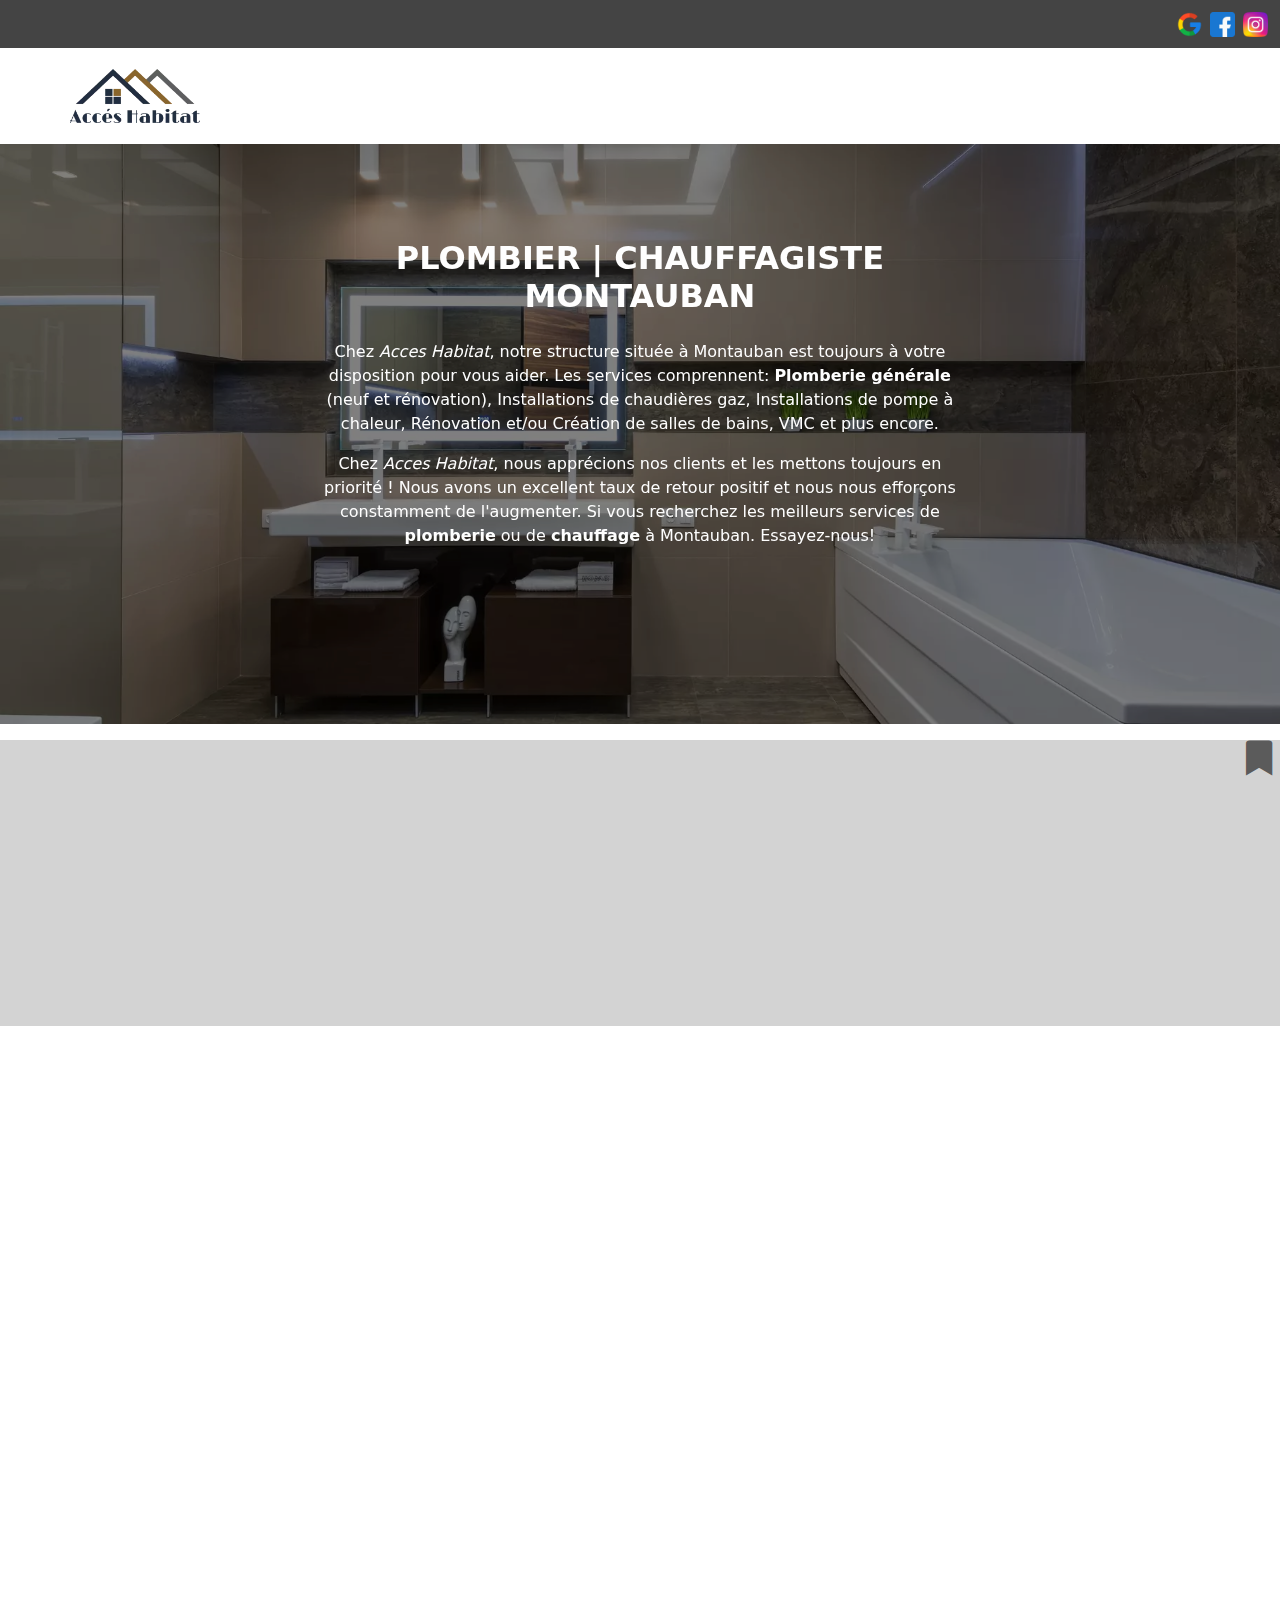
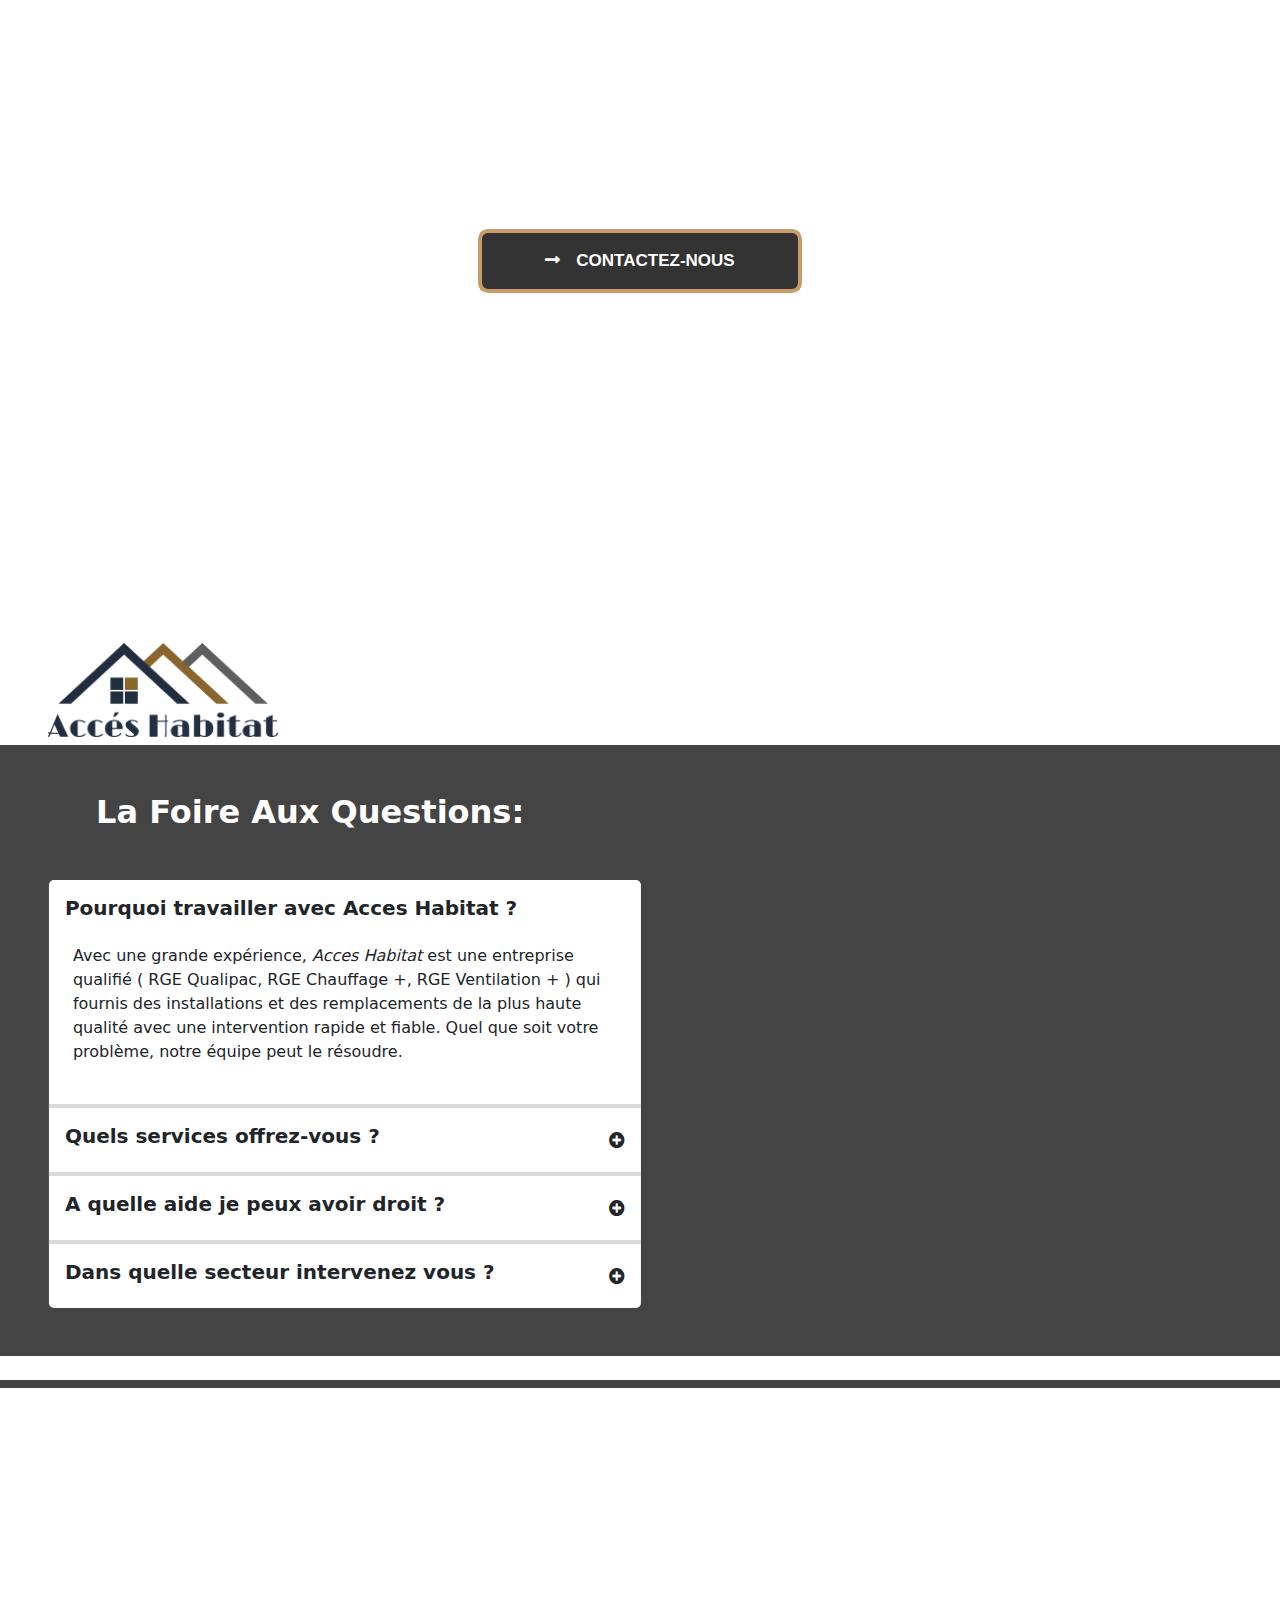
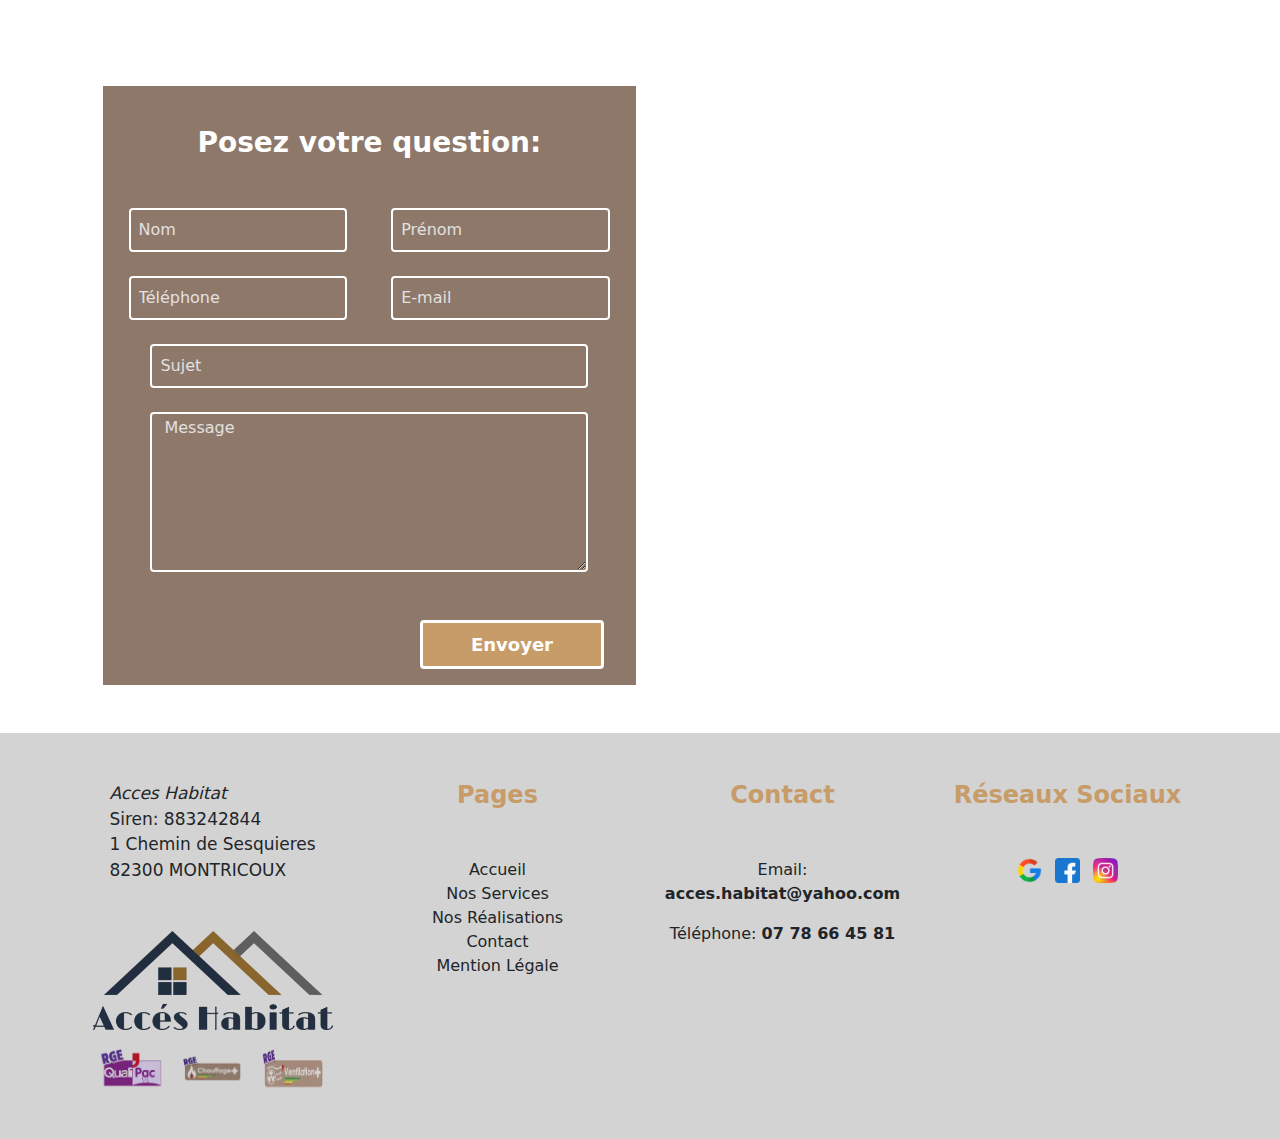
<file: index.html>
<!DOCTYPE html>
<html lang="fr">

<head>

    <meta charset="UTF-8">
    <meta name="language" content="fr-FR">
    <meta name="author" content="Guillaume.C">
    <title>Plombier/Chauffagiste Montauban Caussade Cahors Toulouse | Acces Habitat</title>
    <meta name="description" content="Notre entreprise Acces Habitat de plomberie/chauffagiste à Montauban est la meilleure entreprise à choisir pour un service supérieur. Nous intervenons aussi sur Caussade, Cahors et ces alentours. Contactez notre plombier dès aujourd'hui au 07.78.66.45.81">
    <meta name="keywords" content="Plombier,Plomberie,Chauffe-eau, Services de plomberie, Robinet, Salle de bain, Toilettes, Réparation, Installations, Rénovation, Construction">
    <link rel="icon" type="image/png" href="./assets/img/FaviconLogo.webp"/>
    
    <meta name="viewport" content="width=device-width, initial-scale=1.0,shrink-to-fit=no"/>
    
    <link href="./assets/framework/bootstrapAccueil.css" rel="stylesheet" type="text/css"/>
    <link href="./assets/css/style.css" rel="stylesheet" type="text/css"/>
    <link type="text/css" rel="stylesheet" href="./assets/framework/allAccueil.css"/>
    <link type="text/css" href='./assets/api/mapbox.css' rel='stylesheet'/>
    
</head>

<body>

    <header>
        <div class="row upHeaderCoordonnees" style="--bs-gutter-x: 0;">
            <div class="text-white d-flex flex-wrap justify-content-center align-items-center  py-2  px-sm-0 col-12 col-xl-11 ">
                <div class="mb-1 me-2 coordonne ms-0 ms-lg-5 ps-lg-5">
                    <i class="fas fa-map-marker-alt" title="map-marker"></i>
                </div>
                <span class="text-center coordonne">1 Chemin De Sesquieres 82800 MONTRICOUX</span>
                <span class="px-2 py-1 text-dark ms-2 fw-bold colorBeige coordonne numeroTelephone">07 78 66 45 81</span>
            </div>
            <div class="col-12 col-xl-1 d-flex justify-content-center align-items-center pe-0 pe-xl-2 mb-2 mb-xl-0">
                <a href="https://www.google.fr/maps/place/Acces+Habitat/@44.0769887,1.6212621,15z/data=!4m5!3m4!1s0x0:0xc4feb66e2d5478a7!8m2!3d44.0769887!4d1.6212621" target="_blank"><img src="./assets/img/google.webp" class="w-10" alt="google"></a>
                <a href="https://www.facebook.com/accesHabitatPlomberie" target="_blank"><img src="./assets/img/facebook.webp" class="w-10 mx-2" alt="facebook"></a>
                <a href="https://www.instagram.com/acces_habitat_plomberie/" target="_blank"><img src="./assets/img/instagram.webp" class="w-10" alt="instagram"></a>
            </div>
        </div>

        <div class="container px-3 px-sm-0">
            <div class="nav navbar navbar-expand-md navbar-light bg-white justify-content-between align-items-center py-3 px-0">
                <a href="./"><img src="./assets/img/logo.webp" id="logoAccesHabitat" alt="Logo acces habitat"></a>
                <button class="navbar-toggler" type="button" data-bs-toggle="collapse" data-bs-target="#navbar-content" aria-controls="navbarNav" aria-expanded="false" aria-label="Toggle navigation">
                    <span class="navbar-toggler-icon"></span>
                  </button>
                <nav class="flex-md-row mx-auto mx-md-0 justify-content-center navbar-nav navbar-collapse collapse burger fw-bold" id="navbar-content">
                    <a href="./" class="nav-link nav-item font colorDark lienAccueil mt-1 bordure">Accueil</a>
                    <a href="./pages/plombier-accesHabitat-nosServices.html" class="nav-link nav-item font colorDark mx-2 bordure">Nos services</a>
                    <a href="./pages/plombier-accesHabitat-nosRealisations.html" class="nav-link nav-item font colorDark bordure">Nos réalisations</a>
                    <a href="./pages/plombier-accesHabitat-contact.html" class="nav-link nav-item font colorDark ms-2 bordure">Contact</a>
                </nav>
            </div>
        </div>
       
    </header>

    <main>
        <!-- Description de la société + Contact -->
        <div>
           <div class="position-relative">
               <img src="./assets/img/salleDeBain.webp" class="w-100 imageDescriptionAccueil" alt="image de fond d'une salle de bain">
               <div class="position-absolute d-flex flex-column text-white mx-auto my-auto descriptionAccueil p-2 p-md-0">
                    <h1 class="fw-bold mb-4 h2" id="titreGrp">PLOMBIER | CHAUFFAGISTE MONTAUBAN</h1>
                    <p class="pDescription">
                        Chez <em>Acces Habitat</em>, notre structure située à Montauban est toujours à votre disposition pour vous aider. Les services comprennent: <strong>Plomberie générale</strong> (neuf et rénovation), Installations de chaudières gaz, Installations de pompe à chaleur, Rénovation et/ou Création de salles de bains, VMC et plus encore. </p>
                    <p class="pDescription">Chez <em>Acces Habitat</em>, nous apprécions nos clients et les mettons toujours en priorité !
                        Nous avons un excellent taux de retour positif et nous nous efforçons constamment de l'augmenter. Si vous recherchez les meilleurs services de <strong>plomberie</strong> ou de <strong>chauffage</strong> à Montauban. Essayez-nous!
                    </p>
                    <div class="position-relative" id="aContactAccueil">    
                      <a class="contactTele mt-3" href="./pages/plombier-accesHabitat-contact.html#formulaireC">Contactez-nous</a>
                      <div class="icon">
                          <svg xmlns="http://www.w3.org/2000/svg" viewBox="0 0 268.832 268.832">
                          <path d="M265.17 125.577l-80-80c-4.88-4.88-12.796-4.88-17.677 0-4.882 4.882-4.882 12.796 0 17.678l58.66 58.66H12.5c-6.903 0-12.5 5.598-12.5 12.5 0 6.903 5.597 12.5 12.5 12.5h213.654l-58.66 58.662c-4.88 4.882-4.88 12.796 0 17.678 2.44 2.44 5.64 3.66 8.84 3.66s6.398-1.22 8.84-3.66l79.997-80c4.883-4.882 4.883-12.796 0-17.678z"/>
                          </svg>
                      </div>
                    </div>
                </div>
                <div class="d-none" id="confirmationMail">
                    <p class="bg-dark d-inline p-4 fw-bold text-white rounded"><i class="far fa-envelope me-2"></i> Votre message à bien était envoyer</p>
                </div>
           </div>
        </div>

        <!--Qualifications-->
        <div id="sectionQualification">
            <div class="mt-3 d-flex justify-content-center align-items-center position-relative flex-column flex-md-row py-5 px-md-3 backgroundD3">
                <div class="divQualification">
                    <img src="./assets/img/QualificationRgeQualiPac.webp" class="w-50 logoQualif" alt="Qualification rge qualipac">
                </div>
                <div class="divQualification my-3" id="divQualifCenter">
                    <img src="./assets/img/QualificationRgeChauffage.webp" class="w-75 logoQualif" alt="Qualification rge chauffage plus">
                </div>
                <div class="divQualification">
                    <img src="./assets/img/QualificationRgeVentilation1.webp" srcset="./assets/img/QualificationRgeVentilation.webp 480w, ./assets/img/QualificationRgeVentilation1.webp 1080w" sizes="(max-width: 765px) 140vw,(max-width: 1000px) 120vw, 56.5vw" class="w-75 logoQualif" alt="Qualification rge ventilation plus">
                </div>
                <i class="fas fa-bookmark bookmark position-absolute" title="bookmark"></i>
            </div>
        </div>

        <!-- Section étape -->
        <div>
            <div class="d-flex justify-content-center flex-column flex-lg-row align-items-lg-center allEtape ">
                <div class="d-flex flex-column align-items-center">
                    <div class="d-flex justify-content-center align-items-center iconeEtape">
                        <i class="fas fa-pencil-ruler colorDark symbole"></i>
                    </div>
                    <div class="my-4 etape"></div>
                    <div class="text-center etapePara ">
                        <h3 class="fw-bold mb-4">Plombiers locaux hautement qualifiés</h3>
                        <p>Avec des équipements spécialisés et une grande expérience, nous avons les compétences et l'expertise pour nous adapter à tous les travaux de <strong>plomberie</strong> et de <strong>chauffage</strong></p>
                    </div>
                </div>
               
                <div class="d-flex flex-column align-items-center  my-4 my-lg-0" style="height:369.2px;margin:0px 70px">
                    <div class="d-flex justify-content-center align-items-center iconeEtape">
                       <i class="fas fa-leaf colorDark symbole"></i>
                    </div>
                    <div class="my-4 etape"></div>
                    <div class="text-center etapePara" >
                        <h3 class="fw-bold mb-4">Performances énergétiques</h3>
                        <p>La société <em>Acces Habitat</em> étudie vos projets afin d'optimiser la transition énergétique pour l’amélioration de votre habitat</p>
                    </div>
                </div>
                <div class="d-flex flex-column align-items-center" style="height:369.2px;">
                    <div class="d-flex justify-content-center align-items-center iconeEtape">
                        <i class="fas fa-home colorDark symbole"></i>
                    </div>
                    <div class="my-4 etape"></div>
                    <div class="text-center etapePara ">
                        <h3 class="fw-bold mb-4">Respect de votre propriété</h3>
                        <p>Nos travaux sont exécutés avec le plus grand soin, quelle que soit la complexité de l'intervention</p>
                    </div>
                </div>
            </div>
        </div>

        <!-- Contacts -->
      
            <div id="section1">
                <div class="bg"></div>
                <!--<a href="./pages/contact.html#formulaireC" class="colorBeige text-white text-center font-weight-bold contactTel" style="border-radius: 10px;padding: 7px 70px;font-size: 18px;border:2px solid white">Contactez-nous</a>-->
                <a href="./pages/plombier-accesHabitat-contact.html#formulaireC" title="Formulaire de contact" class="btn">
                    <svg width="330" height="70">
                        <defs>
                            <linearGradient id="grad1">
                                <stop offset="0%" stop-color="#C79C68"/>
                                <stop offset="100%" stop-color="#C79C68" />
                            </linearGradient>
                        </defs>
                        <rect class="bg-white" x="5" y="5" rx="8" fill="none" stroke="url(#grad1)" width="320" height="60"></rect>
                    </svg>
                    <!--<span>Voir mes réalisations</span>-->
                    <span class=" text-white fw-bold"><i class="fas fa-long-arrow-alt-right me-3 mb-0" ></i>Contactez-nous</span>
                </a>
            </div>

        <!--Section FAQ -->
        <div class="sectionFaq">
            <div class="ms-md-5 w-50 w-sm-100 mx-auto">
                <img src="./assets/img/logo.webp" class="mb-2 imgLogo" alt="Logo acces habitat">
            </div>
            <div class="upHeaderCoordonnees p-5 position-relative divFoire">
                <h2 class="text-white mb-5 ms-md-5 fw-bold">La Foire Aux Questions:</h2>
                <div class="bg-white ms-lg-5  w-50 divFaq">
                        <div class="d-flex justify-content-between align-items-center question p-3 pointerE">
                            <h3 class="fw-bold h5">Pourquoi travailler avec Acces Habitat ?</h3>
                            <i class="d-none fas fa-plus-circle" title="circle"></i>
                        </div>
                        <div class="testR">   
                            <p class="px-4 pb-4">Avec une grande expérience, <em>Acces Habitat</em> est une entreprise qualifié ( RGE Qualipac, RGE Chauffage +, RGE Ventilation + ) qui fournis des installations et des remplacements de la plus haute qualité avec une intervention rapide et fiable. Quel que soit votre problème, notre équipe peut le résoudre.</p>
                        </div>
                    <div class="w-100 barreFAQ"></div>
                    <div class="d-flex justify-content-between align-items-center p-3 question">
                        <h3 class="fw-bold h5">Quels services offrez-vous ?</h3>
                        <i class="fas fa-plus-circle" title="circle"></i>
                    </div>
                    <div class="d-none">
                        <p class="px-4 pb-4">Chez Acces Habitat, les services comprennent: <strong>Plomberie générale</strong> (neuf et rénovation), Installations de chaudières gaz, Installations de pompe à chaleur, Rénovation et/ou Création de salles de bains, VMC et plus encore. </p>
                    </div>
                    <div class="w-100 barreFAQ"></div>
                    <div class="d-flex justify-content-between align-items-center p-3 question">
                        <h3 class="fw-bold h5">A quelle aide je peux avoir droit ?</h3>
                        <i class="fas fa-plus-circle" title="circle"></i>
                    </div>
                    <div class="d-none">
                        <p class="px-4 pb-4">Plusieurs aides sont disponibles pour soutenir la transition énergétique. Certaines aides étant soumises à conditions, chaque projet sera étudié avec soin par nos conseillers, qui vous fourniront des informations précises.</p>
                    </div>
                    <div class="w-100 barreFAQ"></div>
                    <div class="d-flex justify-content-between align-items-center p-3 question">
                        <h3 class="fw-bold h5">Dans quelle secteur intervenez vous ?</h3>
                        <i class="fas fa-plus-circle" title="circle"></i>
                    </div>
                    <div class="d-none">
                        <p class="px-4 pb-4"><em>Acces Habitat</em> est une entreprise de <strong>plomberie</strong> à service complet desservant Montauban, Caussade, Toulouse, Cahors et ces alentours. Nous offrons un service professionnel et nos <strong>plombiers</strong> travaillent selon vos horaires et ne facturent jamais les prises de rendez-vous pour des devis.</p>
                    </div>
                </div>
                <div class="position-absolute d-lg-flex justify-content-center d-none imgCoupe">
                    <img src="./assets/img/Sanitaire1.webp" class="w-100 imgC" alt="Salle de bain partie 1">
                    <img src="./assets/img/Sanitaire2.webp" class="mx-3 w-100 imgC" alt="Salle de bain partie 2">
                    <img src="./assets/img/Sanitaire3.webp" class="w-100 imgC" alt="Salle de bain partie 3">
                </div>
            </div>
            <div class="w-100 upHeaderCoordonnees mt-4 p-1"></div>
        </div>

        <!-- Formulaire de contact -->
        <div class="container-fluid sectionContact">
            <div>
                <div class="text-center titreFormulaire">
                    <h3 class="fw-bold h2">VOUS AUSSI POSEZ VOTRE QUESTION VIA LE FORMULAIRE DE CONTACT.</h3>
                    <p class="h5">Nous proposons des solutions adaptées à vos besoins et à votre budget.</p>
                </div>
                <div class="row justify-content-center poseQuestion">
                    <div class="colorBeigeDark p-3 col-lg-5 col-12 heightForm">
                        <h4 class="text-center fw-bold h3 mb-5 mt-4 text-white">Posez votre question:</h4>
                        <form onsubmit="return false" id="formulaireAccueil">
                            <div class="row justify-content-center">
                                <input type="text" required  placeholder="Nom" class="inputAccueil text-white borderForm col-5  p-2 colorBeigeDark text-white rounded nom">
                                <input type="text" required  placeholder="Prénom" class="inputAccueil borderForm col-5 offset-1  p-2 colorBeigeDark text-white rounded prenom">
                                <input type="tel" minlength="10" maxlength="14" required  placeholder="Téléphone" class="inputAccueil borderForm col-5  p-2 colorBeigeDark text-white rounded mt-4 telephone">
                                <input type="email" minlength="3" maxlength="64" required  placeholder="E-mail" class="inputAccueil borderForm col-5 offset-1  p-2 colorBeigeDark text-white rounded mt-4 email">
                                <input type="text" required  placeholder="Sujet" class="inputAccueil borderForm col-10 my-4 p-2 colorBeigeDark text-white rounded sujet">
                                <textarea required   placeholder="Message" class="inputAccueil borderForm col-10 colorBeigeDark text-white rounded message"></textarea>
                            </div>
                            <div class="d-flex justify-content-end me-3">
                                <button id="envoieFormulaire" type="submit" class="contactTel borderForm mt-5 rounded px-5 py-2 fw-bold text-white colorBeige">Envoyer</button>
                            </div>
                        </form>
                        <div id="loading" class="d-none">
                            <img class="w-25"src="./assets/img/loading.gif">
                        </div>
                    </div>
                    <div class="col-lg-5 col-12 p-0 ms-lg-2 mt-3 mt-lg-0">
                        <div id='map' class="w-100 h-100"></div>
                    </div>
                </div>
            </div>
        </div>

    </main>

    <footer class="backgroundD3">
        <div class="mt-5 container py-5">
            <div class="row flex-column align-items-center align-items-sm-start flex-sm-row justify-content-center">
                <div class="d-flex flex-column w-25 align-items-center col-12 col-sm-3">
                    <address class="d-flex flex-column mb-5">
                        <span><em>Acces Habitat</em></span>
                        <span>Siren: 883242844</span>
                        <span>1 Chemin de Sesquieres</span>
                        <span>82300 MONTRICOUX</span>
                    </address>
                    <div class="d-flex flex-column align-items-center">
                        <img src="./assets/img/logo.webp" class="logoFooter" alt="Logo acces habitat">
                        <div class="d-flex justify-content-center mt-3">
                            <img src="./assets/img/QualificationRgeQualiPac.webp" alt="Qualification rge qualipac" class="w-25">
                            <img src="./assets/img/QualificationRgeChauffage.webp" alt="Qualification rge chauffage plus" class="w-25 mx-3">
                            <img src="./assets/img/QualificationRgeVentilation.webp" alt="Qualification rge ventilation plus" class="w-25">
                        </div>
                    </div>
                </div>
                <div class="col-12 d-flex align-items-center flex-column col-sm-3">
                    <h4 class="mb-0 fw-bold fontColorBeige mt-5 mt-sm-0">Pages</h4>
                    <div class="text-center mt-3 mt-sm-5">
                        <ul class="p-0">
                            <li><a class="text-dark aFooter" href="./">Accueil</a></li>
                            <li><a class="text-dark aFooter" href="./pages/plombier-accesHabitat-nosServices.html">Nos Services</a></li>
                            <li><a class="text-dark aFooter" href="./pages/plombier-accesHabitat-nosRealisations.html">Nos Réalisations</a></li>
                            <li><a class="text-dark aFooter" href="./pages/plombier-accesHabitat-contact.html">Contact</a></li>
                            <li><a class="text-dark aFooter" href="./pages/plombier-accesHabitat-mentionLégale.html">Mention Légale</a></li>
                        </ul>
                    </div>
                </div>
                <div class="col-12 col-sm-3 text-center mt-4 mt-sm-0">
                    <h4 class="fw-bold fontColorBeige">Contact</h4>
                    <div class="mt-3 mt-sm-5">
                        <p>Email: <strong>acces.habitat@yahoo.com</strong></p>
                        <p>Téléphone: <strong>07 78 66 45 81</strong></p>
                    </div>
                </div>
                <div class="col-12 col-sm-3 text-center mt-4 mt-sm-0">
                    <h4 class="fw-bold fontColorBeige">Réseaux Sociaux</h4>
                    <div class="mt-3 mt-sm-5">
                        <a href="https://www.google.fr/maps/place/Acces+Habitat/@44.0769887,1.6212621,15z/data=!4m5!3m4!1s0x0:0xc4feb66e2d5478a7!8m2!3d44.0769887!4d1.6212621" target="_blank"><img src="./assets/img/google.webp" class="w-10" alt="google"></a>
                        <a href="https://www.facebook.com/accesHabitatPlomberie" target="_blank"><img src="./assets/img/facebook.webp" class="w-10 mx-2" alt="facebook"></a>
                        <a href="https://www.instagram.com/acces_habitat_plomberie/" target="_blank"><img src="./assets/img/instagram.webp" class="w-10" alt="instagram"></a></div>
                    </div>
                </div>
        </div>
    </footer>
    
    <script src="./assets/framework/gsap.min.js"></script>
    <script src="./assets/framework/ScrollTrigger.min.js"></script>
    <script src="./assets/framework/bootstrap5.min.js"></script>
    <script src="./assets/js/function.js"></script>
    <script src="./assets/js/animation.js"></script>
    <script src="./assets/js/envoieMail.js"></script>
    <script src="./assets/js/fAQ.js"></script>
    <script src="./assets/js/location.js"></script>
    <script src='./assets/api/mapbox-gl.js'></script>
    <script src="./assets/js/map.js"></script>
    
   
    
</body>
</html>
</file>
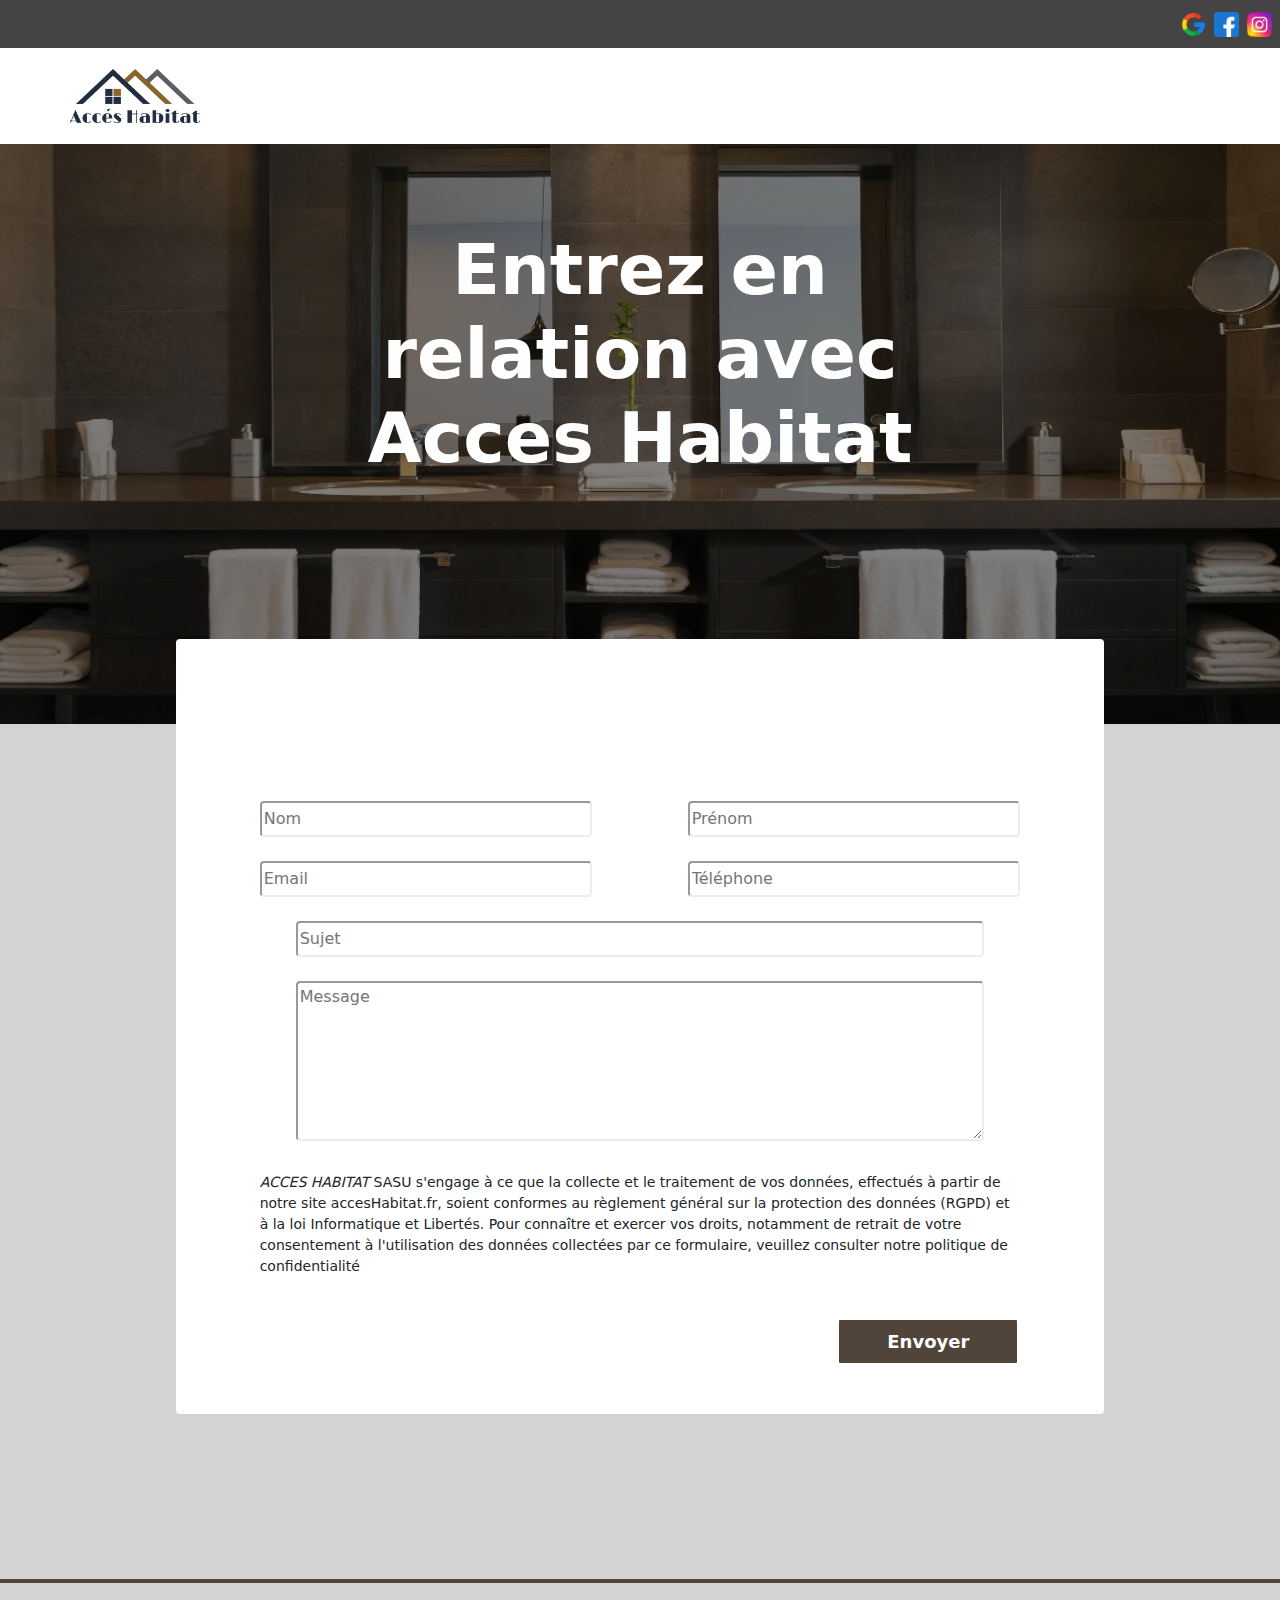
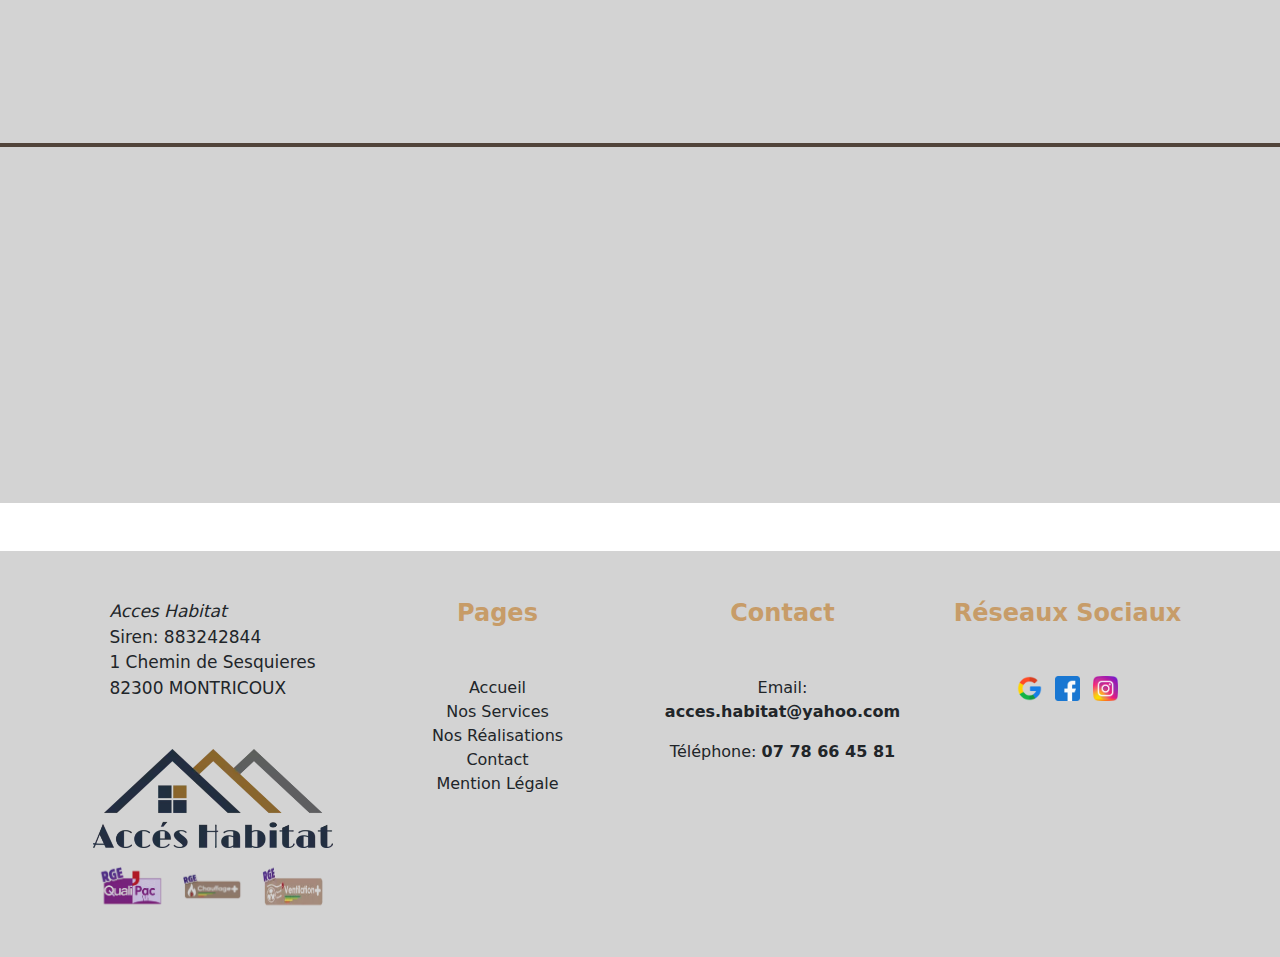
<file: pages/plombier-accesHabitat-contact.html>
<!DOCTYPE html>
<html lang="fr">

<head>

    <meta charset="UTF-8">
    <meta name="language" content="fr-FR">
    <meta name="author" content="Guillaume.C">
    <title>Contactez nous | Trouvez nous | Devis rapide | Acces Habitat | Montauban Caussade Cahors Toulouse</title>
    <meta name="description" content="Acces Habitat : Contactez-nous : Pour plus d'informations sur Acces Habitat ou pour un devis de plomberie et de chauffage sans engagement, veuillez nous appeler, nous envoyer un e-mail ou remplir le formulaire de contact et un membre de notre équipe vous contactera.">
    <meta name="keywords" content="Plombier,Plomberie,Chauffe-eau, Services de plomberie, Robinet, Salle de bain, Toilettes, Réparation, Installations, Rénovation, Construction">
    <link rel="icon" type="image/png" href="../assets/img/FaviconLogo.webp"/>
    <meta name="viewport" content="width=device-width, initial-scale=1.0,shrink-to-fit=no"/>
   
    <link href="../assets/framework/bootstrapContact.css" rel="stylesheet" type="text/css"/>
    <link href="../assets/css/style.css" rel="stylesheet" type="text/css"/>
    <link type="text/css" rel="stylesheet" href="../assets/framework/allContact.css"/>

    <script src='../assets/api/mapbox-gl.js'></script>
    <link href='../assets/api/mapbox.css' rel='stylesheet' type="text/css"/>

</head>
<body>
    <header>

        <div class="row upHeaderCoordonnees" style="--bs-gutter-x: 0;">
            <div class="text-white d-flex flex-wrap justify-content-center align-items-center  py-2  px-sm-0 col-12 col-xl-11 ">
                <div class="mb-1 me-2 coordonne ms-0 ms-lg-5 ps-lg-5">
                    <i class="fas fa-map-marker-alt" title="map-marker"></i>
                </div>
                <span class="text-center coordonne">1 Chemin De Sesquieres 82800 MONTRICOUX</span>
                <span class="px-2 py-1 text-dark ms-2 fw-bold colorBeige coordonne numeroTelephone">07 78 66 45 81</span>
            </div>
            <div class="col-12 col-xl-1 d-flex justify-content-center align-items-center pe-2 mb-2 mb-xl-0">
                <a href="https://www.google.fr/maps/place/Acces+Habitat/@44.0769887,1.6212621,15z/data=!4m5!3m4!1s0x0:0xc4feb66e2d5478a7!8m2!3d44.0769887!4d1.6212621" target="_blank"><img src="../assets/img/google.webp" class="w-10" alt="google"></a>
                <a href="https://www.facebook.com/accesHabitatPlomberie" target="_blank"><img src="../assets/img/facebook.webp" class="w-10 mx-2" alt="facebook"></a>
                <a href="https://www.instagram.com/acces_habitat_plomberie/" target="_blank"><img src="../assets/img/instagram.webp" class="w-10" alt="instagram"></a>
            </div>
        </div>

        <div class="container px-3 px-sm-0">
            <div class="nav navbar navbar-expand-md navbar-light bg-white justify-content-between align-items-center py-3 px-0">
                <a href="../"><img src="../assets/img/logo.webp" id="logoAccesHabitat" alt="Logo acces habitat"></a>
                <button class="navbar-toggler" type="button" data-bs-toggle="collapse" data-bs-target="#navbar-content" aria-controls="navbarNav" aria-expanded="false" aria-label="Toggle navigation">
                    <span class="navbar-toggler-icon"></span>
                </button>
                <nav class="flex-md-row mx-auto mx-md-0 justify-content-center navbar-nav navbar-collapse collapse burger fw-bold" id="navbar-content">
                    <a href="../" class="nav-link nav-item font colorDark bordure">Accueil</a>
                    <a href="../pages/plombier-accesHabitat-nosServices.html" class="nav-link nav-item font colorDark mx-2 bordure">Nos services</a>
                    <a href="../pages/plombier-accesHabitat-nosRealisations.html" class="nav-link nav-item font colorDark bordure">Nos réalisations</a>
                    <a href="../pages/plombier-accesHabitat-contact.html" class="nav-link nav-item font colorDark ms-2 lienContact mt-1 bordure">Contact</a>
                </nav>
            </div>
        </div>

    </header>

    <main class="backgroundD3 pb-5">

  <!-- Présentation Contact -->
        <div>
            <div class="position-relative divContact">
                <img src="../assets/img/MeubleSalleDeBain1.webp" srcset="../assets/img/MeubleSalleDeBain.webp 480w, ../assets/img/MeubleSalleDeBain1.webp 1080w" sizes="(max-width: 765px) 140vw,(max-width: 1000px) 120vw, 56.5vw" class="w-100 img-fluid imageDescriptionAccueil" alt="Image de fond salle de bain">
                <div class="position-absolute text-white descriptionAccueil">
                    <h1 class="fw-bold w-100 titreService titreContact">Entrez en relation avec Acces Habitat</h1>
                    <p class="mt-5 p-3 p-md-0 pContact fw-bold">Si vous souhaitez plus d'informations sur les services fournit chez <em>ACCES HABITAT</em>, ou si vous voulez un devis, veuillez remplir le formulaire de contact ci-dessous et un membre de notre équipe vous contactera dès que possible.</p>
                </div>
                <div class="d-none" id="confirmationMail">
                    <p class="bg-dark d-inline p-4 fw-bold text-white rounded"><i class="far fa-envelope me-2"></i> Votre message à bien était envoyer</p>
                </div>
            </div>
        </div>
        
        <!--Formulaire de Contact-->
        <div  class="backgroundD3 w-100 position-relative hForm">
            <div id="formulaireC" class="bg-white p-5 rounded position-absolute formulaireContact" >
                <div>
                    <h2 class="text-center fw-bold titreProjet">Contactez-nous</h2>
                    <div class="pt-1 w-25 bg-dark mx-auto mb-5 mt-4 ligneTitre"></div>
                </div>
                <div>
                    <form class="row justify-content-center" onsubmit="return false" id="formulaireAccueil">
                        <div class="col-md-5 col-12">
                            <input type="text" class="w-100 rounded nom py-1 " placeholder="Nom" required>
                        </div>
                        <div class="col-md-5 offset-md-1 col-12 mt-4 mt-sm-0">
                            <input type="text" class="w-100 rounded prenom py-1 " placeholder="Prénom" required>
                        </div>
                        <div class="col-md-5 mt-4 col-12">
                            <input type="email" minlength="3" maxlength="64" class="w-100 rounded email py-1" placeholder="Email" required>
                        </div>
                        <div class="col-md-5 offset-md-1 mt-4 col-12">
                            <input type="tel" minlength="10" maxlength="14" class="w-100 rounded telephone py-1" placeholder="Téléphone" required>
                        </div>
                        <div class="col-md-11 my-4 px-md-5 col-12">
                            <input type="text" class="w-100 rounded sujet py-1" placeholder="Sujet" required>
                        </div>
                        <div class="col-md-11 px-md-5 col-12">
                            <textarea  class="w-100 rounded message" placeholder="Message" required></textarea>
                        </div>
                        <div class="col-md-11 my-4 col-12">
                            <p class="w-100 infoEngage"><em>ACCES HABITAT</em> SASU s'engage à ce que la collecte et le traitement de vos données, effectués à partir de notre site accesHabitat.fr, soient conformes au règlement général sur la protection des données (RGPD) et à la loi Informatique et Libertés. Pour connaître et exercer vos droits, notamment de retrait de votre consentement à l'utilisation des données collectées par ce formulaire, veuillez consulter notre politique de confidentialité</p>
                        </div>
                        <div class="col-md-11 text-right col-12">
                            <button id="envoieFormulaire" type="submit" class="float-end contactTel px-5 rounded fw-bold backgroundContact text-white py-2">Envoyer</button>
                        </div>
                    </form>

                    <div id="loading" class="d-none">
                        <img class="w-25"src="../assets/img/loading.gif">
                    </div>

                </div>
            </div>
        </div>

        <!--Double div-->
        <div class="pt-1 backgroundContact bgCdiv d-none d-md-block"></div>
        <div class="pt-1 backgroundContact mb-5 d-none d-md-block"></div>

        <!-- Map -->
        <div>
            <div class="">
                <div id='map' class="w-100 mapH"></div>
            </div>
        </div>

    </main>

    <footer class="backgroundD3">
        <div class="mt-5 container py-5">
            <div class="row flex-column align-items-center align-items-sm-start  flex-sm-row justify-content-center">
                <div class="d-flex flex-column w-25 align-items-center col-12 col-sm-3">
                    <address class="d-flex flex-column mb-5">
                        <span><em>Acces Habitat</em></span>
                        <span>Siren: 883242844</span>
                        <span>1 Chemin de Sesquieres</span>
                        <span>82300 MONTRICOUX</span>
                    </address>
                    <div class="d-flex flex-column align-items-center">
                        <img src="../assets/img/logo.webp" class="logoFooter" alt="Logo acces habitat">
                        <div class="d-flex justify-content-center mt-3">
                            <img src="../assets/img/QualificationRgeQualiPac.webp" alt="Qualification rge qualipac" class="w-25">
                            <img src="../assets/img/QualificationRgeChauffage.webp" alt="Qualification rge chauffage plus" class="w-25 mx-3">
                            <img src="../assets/img/QualificationRgeVentilation.webp" alt="Qualification rge ventilation plus" class="w-25">
                        </div>
                    </div>
                </div>
                <div class="col-12 d-flex align-items-center flex-column col-sm-3">
                    <h4 class="mb-0 fw-bold fontColorBeige mt-5 mt-sm-0">Pages</h4>
                    <div class="text-center mt-3 mt-sm-5">
                        <ul class="p-0">
                            <li><a class="text-dark aFooter" href="../index.html">Accueil</a></li>
                            <li><a class="text-dark aFooter" href="../pages/plombier-accesHabitat-nosServices.html">Nos Services</a></li>
                            <li><a class="text-dark aFooter" href="../pages/plombier-accesHabitat-nosRealisations.html">Nos Réalisations</a></li>
                            <li><a class="text-dark aFooter" href="../pages/plombier-accesHabitat-contact.html">Contact</a></li>
                            <li><a class="text-dark aFooter" href="../pages/plombier-accesHabitat-mentionLégale.html">Mention Légale</a></li>
                        </ul>
                    </div>
                </div>
                <div class="col-12 col-sm-3 text-center mt-4 mt-sm-0">
                    <h4 class="fw-bold fontColorBeige">Contact</h4>
                    <div class="mt-3 mt-sm-5">
                        <p>Email: <strong>acces.habitat@yahoo.com</strong></p>
                        <p>Téléphone: <strong>07 78 66 45 81</strong></p>
                    </div>
                </div>
                <div class="col-12 col-sm-3 text-center mt-4 mt-sm-0">
                    <h4 class="fw-bold fontColorBeige">Réseaux Sociaux</h4>
                    <div class="mt-3 mt-sm-5">
                        <a href="https://www.google.fr/maps/place/Acces+Habitat/@44.0769887,1.6212621,15z/data=!4m5!3m4!1s0x0:0xc4feb66e2d5478a7!8m2!3d44.0769887!4d1.6212621" target="_blank"><img src="../assets/img/google.webp" class="w-10" alt="google"></a>
                        <a href="https://www.facebook.com/accesHabitatPlomberie" target="_blank"><img src="../assets/img/facebook.webp" class="w-10 mx-2" alt="facebook"></a>
                        <a href="https://www.instagram.com/acces_habitat_plomberie/" target="_blank"><img src="../assets/img/instagram.webp" class="w-10" alt="instagram"></a></div>
                    </div>
                </div>
            </div>
        </div>
    </footer>

    
    <script src="../assets/framework/bootstrap5.min.js"></script>
    <script src="../assets/framework/gsap.min.js"></script>
    <script src="../assets/framework/ScrollTrigger.min.js"></script>
    <script src="../assets/js/function.js"></script>
    <script src="../assets/js/animationContact.js"></script>
    <script src="../assets/js/envoieMail.js"></script>
    <script src="../assets/js/location.js"></script>
    <script src="../assets/js/map.js"></script>

</body>
</html>
</file>
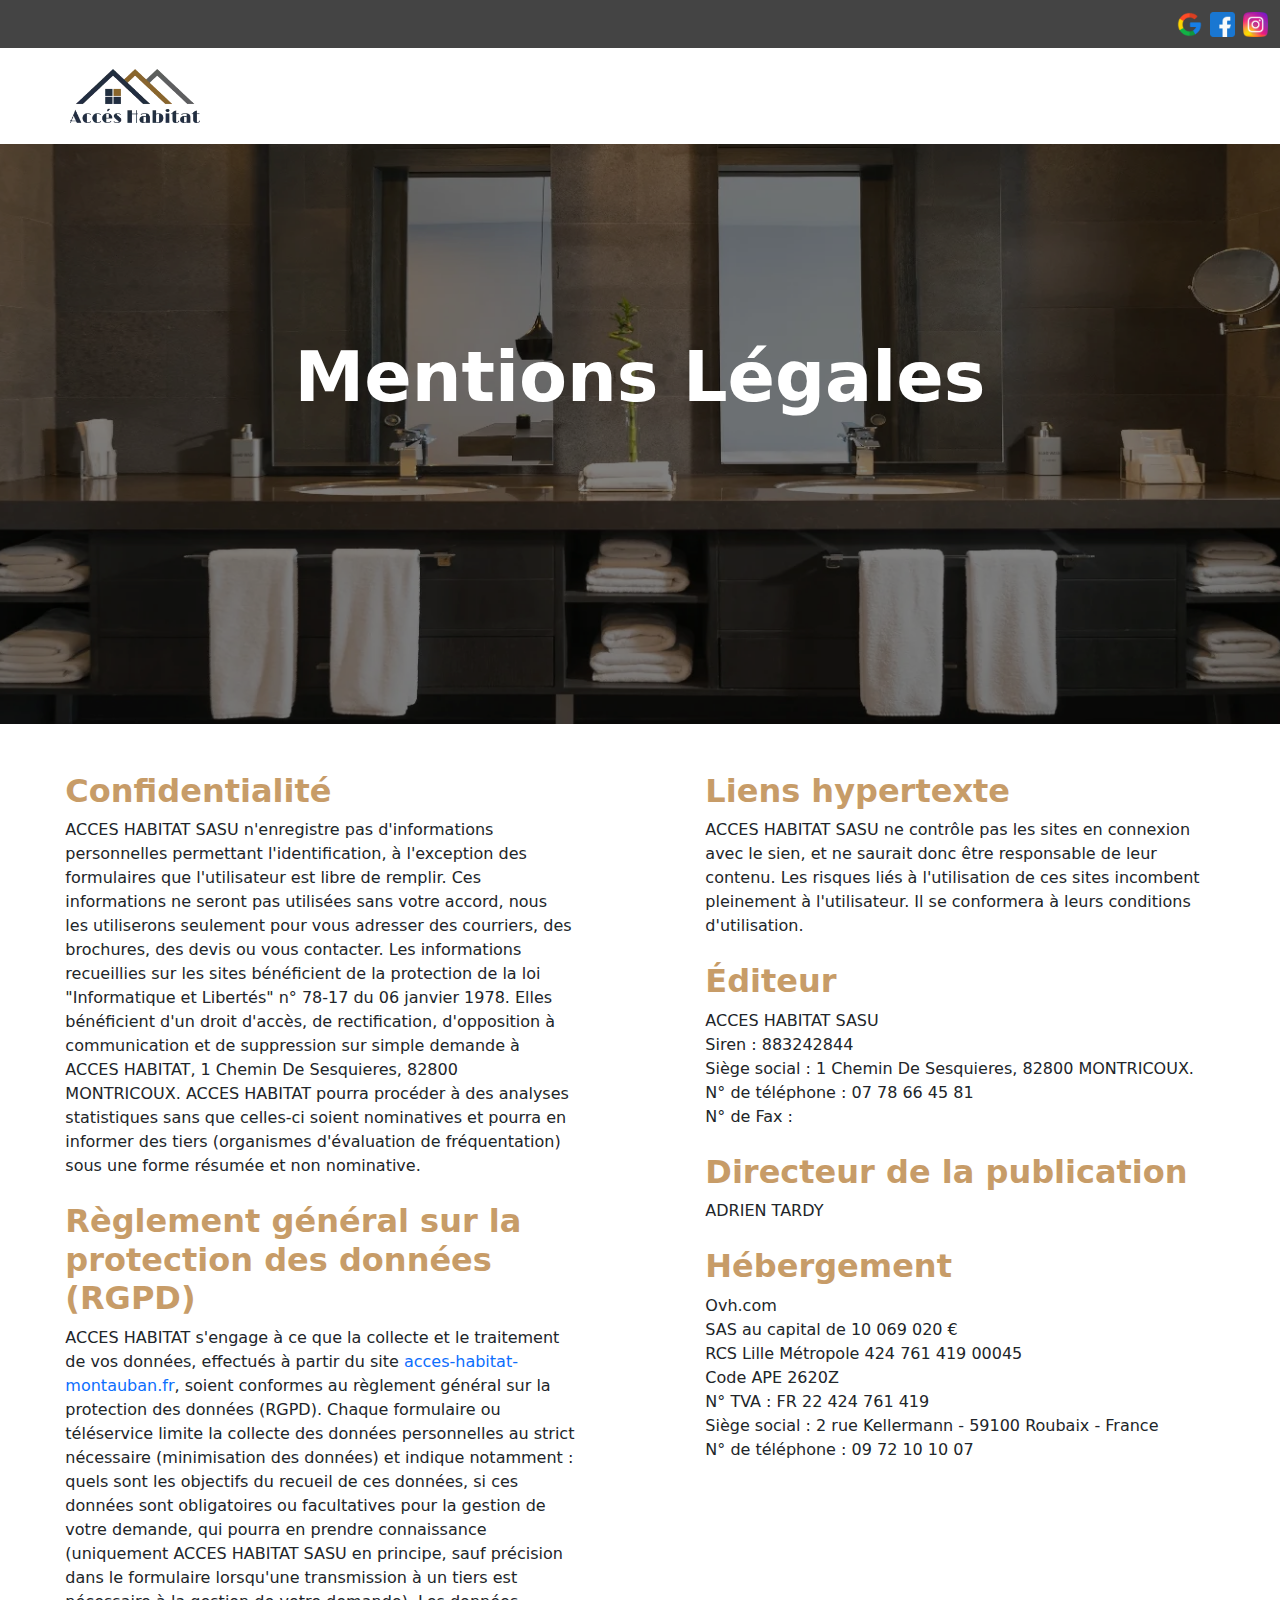
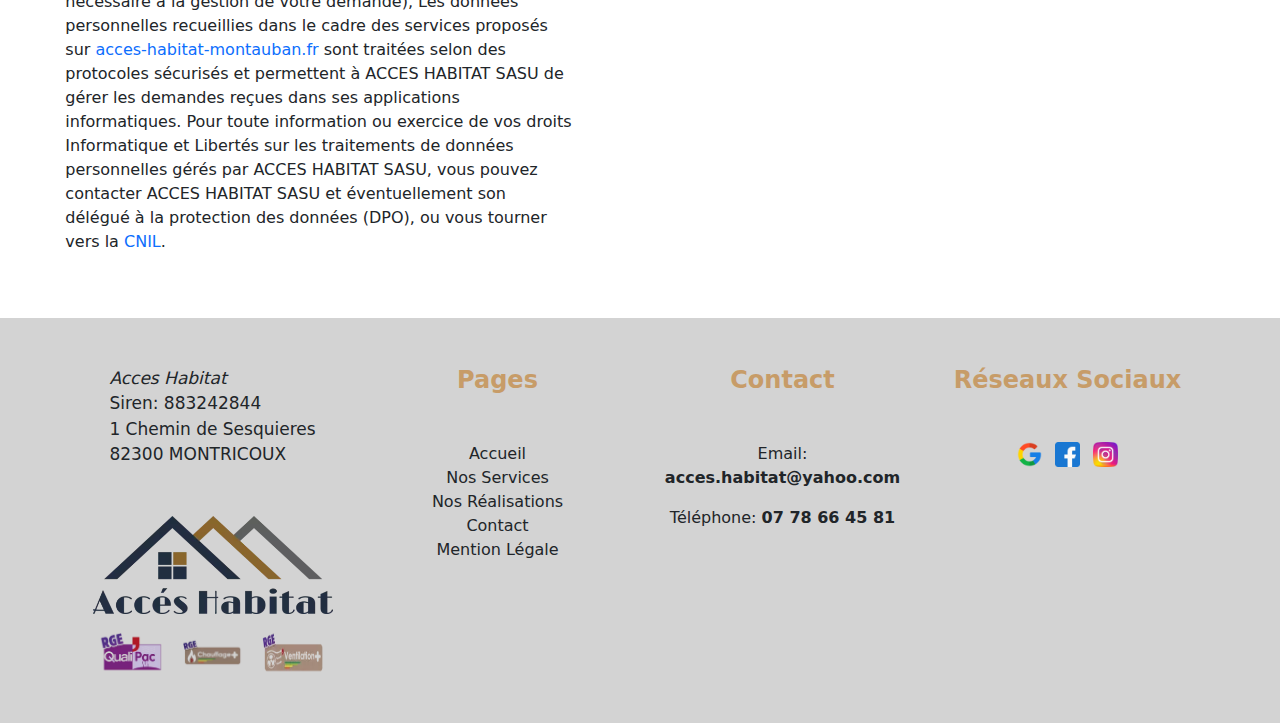
<file: pages/plombier-accesHabitat-mentionLégale.html>
<!DOCTYPE html>
<html lang="fr">

<head>

    <meta charset="UTF-8">
    <meta name="language" content="fr-FR">
    <meta name="author" content="Guillaume.C">
    <title>Contactez nous | Trouvez nous | Devis rapide | Acces Habitat | Montauban Caussade Cahors Toulouse</title>
    <meta name="description" content="Acces Habitat : Contactez-nous : Pour plus d'informations sur Acces Habitat ou pour un devis de plomberie et de chauffage sans engagement, veuillez nous appeler, nous envoyer un e-mail ou remplir le formulaire de contact et un membre de notre équipe vous contactera.">
    <meta name="keywords" content="Plombier,Plomberie,Chauffe-eau, Services de plomberie, Robinet, Salle de bain, Toilettes, Réparation, Installations, Rénovation, Construction">
    <link rel="icon" type="image/png" href="../assets/img/FaviconLogo.webp"/>
    <meta name="viewport" content="width=device-width, initial-scale=1.0,shrink-to-fit=no"/>
   
    <link href="../assets/framework/bootstrap5.min.css" rel="stylesheet" type="text/css"/>
    <link href="../assets/css/style.css" rel="stylesheet" type="text/css"/>
    <link href="../assets/framework/allRealisationContact.css" type="text/css" rel="stylesheet">
   

</head>
<body>
    <header>

        <div class="row upHeaderCoordonnees" style="--bs-gutter-x: 0;">
            <div class="text-white d-flex flex-wrap justify-content-center align-items-center  py-2  px-sm-0 col-12 col-xl-11 ">
                <div class="mb-1 me-2 coordonne ms-0 ms-lg-5 ps-lg-5">
                    <i class="fas fa-map-marker-alt" title="map-marker"></i>
                </div>
                <span class="text-center coordonne">1 Chemin De Sesquieres 82800 MONTRICOUX</span>
                <span class="px-2 py-1 text-dark ms-2 fw-bold colorBeige coordonne numeroTelephone">07 78 66 45 81</span>
            </div>
            <div class="col-12 col-xl-1 d-flex justify-content-center align-items-center pe-2 mb-2 mb-xl-0">
                <a href="https://www.google.fr/maps/place/Acces+Habitat/@44.0769887,1.6212621,15z/data=!4m5!3m4!1s0x0:0xc4feb66e2d5478a7!8m2!3d44.0769887!4d1.6212621" target="_blank"><img src="../assets/img/google.webp" class="w-10" alt="google"></a>
                <a href="https://www.facebook.com/accesHabitatPlomberie" target="_blank"><img src="../assets/img/facebook.webp" class="w-10 mx-2" alt="facebook"></a>
                <a href="https://www.instagram.com/acces_habitat_plomberie/" target="_blank"><img src="../assets/img/instagram.webp" class="w-10" alt="instagram"></a>
            </div>
        </div>

        <div class="container px-3 px-sm-0">
            <div class="nav navbar navbar-expand-md navbar-light bg-white justify-content-between align-items-center py-3 px-0">
                <a href="../"><img src="../assets/img/logo.webp" id="logoAccesHabitat" alt="Logo acces habitat"></a>
                <button class="navbar-toggler" type="button" data-bs-toggle="collapse" data-bs-target="#navbar-content" aria-controls="navbarNav" aria-expanded="false" aria-label="Toggle navigation">
                    <span class="navbar-toggler-icon"></span>
                </button>
                <nav class="flex-md-row mx-auto mx-md-0 justify-content-center navbar-nav navbar-collapse collapse burger fw-bold" id="navbar-content">
                    <a href="../" class="nav-link nav-item font colorDark bordure">Accueil</a>
                    <a href="../pages/plombier-accesHabitat-nosServices.html" class="nav-link nav-item font colorDark mx-2 bordure">Nos services</a>
                    <a href="../pages/plombier-accesHabitat-nosRealisations.html" class="nav-link nav-item font colorDark bordure">Nos réalisations</a>
                    <a href="../pages/plombier-accesHabitat-contact.html" class="nav-link nav-item font colorDark ms-2 lienContact mt-1 bordure">Contact</a>
                </nav>
            </div>
        </div>

    </header>

    <main>

        <div>
            <div class="position-relative divRealisation">
                <img src="../assets/img/MeubleSalleDeBain1.webp" srcset="../assets/img/MeubleSalleDeBain.webp 480w, ../assets/img/MeubleSalleDeBain1.webp 1080w" sizes="(max-width: 765px) 140vw,(max-width: 1000px) 120vw, 56.5vw" class="w-100 img-fluid imageDescriptionService" alt="Image de fond salle de bain">
                <div class="text-center position-absolute text-white descriptionService w-75">
                    <h1 class="fw-bold titreService">Mentions Légales</h1>
                    <div class="position-relative mt-5" id="aContactAccueil">    
                        <a class="contactTele mt-3" href="../pages/plombier-accesHabitat-contact.html#formulaireC">Contactez-nous</a>
                    </div>
                </div>
            </div>
        </div>
<div class="container-fluid mt-5">
    <div class="row justify-content-center">
        <div class="col-lg-5 col-12">
            <div>
                <h2 class="fw-bold fontColorBeige">Confidentialité</h2>
                <p>ACCES HABITAT SASU n'enregistre pas d'informations personnelles permettant l'identification, à l'exception des formulaires que l'utilisateur est libre de remplir. Ces informations ne seront pas utilisées sans votre accord, nous les utiliserons seulement pour vous adresser des courriers, des brochures, des devis ou vous contacter.

                    Les informations recueillies sur les sites bénéficient de la protection de la loi "Informatique et Libertés" n° 78-17 du 06 janvier 1978. Elles bénéficient d'un droit d'accès, de rectification, d'opposition à communication et de suppression sur simple demande à ACCES HABITAT, 1 Chemin De Sesquieres, 82800 MONTRICOUX.
                    ACCES HABITAT pourra procéder à des analyses statistiques sans que celles-ci soient nominatives et pourra en informer des tiers (organismes d'évaluation de fréquentation) sous une forme résumée et non nominative.</p>
            </div>
            <div class="mt-4">
                <h2 class="fw-bold fontColorBeige">Règlement général sur la protection des données (RGPD)</h2>
                <p> ACCES HABITAT s'engage à ce que la collecte et le traitement de vos données, effectués à partir du site <a href="../">acces-habitat-montauban.fr</a>, soient conformes au règlement général sur la protection des données (RGPD). Chaque formulaire ou téléservice limite la collecte des données personnelles au strict nécessaire (minimisation des données) et indique notamment :

                    quels sont les objectifs du recueil de ces données,
                    si ces données sont obligatoires ou facultatives pour la gestion de votre demande,
                    qui pourra en prendre connaissance (uniquement ACCES HABITAT SASU en principe, sauf précision dans le formulaire lorsqu'une transmission à un tiers est nécessaire à la gestion de votre demande),
                
                Les données personnelles recueillies dans le cadre des services proposés sur <a href="../">acces-habitat-montauban.fr</a> sont traitées selon des protocoles sécurisés et permettent à ACCES HABITAT SASU de gérer les demandes reçues dans ses applications informatiques.
                
                Pour toute information ou exercice de vos droits Informatique et Libertés sur les traitements de données personnelles gérés par ACCES HABITAT SASU, vous pouvez contacter ACCES HABITAT SASU et éventuellement son délégué à la protection des données (DPO), ou vous tourner vers la <a href="https://www.cnil.fr/">CNIL</a>. </p>
            </div>
        </div>

        <div class="offset-lg-1 col-lg-5 col-12">
            <div>
                <h2 class="fw-bold fontColorBeige">Liens hypertexte</h2>
                <p>ACCES HABITAT SASU ne contrôle pas les sites en connexion avec le sien, et ne saurait donc être responsable de leur contenu. Les risques liés à l'utilisation de ces sites incombent pleinement à l'utilisateur. Il se conformera à leurs conditions d'utilisation.</p>
            </div>
            <div class="mt-4">
                <h2 class="fw-bold fontColorBeige">Éditeur</h2>
                <p>ACCES HABITAT SASU<br>
                    Siren : 883242844<br>
                    Siège social : 1 Chemin De Sesquieres, 82800 MONTRICOUX.<br>
                    N° de téléphone : 07 78 66 45 81<br>
                    N° de Fax : </p>
            </div>
            <div class="mt-4">
                <h2 class="fw-bold fontColorBeige">Directeur de la publication</h2>
                <p>ADRIEN TARDY</p>
            </div>
            <div class="mt-4">
                <h2 class="fw-bold fontColorBeige">Hébergement</h2>
                <p>Ovh.com<br>
                    SAS au capital de 10 069 020 €<br>
                    RCS Lille Métropole 424 761 419 00045<br>
                    Code APE 2620Z<br>
                    N° TVA : FR 22 424 761 419<br>
                    Siège social : 2 rue Kellermann - 59100 Roubaix - France <br>
                    N° de téléphone : 09 72 10 10 07</p>
            </div>
        </div>
    </div>
</div>

    </main>

    <footer class="backgroundD3">
        <div class="mt-5 container py-5">
            <div class="row flex-column align-items-center align-items-sm-start  flex-sm-row justify-content-center">
                <div class="d-flex flex-column w-25 align-items-center col-12 col-sm-3">
                    <address class="d-flex flex-column mb-5">
                        <span><em>Acces Habitat</em></span>
                        <span>Siren: 883242844</span>
                        <span>1 Chemin de Sesquieres</span>
                        <span>82300 MONTRICOUX</span>
                    </address>
                    <div class="d-flex flex-column align-items-center">
                        <img src="../assets/img/logo.webp" class="logoFooter" alt="Logo acces habitat">
                        <div class="d-flex justify-content-center mt-3">
                            <img src="../assets/img/QualificationRgeQualiPac.webp" alt="Qualification rge qualipac" class="w-25">
                            <img src="../assets/img/QualificationRgeChauffage.webp" alt="Qualification rge chauffage plus" class="w-25 mx-3">
                            <img src="../assets/img/QualificationRgeVentilation.webp" alt="Qualification rge ventilation plus" class="w-25">
                        </div>
                    </div>
                </div>
                <div class="col-12 d-flex align-items-center flex-column col-sm-3">
                    <h4 class="mb-0 fw-bold fontColorBeige mt-5 mt-sm-0">Pages</h4>
                    <div class="text-center mt-3 mt-sm-5">
                        <ul class="p-0">
                            <li><a class="text-dark aFooter" href="../index.html">Accueil</a></li>
                            <li><a class="text-dark aFooter" href="../pages/plombier-accesHabitat-nosServices.html">Nos Services</a></li>
                            <li><a class="text-dark aFooter" href="../pages/plombier-accesHabitat-nosRealisations.html">Nos Réalisations</a></li>
                            <li><a class="text-dark aFooter" href="../pages/plombier-accesHabitat-contact.html">Contact</a></li>
                            <li><a class="text-dark aFooter" href="../pages/plombier-accesHabitat-mentionLégale.html">Mention Légale</a></li>
                        </ul>
                    </div>
                </div>
                <div class="col-12 col-sm-3 text-center mt-4 mt-sm-0">
                    <h4 class="fw-bold fontColorBeige">Contact</h4>
                    <div class="mt-3 mt-sm-5">
                        <p>Email: <strong>acces.habitat@yahoo.com</strong></p>
                        <p>Téléphone: <strong>07 78 66 45 81</strong></p>
                    </div>
                </div>
                <div class="col-12 col-sm-3 text-center mt-4 mt-sm-0">
                    <h4 class="fw-bold fontColorBeige">Réseaux Sociaux</h4>
                    <div class="mt-3 mt-sm-5">
                        <a href="https://www.google.fr/maps/place/Acces+Habitat/@44.0769887,1.6212621,15z/data=!4m5!3m4!1s0x0:0xc4feb66e2d5478a7!8m2!3d44.0769887!4d1.6212621" target="_blank"><img src="../assets/img/google.webp" class="w-10" alt="google"></a>
                        <a href="https://www.facebook.com/accesHabitatPlomberie" target="_blank"><img src="../assets/img/facebook.webp" class="w-10 mx-2" alt="facebook"></a>
                        <a href="https://www.instagram.com/acces_habitat_plomberie/" target="_blank"><img src="../assets/img/instagram.webp" class="w-10" alt="instagram"></a></div>
                    </div>
                </div>
            </div>
        </div>
    </footer>

    
    <script src="../assets/framework/bootstrap5.min.js"></script>
    <script src="../assets/framework/gsap.min.js"></script>
    <script src="../assets/js/animationContact.js"></script>
   

    

</body>
</html>
</file>
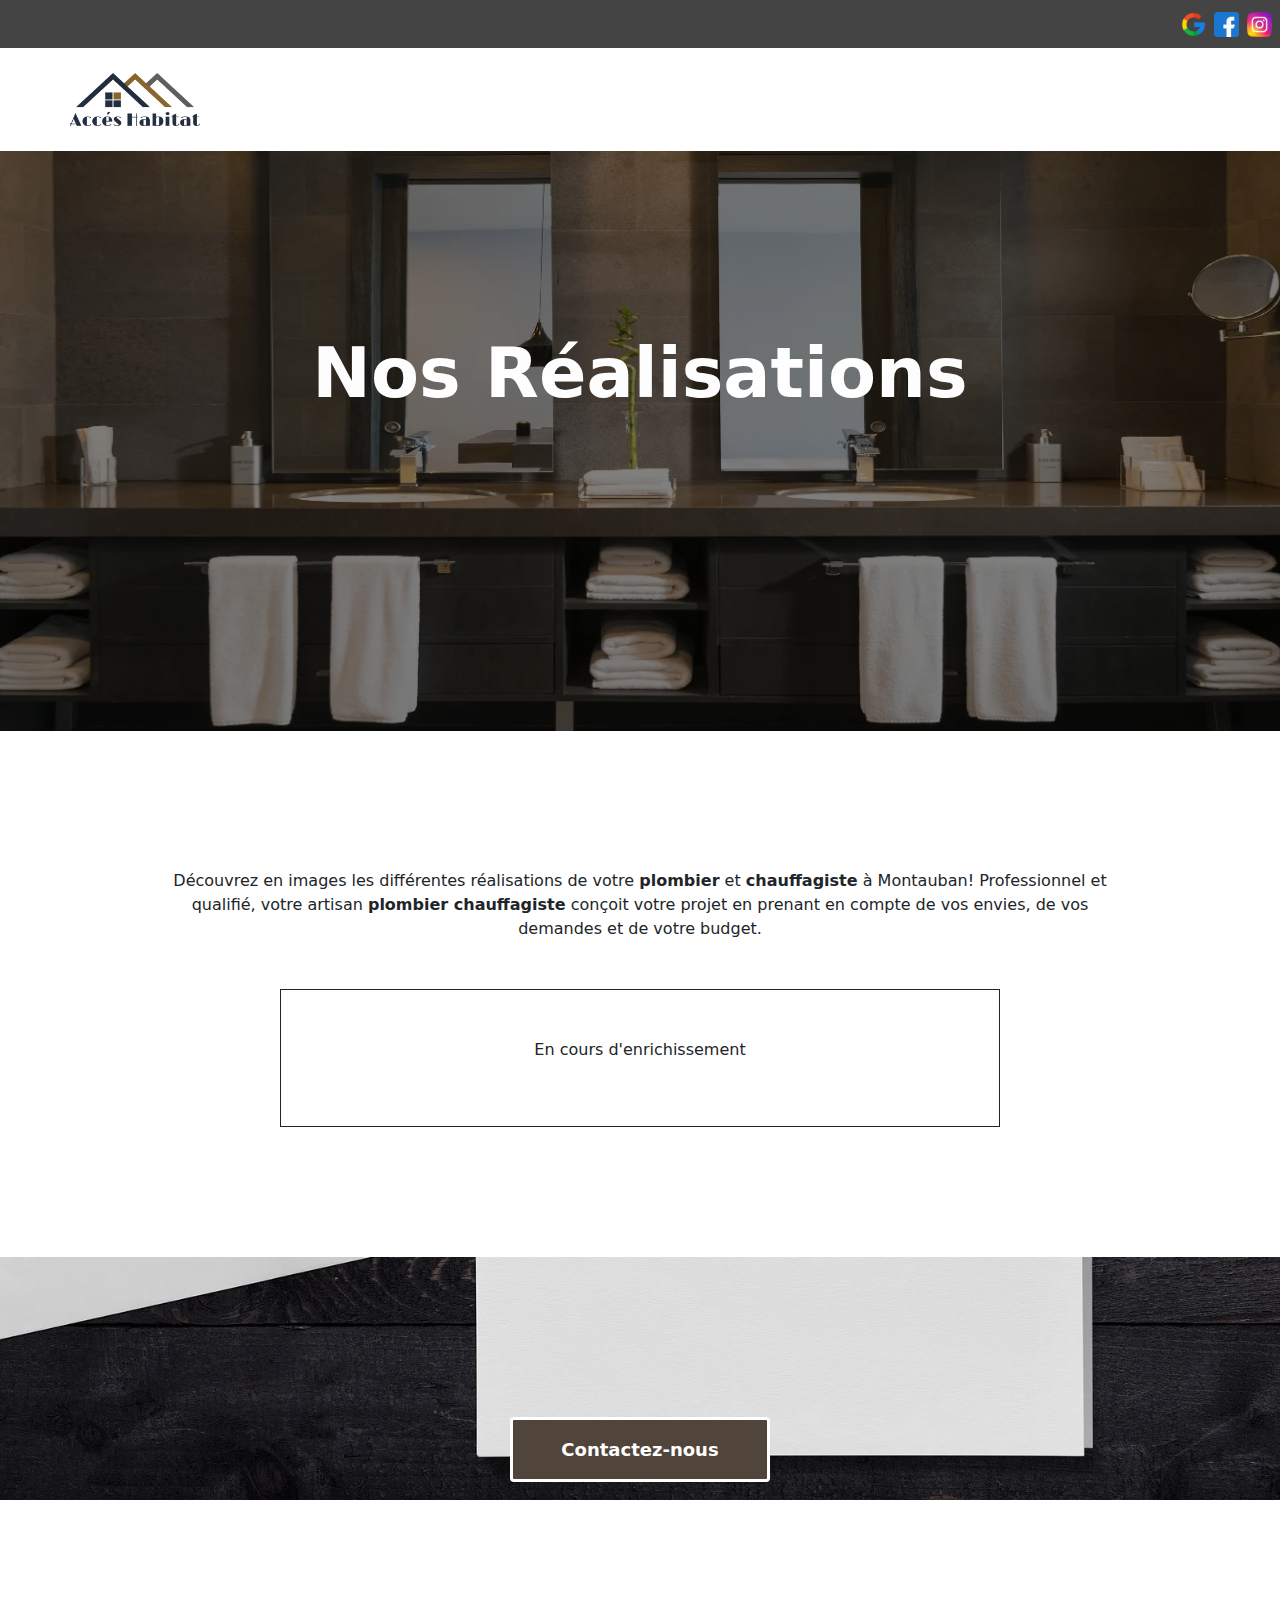
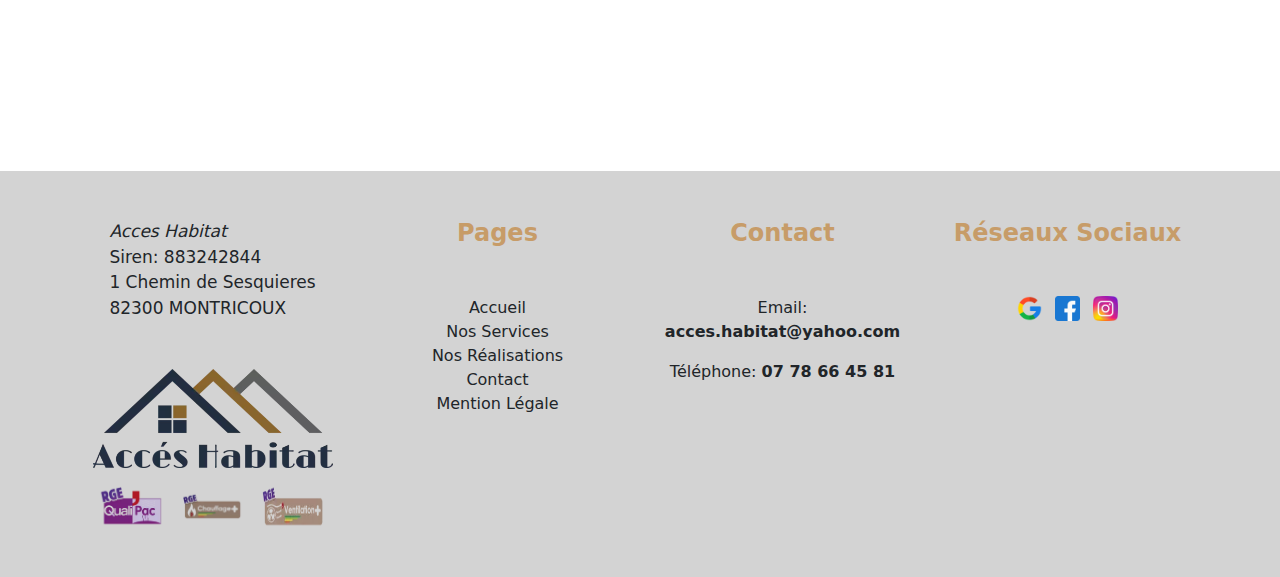
<file: pages/plombier-accesHabitat-nosRealisations.html>
<!DOCTYPE html>
<html lang="fr">
    
<head>

    <meta charset="UTF-8">
    <meta name="language" content="fr-FR">
    <meta name="author" content="Guillaume.C">
    <title>Nos réalisations – Montauban Cahors Caussade Toulouse – Acces Habitat - </title>
    <meta name="description" content="Acces Habitat : Plombier/Chauffagiste | Découvrez nos réalisations.">
    <meta name="keywords" content="Plombier,Plomberie,Chauffe-eau, Services de plomberie, Robinet, Salle de bain, Toilettes, Réparation, Installations, Rénovation, Construction">
    <link rel="icon" type="image/png" href="../assets/img/FaviconLogo.webp"/>
    <meta name="viewport" content="width=device-width, initial-scale=1.0,shrink-to-fit=no"/>
   

    <link href="../assets/framework/bootstrapRealisation.css" rel="stylesheet" type="text/css"/>
    <link href="../assets/css/style.css" rel="stylesheet" type="text/css"/>
    <link href="../assets/framework/allRealisationContact.css" rel="stylesheet" type="text/css"/>

</head>
<body>
    <header>

        <div class="row upHeaderCoordonnees" style="--bs-gutter-x: 0;">
            <div class="text-white d-flex flex-wrap justify-content-center align-items-center  py-2  px-sm-0 col-12 col-xl-11 ">
                <div class="mb-1 me-2 coordonne ms-0 ms-lg-5 ps-lg-5">
                    <i class="fas fa-map-marker-alt" title="map-marker"></i>
                </div>
                <span class="text-center coordonne">1 Chemin De Sesquieres 82800 MONTRICOUX</span>
                <span class="px-2 py-1 text-dark ms-2 fw-bold colorBeige coordonne numeroTelephone">07 78 66 45 81</span>
            </div>
            <div class="col-12 col-xl-1 d-flex justify-content-center align-items-center pe-2 mb-2 mb-xl-0">
                <a href="https://www.google.fr/maps/place/Acces+Habitat/@44.0769887,1.6212621,15z/data=!4m5!3m4!1s0x0:0xc4feb66e2d5478a7!8m2!3d44.0769887!4d1.6212621" target="_blank"><img src="../assets/img/google.webp" class="w-10" alt="google"></a>
                <a href="https://www.facebook.com/accesHabitatPlomberie" target="_blank"><img src="../assets/img/facebook.webp" class="w-10 mx-2" alt="facebook"></a>
                <a href="https://www.instagram.com/acces_habitat_plomberie/" target="_blank"><img src="../assets/img/instagram.webp" class="w-10" alt="instagram"></a>
            </div>
        </div>

        <div class="container px-3 px-sm-0">
            <div class="nav navbar navbar-expand-md navbar-light bg-white justify-content-between align-items-center py-3 px-0">
                <a href="../"><img src="../assets/img/logo.webp" id="logoAccesHabitat" alt="Logo acces habitat"></a>
                <button class="navbar-toggler" type="button" data-bs-toggle="collapse" data-bs-target="#navbar-content" aria-controls="navbarNav" aria-expanded="false" aria-label="Toggle navigation">
                    <span class="navbar-toggler-icon"></span>
                </button>
                <nav class="flex-md-row mx-auto mx-md-0 justify-content-center navbar-nav navbar-collapse collapse burger fw-bold" id="navbar-content">
                    <a href="../" class="nav-link nav-item font colorDark bordure">Accueil</a>
                    <a href="../pages/plombier-accesHabitat-nosServices.html" class="nav-link nav-item font colorDark mx-2 bordure">Nos services</a>
                    <a href="../pages/plombier-accesHabitat-nosRealisations.html" class="nav-link nav-item font colorDark lienNosRealisation mt-1 bordure">Nos réalisations</a>
                    <a href="../pages/plombier-accesHabitat-contact.html" class="nav-link nav-item font colorDark ms-2 bordure">Contact</a>
                </nav>
            </div>
        </div>

    </header>


    <main id="mainRealisation">
        <!-- Présentation Contact -->
        <div>
            <div class="position-relative divRealisation">
                <img src="../assets/img/MeubleSalleDeBain1.webp" srcset="../assets/img/MeubleSalleDeBain.webp 480w, ../assets/img/MeubleSalleDeBain1.webp 1080w" sizes="(max-width: 765px) 140vw,(max-width: 1000px) 120vw, 56.5vw" class="w-100 img-fluid imageDescriptionService" alt="Image de fond salle de bain">
                <div class="text-center position-absolute text-white descriptionService w-75">
                    <h1 class="fw-bold titreService">Nos Réalisations</h1>
                    <p class=" mx-auto mt-5 paraDescription fw-bold">Lorsque les membres de notre équipe fournissent un service à votre domicile, nous nous assurons que le travail est fait correctement. Nous voulons toujours faire ce qui est bon pour vous et votre maison, cela signifie donner des recommandations honnêtes et respecter les estimations initiales.</p>
                </div>
            </div>
        </div>

        <!--Section Photo-->
        <div id="sectProjet">
            <div class="w-100 w-mdd-50 mx-auto text-center mt-5 ">
                <h2 class="fw-bold titreProjet">Projet réalisé</h2>
                <div class="bg-dark pt-1 w-25 my-4 mx-auto ligneTitre"></div>
                <p class="px-3 px-lg-0">Découvrez en images les différentes réalisations de votre <strong>plombier</strong> et <strong>chauffagiste</strong> à Montauban!

                    Professionnel et qualifié, votre artisan <strong>plombier chauffagiste</strong> conçoit votre projet en prenant en compte de vos envies, de vos demandes et de votre budget.</p>
                <div class="w-75 mx-auto mt-5 p-5 border border-dark">
                    <p>En cours d'enrichissement</p>
                </div>
            </div>
        </div>

        <div id="section1">
            <div class="bg"></div>
            <a href="../pages/plombier-accesHabitat-contact.html#formulaireC" class="contactTel backgroundContact py-3 px-5 rounded fw-bold text-white">Contactez-nous</a>
        </div>
    
    </main>

    <footer class="backgroundD3">
        <div class="mt-5 container py-5">
            <div class="row flex-column align-items-center align-items-sm-start flex-sm-row justify-content-center">
                <div class="d-flex flex-column w-25 align-items-center col-12 col-sm-3">
                    <address class="d-flex flex-column mb-5">
                        <span><em>Acces Habitat</em></span>
                        <span>Siren: 883242844</span>
                        <span>1 Chemin de Sesquieres</span>
                        <span>82300 MONTRICOUX</span>
                    </address>
                    <div class="d-flex flex-column align-items-center">
                        <img src="../assets/img/logo.webp" class="logoFooter" alt="Logo acces habitat">
                        <div class="d-flex justify-content-center mt-3">
                            <img src="../assets/img/QualificationRgeQualiPac.webp" alt="Qualification rge qualipac" class="w-25">
                            <img src="../assets/img/QualificationRgeChauffage.webp" alt="Qualification rge chauffage plus" class="w-25 mx-3">
                            <img src="../assets/img/QualificationRgeVentilation.webp" alt="Qualifcation rge ventilation plus" class="w-25">
                        </div>
                    </div>
                </div>
                <div class="col-12 d-flex align-items-center flex-column col-sm-3">
                    <h4 class="mb-0 fw-bold fontColorBeige mt-5 mt-sm-0">Pages</h4>
                    <div class="text-center mt-3 mt-sm-5">
                        <ul class="p-0">
                            <li><a class="text-dark aFooter" href="../index.html">Accueil</a></li>
                            <li><a class="text-dark aFooter" href="../pages/plombier-accesHabitat-nosServices.html">Nos Services</a></li>
                            <li><a class="text-dark aFooter" href="../pages/plombier-accesHabitat-nosRealisations.html">Nos Réalisations</a></li>
                            <li><a class="text-dark aFooter" href="../pages/plombier-accesHabitat-contact.html">Contact</a></li>
                            <li><a class="text-dark aFooter" href="../pages/plombier-accesHabitat-mentionLégale.html">Mention Légale</a></li>
                        </ul>
                    </div>
                </div>
                <div class="col-12 col-sm-3 text-center mt-4 mt-sm-0">
                    <h4 class="fw-bold fontColorBeige">Contact</h4>
                    <div class="mt-3 mt-sm-5">
                        <p>Email: <strong>acces.habitat@yahoo.com</strong></p>
                        <p>Téléphone: <strong>07 78 66 45 81</strong></p>
                    </div>
                </div>
                <div class="col-12 col-sm-3 text-center mt-4 mt-sm-0">
                    <h4 class="fw-bold fontColorBeige">Réseaux Sociaux</h4>
                    <div class="mt-3 mt-sm-5">
                        <a href="https://www.google.fr/maps/place/Acces+Habitat/@44.0769887,1.6212621,15z/data=!4m5!3m4!1s0x0:0xc4feb66e2d5478a7!8m2!3d44.0769887!4d1.6212621" target="_blank"><img src="../assets/img/google.webp" class="w-10" alt="google"></a>
                        <a href="https://www.facebook.com/accesHabitatPlomberie" target="_blank"><img src="../assets/img/facebook.webp" class="w-10 mx-2" alt="facebook"></a>
                        <a href="https://www.instagram.com/acces_habitat_plomberie/" target="_blank"><img src="../assets/img/instagram.webp" class="w-10" alt="instagram"></a></div>
                    </div>
                </div>
            </div>
        </div>
    </footer>

    
    
    <script src="../assets/framework/bootstrap5.min.js"></script>
    <script src="../assets/framework/gsap.min.js"></script>
    <script src="../assets/framework/ScrollTrigger.min.js"></script>
    <script src="../assets/js/function.js"></script>
    <script src="../assets/js/animationRealisation.js"></script>
    <script src="../assets/js/location.js"></script>
    
    
    
</body>
</html>
</file>
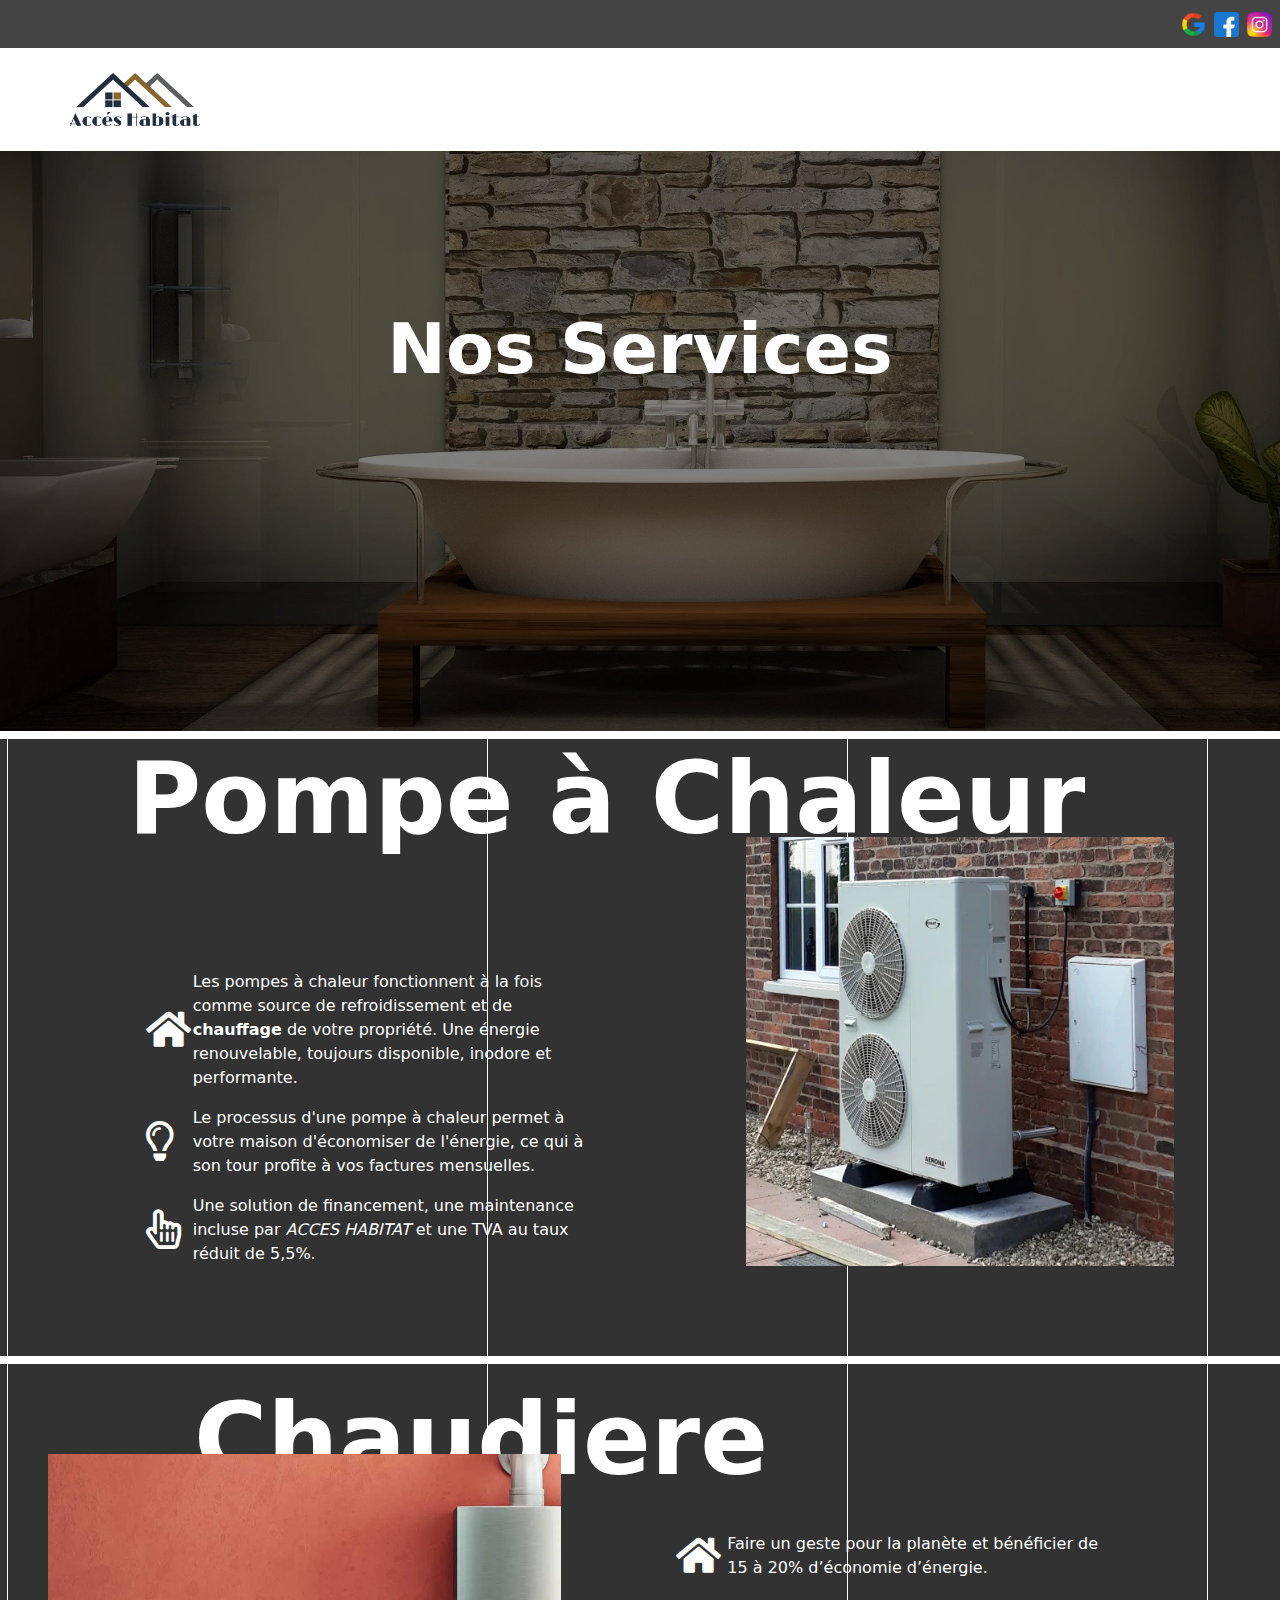
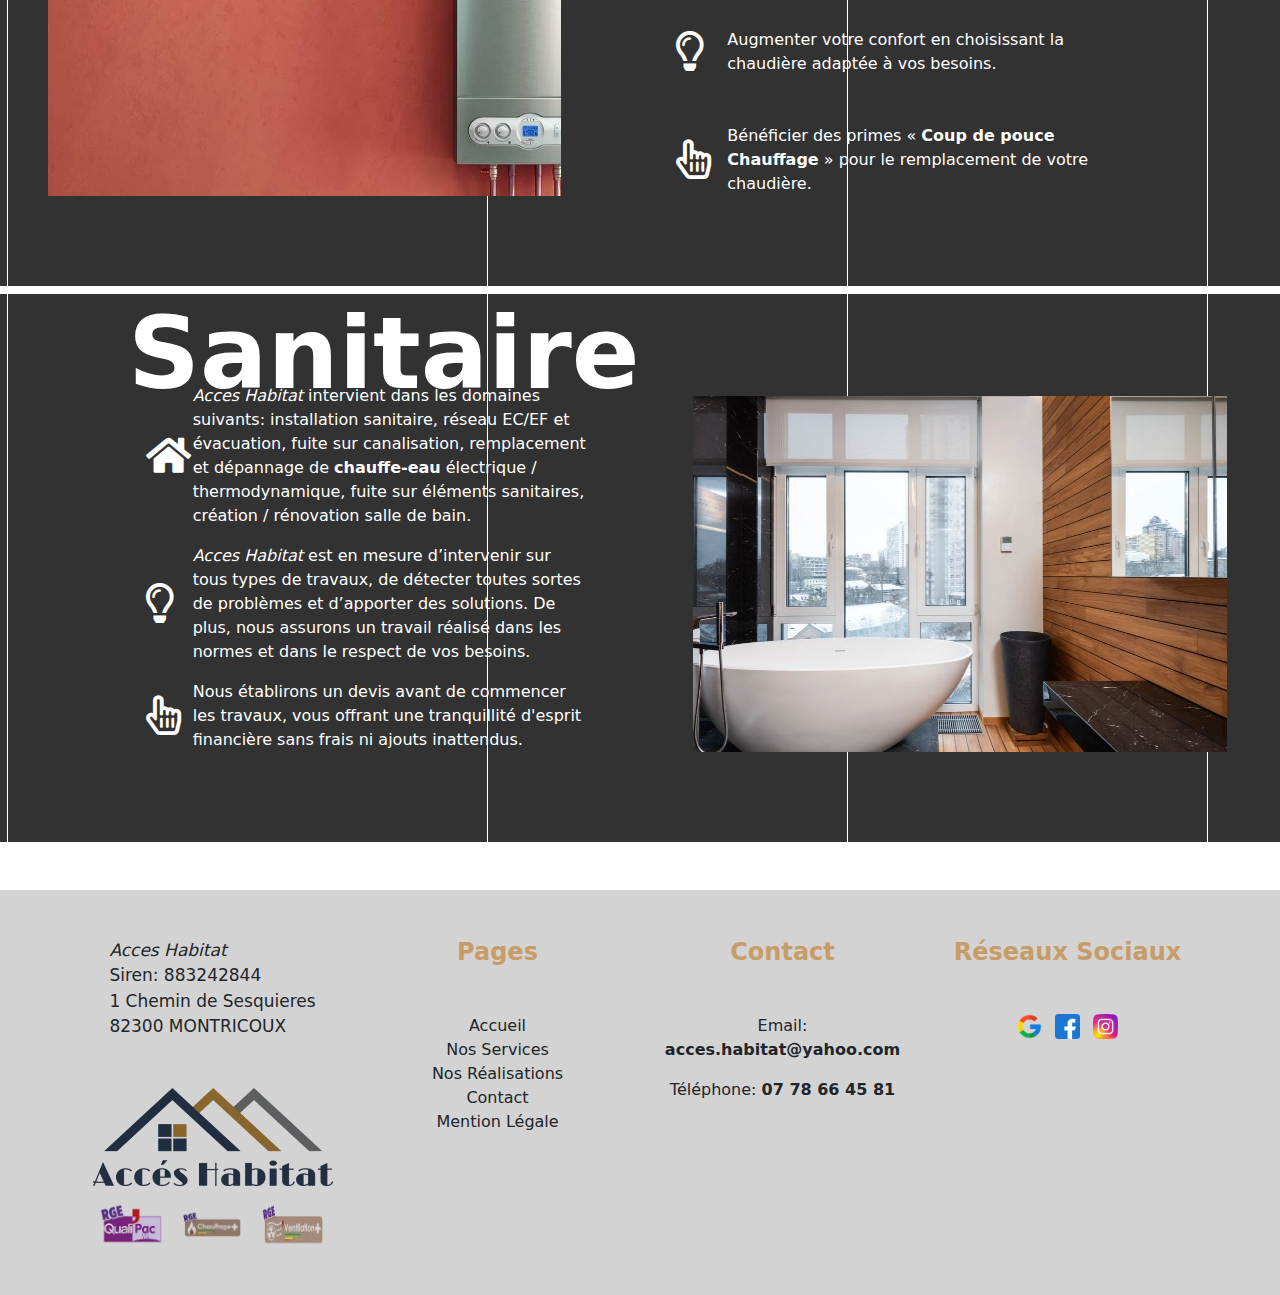
<file: pages/plombier-accesHabitat-nosServices.html>
<!DOCTYPE html>
<html lang="fr">
    
<head>

    <meta charset="UTF-8">
    <meta name="language" content="fr-FR">
    <meta name="author" content="Guillaume.C">
    <title>Plombier Montauban Caussade Cahors Toulouse | Services de plomberie locaux | Acces Habitat</title>
    <meta name="description" content="Acces Habitat : Plombier/Chauffagiste Montauban Caussade Cahors : Des plombiers professionnels et locaux à Montauban entreprenant toutes les formes de plomberie, y compris la réparation de fuites, la réponse d'urgence de plomberie, la réparation de chaudière et les installations de chauffage et sanitaire.">
    <meta name="keywords" content="Plombier,Plomberie,Chauffe-eau, Services de plomberie, Robinet, Salle de bain, Toilettes, Réparation, Installations, Rénovation, Construction">
    <link rel="icon" type="image/png" href="../assets/img/FaviconLogo.webp"/>
    <meta name="viewport" content="width=device-width, initial-scale=1.0,shrink-to-fit=no"/>

    <link href="../assets/framework/bootstrapService.css" rel="stylesheet" type="text/css"/>
    <link href="../assets/css/style.css" rel="stylesheet" type="text/css"/>
    <link rel="stylesheet" type="text/css" href="../assets/framework/allNosService.css"/>
    
</head>
<body>
    
    <header>

        <div class="row upHeaderCoordonnees" style="--bs-gutter-x: 0;">
            <div class="text-white d-flex flex-wrap justify-content-center align-items-center  py-2  px-sm-0 col-12 col-xl-11 ">
                <div class="mb-1 me-2 coordonne ms-0 ms-lg-5 ps-lg-5">
                    <i class="fas fa-map-marker-alt" title="map-marker"></i>
                </div>
                <span class="text-center coordonne">1 Chemin De Sesquieres 82800 MONTRICOUX</span>
                <span class="px-2 py-1 text-dark ms-2 fw-bold colorBeige coordonne numeroTelephone">07 78 66 45 81</span>
            </div>
            <div class="col-12 col-xl-1 d-flex justify-content-center align-items-center pe-2 mb-2 mb-xl-0">
                <a href="https://www.google.fr/maps/place/Acces+Habitat/@44.0769887,1.6212621,15z/data=!4m5!3m4!1s0x0:0xc4feb66e2d5478a7!8m2!3d44.0769887!4d1.6212621" target="_blank"><img src="../assets/img/google.webp" class="w-10" alt="google"></a>
                <a href="https://www.facebook.com/accesHabitatPlomberie" target="_blank"><img src="../assets/img/facebook.webp" class="w-10 mx-2" alt="facebook"></a>
                <a href="https://www.instagram.com/acces_habitat_plomberie/" target="_blank"><img src="../assets/img/instagram.webp" class="w-10" alt="instagram"></a>
            </div>
        </div>


        <div class="container px-3 px-sm-0">
            <div class="nav navbar navbar-expand-md navbar-light bg-white justify-content-between align-items-center py-3 px-0">
                <a href="../"><img src="../assets/img/logo.webp" id="logoAccesHabitat" alt="Logo acces habitat"></a>
                <button class="navbar-toggler" type="button" data-bs-toggle="collapse" data-bs-target="#navbar-content" aria-controls="navbarNav" aria-expanded="false" aria-label="Toggle navigation">
                    <span class="navbar-toggler-icon"></span>
                  </button>
                <nav class="flex-md-row mx-auto mx-md-0 justify-content-center navbar-nav navbar-collapse collapse burger fw-bold" id="navbar-content">
                    <a href="../" class="nav-link nav-item font colorDark bordure">Accueil</a>
                    <a href="../pages/plombier-accesHabitat-nosServices.html" class="nav-link nav-item font colorDark mx-2 lienServ mt-1 bordure">Nos services</a>
                    <a href="../pages/plombier-accesHabitat-nosRealisations.html" class="nav-link nav-item font colorDark bordure">Nos réalisations</a>
                    <a href="../pages/plombier-accesHabitat-contact.html" class="nav-link nav-item font colorDark ms-2 bordure">Contact</a>
                </nav>
            </div>
        </div>

    </header>


    <main>
        <!-- Présentation Nos Services -->
        <div>
            <div class="position-relative divRealisation">
                <img src="../assets/img/Baignoire1.webp" srcset="../assets/img/Baignoire.webp 480w, ../assets/img/Baignoire1.webp 1080w" sizes="50vw" class="w-100 img-fluid imageDescriptionService" alt="Image de fond d'une salle de bain avec baignoire">
                <div class="text-center position-absolute text-white descriptionService w-100" >
                    <h1 class="fw-bold titreService">Nos Services</h1>
                    <p class="mt-5 mt-sm-3 mx-auto mt-lg-5 paraDescription w-75 fw-bold">Acces Habitat propose une gamme complète de services de <strong>plomberie</strong> et de <strong>chauffage</strong> pour les entreprises et les particuliers à Montauban, Caussade, Toulouse, Cahors et ces alentours. Qu'il s'agisse d'installation, d'entretien, ou de réparation, nous avons une grande expérience. Notre entreprise est également qualifié RGE et peut vous aider dans tous les aspects de créations, d'installations et de rénovations.</p>
                </div>
            </div>
        </div>

         <!-- Services Proposer-->
         <div class="mt-2" >    
            <!--Pompe a chaleur-->
            <div class="backgroundService text-white paddingService position-relative hero" >
                <h3 class="position-absolute fw-bold titrePompe text-center titre1">Pompe à Chaleur</h3>
                <div class="row justify-content-center align-items-lg-center align-items-xl-end w-100 h-100 mx-auto mx-lg-0 mt-5 mt-xl-0 ">
                    <div class="col-12 col-xl-5 col-lg-5 p-lg-0 order-1 order-lg-0 mt-5 mt-lg-0 marginXll">
                        <div class="row p-0 align-items-center justify-content-end">
                            <div class="col-lg-2 col-xl-1 text-center col-3">
                                <i class="fas fa-home faService"></i>
                            </div>
                            <div class="col-lg-10 col-xl-9 col-9">
                                <p class="mb-0">Les pompes à chaleur fonctionnent à la fois comme source de refroidissement et de <strong>chauffage</strong> de votre propriété. Une énergie renouvelable, toujours disponible, inodore et performante.</p>
                            </div>
                        </div>
                        <div class="row p-0 align-items-center my-3 justify-content-end">
                            <div class="col-lg-2 col-xl-1 text-center col-3">
                                <i class="far fa-lightbulb faService"></i>
                            </div>
                            <div class="col-lg-10 col-xl-9 col-9">
                                <p class="mb-0">Le processus d'une pompe à chaleur permet à votre maison d'économiser de l'énergie, ce qui à son tour profite à vos factures mensuelles. </p>
                            </div>
                        </div>
                        <div class="row p-0 align-items-center justify-content-end">
                            <div class="col-lg-2 col-xl-1 text-center col-3">
                                <i class="far fa-hand-pointer faService"></i>
                            </div>
                            <div class="col-lg-10 col-xl-9 col-9">
                                <p class="mb-0">Une solution de financement, une maintenance incluse par <em>ACCES HABITAT</em> et une TVA au taux réduit de 5,5%.</p>
                            </div>
                        </div>    
                    </div>

                    <div class="col-11 col-lg-5 offset-lg-1 d-md-flex justify-content-md-center p-lg-0 mt-xl-2 order-0 order-lg-1 mt-4 mt-lg-0 p-0">
                        <!--<div class="imgtest"></div>-->
                        <img src="../assets/img/PompeAChaleur1.webp" srcset="../assets/img/PompeAChaleur.webp 480w, ../assets/img/PompeAChaleur1.webp 1080w" sizes="(max-width: 765px) 140vw,(max-width: 1000px) 120vw, 56.5vw" class="img-fluid imgPompe" alt="Pompe à chaleur">
                    </div>
                </div>
            </div>

             <!--Chaudiere-->
            <div class="backgroundService text-white paddingService mt-2 position-relative hero">
                <h3 class="position-absolute fw-bold titrePompe titre2 text-center mt-3">Chaudiere</h3>
                <div class="row justify-content-center align-items-lg-center align-items-xl-end w-100 h-100 ps-lg-5 mx-auto mt-lg-5 mt-xl-0">
                    <div class="col-12 col-xl-6 col-lg-6 p-lg-0 order-1 offset-lg-1 mb-5 mb-lg-0 mt-5 mt-lg-5 marginXll">
                        <div class="row p-0  align-items-center justify-content-start mx-lg-0">
                           <div class="col-lg-2 col-xl-1 text-center col-3">
                               <i class="fas fa-home faService"></i>
                           </div>
                           <div class="col-xl-8 col-9">
                               <p class="mb-0">Faire un geste pour la planète et bénéficier de 15 à 20% d’économie d’énergie.</p>
                           </div>
                        </div>
                        <div class="row p-0 align-items-center my-3 justify-content-start mx-lg-0 my-5">
                            <div class="col-lg-2 col-xl-1 text-center col-3">
                                <i class="far fa-lightbulb faService"></i>
                            </div>
                            <div class="col-xl-8 col-9">
                                <p class="mb-0">Augmenter votre confort en choisissant la chaudière adaptée à vos besoins. </p>
                            </div>
                        </div>
                        <div class="row p-0 align-items-center justify-content-start mx-lg-0">
                            <div class="col-lg-2 col-xl-1 text-center col-3">
                                <i class="far fa-hand-pointer faService"></i>
                            </div>
                            <div class=" col-xl-8 col-9">
                                <p class="mb-0">Bénéficier des primes « <strong>Coup de pouce Chauffage</strong> » pour le remplacement de votre chaudière.</p>
                            </div>
                        </div>
                    </div>

                    <div class="col-11 col-lg-5 d-md-flex justify-content-md-center justify-content-lg-end p-0 order-0 mt-5 mt-lg-0">
                        <img class="img-fluid p-3 p-md-0 imgChaudiere" src="../assets/img/Chaudiere1.webp" srcset="../assets/img/Chaudiere.webp 480w, ../assets/img/Chaudiere1.webp 1080w" sizes="(max-width: 765px) 140vw,(max-width: 1000px) 120vw, 56.5vw" alt="Chaudiere">
                    </div>
                </div>
            </div>

            <!--Sanitaire-->
            <div class="backgroundService text-white paddingService position-relative hero mt-2" >
                <h3 class="position-absolute fw-bold titrePompe text-center titre3">Sanitaire</h3>
                <div class="row justify-content-center align-items-lg-center align-items-xl-end w-100 h-100 mx-auto mx-lg-0 mt-5 mt-xl-0 ">
                    <div class="col-12 col-xl-5 col-lg-5 p-lg-0 marginXll order-1 order-lg-0 mt-5 mt-lg-0">
                        <div class="row p-0  align-items-center justify-content-end">
                            <div class="col-lg-2 col-xl-1 text-center col-3">
                                <i class="fas fa-home faService"></i>
                            </div>
                            <div class="col-lg-10 col-xl-9 col-9">
                                <p class="mb-0"><em>Acces Habitat</em> intervient dans les domaines suivants: installation sanitaire,
                                    réseau EC/EF et évacuation,
                                    fuite sur canalisation,
                                    remplacement et dépannage de <strong>chauffe-eau</strong> électrique / thermodynamique,
                                    fuite sur éléments sanitaires,
                                création / rénovation salle de bain.</p>
                            </div>
                        </div>
                        <div class="row p-0 align-items-center my-3 justify-content-end">
                            <div class="col-lg-2 col-xl-1 text-center col-3">
                                <i class="far fa-lightbulb faService"></i>
                            </div>
                            <div class="col-lg-10 col-xl-9 col-9">
                                <p class="mb-0"><em>Acces Habitat</em> est en mesure d’intervenir sur tous types de travaux, de détecter toutes sortes de problèmes et d’apporter des solutions. De plus, nous assurons un travail réalisé dans les normes et dans le respect de vos besoins. </p>
                            </div>
                        </div>
                        <div class="row p-0 align-items-center justify-content-end">
                            <div class="col-lg-2 col-xl-1 text-center col-3">
                               <i class="far fa-hand-pointer faService"></i>
                            </div>
                            <div class="col-lg-10 col-xl-9 col-9">
                                <p class="mb-0">Nous établirons un devis avant de commencer les travaux, vous offrant une tranquillité d'esprit financière sans frais ni ajouts inattendus.</p>
                            </div>
                        </div>
                    </div>

                    <div class="col-11 col-lg-5 offset-lg-1 d-md-flex justify-content-md-center p-lg-0 mt-xl-2 order-0 order-lg-1 mt-4 mt-lg-0 p-0">
                        <img src="../assets/img/Sanitaire0.webp" srcset="../assets/img/Sanitaire.webp 480w, ../assets/img/Sanitaire0.webp 1080w" sizes="(max-width: 765px) 140vw,(max-width: 1000px) 120vw, 56.5vw" class="img-fluid imgSanitaire " alt="Sanitaire">
                    </div>
                </div>
            </div>
        </div>
    </main>

    <footer class="backgroundD3">
        <div class="mt-5 container py-5">
            <div class="row flex-column align-items-center align-items-sm-start  flex-sm-row justify-content-center">
                <div class="d-flex flex-column w-25 align-items-center col-12 col-sm-3">
                    <address class="d-flex flex-column mb-5">
                        <span><em>Acces Habitat</em></span>
                        <span>Siren: 883242844</span>
                        <span>1 Chemin de Sesquieres</span>
                        <span>82300 MONTRICOUX</span>
                    </address>
                    <div class="d-flex flex-column align-items-center">
                        <img src="../assets/img/logo.webp" class="logoFooter" alt="Logo acces habitat">
                        <div class="d-flex justify-content-center mt-3">
                            <img src="../assets/img/QualificationRgeQualiPac.webp" alt="Qualification rge qualipac" class="w-25">
                            <img src="../assets/img/QualificationRgeChauffage.webp" alt="Qualification rge chauffage plus" class="w-25 mx-3">
                            <img src="../assets/img/QualificationRgeVentilation.webp" alt="Qualification rge ventilation plus" class="w-25">
                        </div>
                    </div>
                </div>
                <div class="col-12 d-flex align-items-center flex-column col-sm-3">
                    <h4 class="mb-0 fw-bold fontColorBeige mt-5 mt-sm-0">Pages</h4>
                    <div class="text-center mt-3 mt-sm-5">
                        <ul class="p-0">
                            <li><a class="text-dark aFooter" href="../index.html">Accueil</a></li>
                            <li><a class="text-dark aFooter" href="../pages/plombier-accesHabitat-nosServices.html">Nos Services</a></li>
                            <li><a class="text-dark aFooter" href="../pages/plombier-accesHabitat-nosRealisations.html">Nos Réalisations</a></li>
                            <li><a class="text-dark aFooter" href="../pages/plombier-accesHabitat-contact.html">Contact</a></li>
                            <li><a class="text-dark aFooter" href="../pages/plombier-accesHabitat-mentionLégale.html">Mention Légale</a></li>
                        </ul>
                    </div>
                </div>
                <div class="col-12 col-sm-3 text-center mt-4 mt-sm-0">
                    <h4 class="fw-bold fontColorBeige">Contact</h4>
                    <div class="mt-3 mt-sm-5">
                        <p>Email: <strong>acces.habitat@yahoo.com</strong></p>
                        <p>Téléphone: <strong>07 78 66 45 81</strong></p>
                    </div>
                </div>
                <div class="col-12 col-sm-3 text-center mt-4 mt-sm-0">
                    <h4 class="fw-bold fontColorBeige">Réseaux Sociaux</h4>
                    <div class="mt-3 mt-sm-5">
                        <a href="https://www.google.fr/maps/place/Acces+Habitat/@44.0769887,1.6212621,15z/data=!4m5!3m4!1s0x0:0xc4feb66e2d5478a7!8m2!3d44.0769887!4d1.6212621" target="_blank"><img src="../assets/img/google.webp" class="w-10" alt="google"></a>
                        <a href="https://www.facebook.com/accesHabitatPlomberie" target="_blank"><img src="../assets/img/facebook.webp" class="w-10 mx-2" alt="facebook"></a>
                        <a href="https://www.instagram.com/acces_habitat_plomberie/" target="_blank"><img src="../assets/img/instagram.webp" class="w-10" alt="instagram"></a></div>
                    </div>
                </div>
            </div>
        </div>
    </footer>
    
    
    <script src="../assets/framework/bootstrap5.min.js"></script>
    <script src="../assets/framework/gsap.min.js"></script>
    <script src="../assets/framework/ScrollTrigger.min.js"></script>
    <script src="../assets/framework/simpleParallax.min.js"></script>
    <script src="../assets/js/animationService.js"></script>
    <script src="../assets/js/location.js"></script>
   
</body>
</html>
</file>
<file: assets/css/style.css>
/* Responsive */

a{
    text-decoration: none;
}

.aFooter:hover{
    color: rgb(0, 140, 255)!important;
}

@media screen and (max-width:576px) {
    .divFaq{
        width: 100%!important;
    }
   
    .imageDescriptionAccueil{
        height: 790px!important;
    }
   
    .pDescription{
        font-size: 15px;
    }

    .sectionFaq{
        margin-top: 120px;
    }

    .titreService{
        font-size: 50px!important;
    }

    .titrePompe{
        position: initial!important;
        font-size: 70px!important;
        
    }

    .formulaireContact{
        position: initial!important;
        width: 100%!important;
    }

    .imgLogo{
        width: 178px!important;
        margin-bottom:30px!important
    }
}

@media screen and (min-width:577px) and (max-width:768px) {

.divFaq{
        width: 100%!important;
}
    
.titrePompe{
        position: initial!important;
        font-size: 70px!important;
}

.imgLogo{
    width: 250px!important;
}

.formulaireContact{
    position: initial!important;
    width: 100%!important;
}

.sectionFaq{
    margin-top: 190px;
}

}

@media screen and (min-width:992px) {
.w-mdd-50{
    max-width: 75%!important;
}

}

@media screen and (min-width:769px) and (max-width:992px){

    #divQualifCenter{
        margin: 0px 80px!important
    }

.titrePompe{
        position: initial!important;
        font-size: 70px!important;
        
}

.divFaq{
        width: 100%!important;
}

.marginQualification{
        margin: 0 90px!important
}

.imgLogo{
    width: 250px!important;
}

.sectionFaq{
    margin-top: 190px;
}

.formulaireContact{
    max-width: 75%;
    top:0%!important;
}

}

@media screen and (min-width:993px) and (max-width:1192px){
    
.titrePompe{
    position: initial!important;
    font-size: 70px!important;
        
}

.paddingService{
    padding: 50px 0!important;
}
 
.formulaireContact{
    max-width: 75%;
    
}

}

@media screen and (min-width:1193px) and (max-width:1280px){

.formulaireContact{
     max-width: 75%;
        
}

.w-mdc-50{
    max-width: 100%!important;
}
    
.w-mdc-25{
    max-width: 100%;
}
    
}

@media screen and (max-width:1280px){
.descriptionAccueil{
    transform: translate(-50%, -50%)!important;
    top: 50%!important; left: 50%!important;
    text-align: center!important;
    max-width: 100%;
    
}
.descriptionService{
    
    top: 50%!important; 
    
}

.icon{
    display:none!important
}
}


@media screen and (min-width:1281px) and (max-width:1416px){

.formulaireContact{
    max-width: 75%!important;
    top:-5%!important;
}

.w-mdc-50{
    max-width: 50%!important;
    margin-left: 50px;
    
}

.w-mdc-25{
    max-width: 25%;
    margin-left: 50px;
}

.imageDescriptionService, .imageDescriptionAccueil{
    height: 500px!important;
}

}

@media screen and (min-width:1417px){
    
.marginXll{
    margin-bottom: 50px!important;
}

.w-mdc-50{
    max-width: 40%!important;
    margin-left: 50px;
}

.w-mdc-25{
    max-width: 25%;
    margin-left: 50px;
}

.titre2, .titre3{
    margin-top:30px!important
}
  
}

.formulaireContact{
max-width: 100%;
margin-left: auto!important;
margin-right: auto!important;
left: 0!important;
right: 0!important;
top:-10%;

}

.imgCoupe{
max-width: 100%!important;
margin-left: auto!important;
margin-right: 50px!important;
left: 60%!important;
right: 0%!important;
top:-22%!important
}

#section1 {
position: relative;
height: 22em;
display: flex;
align-items: center;
justify-content: center;

}

#mainRealisation #section1 {
margin: 130px 0;
}

.mapboxgl-popup-content{
padding:10px!important
}

.imgLogo{
width: 230px;

}
.sectionFaq{
margin-top: 190px;
}

.upHeaderCoordonnees{
background-color: #444444;

}

.colorBeige{
    background-color: #C79C68;
}

.colorDark{
    color: #444444;
}

.navbar-collapse{
   
    max-width: 26em!important;
}

.colorBeigeDark{
    background-color: #8E786A;
}

.divQualification{
    border: 8px solid white;
    width: 250px;
    height: 158px;
    display: flex;
    justify-content: center;
    align-items: center;
}

.barreFAQ{
    padding: 2px 0;
    background-color: #DADADA;
}

.borderForm{
    border: 2px solid white;
}

.heightForm{
    height:598.6px
}

.fontColorBeige{
    color:#C79C68;
}

.hero{
    background-image: url('../img/hero2.webp')!important;
    background-position-x: -20%;
   
}

.paddingService{
    padding:90px 0;
    
}

.backgroundService{
    background-color: #323232;
}

.backgroundContact{
    background-color: #51443A;
    border: none;
}

.paddingFormulaire{
    padding: 50px 100px;
}

.backgroundD3{
    background-color: #D3D3D3;
}

.navbar-collapse{
    max-width: 27em!important;
}

#section1 {
    position: relative;
    height: 24em;
    display: flex;
    align-items: center;
    justify-content: center;
    
  }

#mainRealisation #section1 {
margin: 130px 0;
}

.bg {
position: absolute;
top: 0;
left: 0;
width: 100%;
height: 100%;
z-index: -1;
background-image: url('../img/pexelsS.webp');
background-size: cover;
background-position: center;
background-repeat: no-repeat;
background-attachment: fixed;

}

.question{
    cursor: pointer;
}

.bordure:hover{
    border-bottom: 3px solid #C79C68;
    color:black!important
}

a:hover{
    text-decoration: none;
}

.btn {
 
    position: relative;
    display: inline-block;
    width: 320px;
    height: 60px;
   
    font-weight: bold;
    line-height: 45px;
    text-align: center;
    text-transform: uppercase;
    background-color: #333;
    cursor: pointer;
    text-decoration:none;
    font-family: 'Roboto', sans-serif;
    font-weight:900;
    font-size: 17px;
   
}

.btn svg {
    position: absolute;
    top: -6px;
    left: -6px;
}

.btn svg rect {
    stroke-width: 4;
    stroke-dasharray: 353, 0;
    stroke-dashoffset: 0;
    -webkit-transition: all 600ms ease;
    transition: all 600ms ease;
}

.btn:hover svg rect {
    stroke-width: 4;
    stroke-dasharray: 300, 543;
    stroke-dashoffset: 468;
}

.contactTel{
    cursor:pointer;
    font-size: 18px;
    border: 3px solid white
}

.contactTel:hover {
  box-shadow: rgba(0, 0, 0, .3) 2px 8px 8px -5px;
  transform: translate3d(0, 2px, 0);
}

.contactTel:focus {
  box-shadow: rgba(0, 0, 0, .3) 2px 8px 4px -6px;
}

input:focus, textarea:focus{
    outline-style: solid;
  outline-color: #C79C68;
  outline-width: 2px;
}

.inputAccueil::placeholder {
    color: rgb(226, 224, 224);
  
}

input, textarea{
   
   border:2px inset rgb(238, 237, 237)
}
  
.imageDescriptionAccueil, .imageDescriptionService{
    width: 100%;
  height: 580px;
  object-fit: cover;
  filter: brightness(50%);
  /*object-position: bottom;*/
}

.descriptionService{
    transform: translate(-50%, -50%)!important;
    top: 40%; left: 50%!important;
    text-align: center!important;
    max-width: 100%;
}

.descriptionAccueil{
   top:15%;
   right:5%;
  width: 40em;
}

.divContact .descriptionAccueil{
    top:17%;
    left:5%;
   width: 40em;
}

.contactTele{
    display: inline-block;
    width: 250px;
    height: 50px;
    line-height: 47px;
    font-weight: bold;
    text-decoration: none;
    background: #333;
    text-align: center;
    color: #fff;
    text-transform: uppercase;
    letter-spacing: 1px;
    border: 3px solid #333;
    transition: all .35s;
    border:2px solid white
}
  
.icon{
    width: 50px;
    height: 50px;
    border: 3px solid transparent;
    position: absolute;
    transform: rotate(45deg);
    right: 55%;
    top: 15px;
    z-index: 0;
    transition: all .35s;
}
  
.icon svg{
    width: 30px;
    position: absolute;
    top: calc(50% - 15px);
    left: calc(50% - 15px);
    transform: rotate(-45deg);
    fill: white;
    transition: all .35s;
}
  
.contactTele:hover{
    width: 230px;
    border: 3px solid #C79C68;
    background: transparent;
    color: #C79C68;
    background-color: white;
}
  
.contactTele:hover + .icon{
    border: 3px solid #C79C68;
    right: 50%;
}

.numeroTelephone{
    border-radius:20px;
}

#confirmationMail{
    z-index:1;
    left:5%;
    bottom:-10%
}

.bookmark{
    top:0%;
    right: 3%;
    font-size: 35px;
    color: #5B5B5B;
}

.allEtape{
    margin: 120px 0;
}

.iconeEtape{
    width: 90px;
    height: 90px;
     border-radius: 100%;
     border:3px solid #444444
}

.symbole{
    font-size: 45px;
}

.etape{
    width: 160px; 
    border: 2px solid #444444
}

.etapePara{
    width: 18.5em;
}

.divFaq{
    border-radius: 5px;
}

.imgC{
    height: 38em;
}

.sectionContact{
    margin-top: 100px;
}

.poseQuestion{
    margin-top: 90px;
}

textarea{
    height:160px
}

#envoieFormulaire{
    font-size: 18px;
}

address{
    font-size: 17px;
}

.logoFooter{
    width: 15em;
}

ul{
    list-style: none;
}

#logoAccesHabitat{
    width: 130px;
    image-rendering: -webkit-optimize-contrast;
}

#aContactAccuei{
    margin-top: 35px;
}

.pointerE{
    pointer-events:none
}

.titreService{
    font-size: 70px;
}

.titre1{
    font-size:100px;
    top:0%;
    z-index:1;
    left:10%;
}

.titre2{
    font-size:100px;
    right: 40%;
    top:0%;
}

.titre3{
    font-size:100px;
    top:0%;
    left:10%;
    z-index:1
}

.faService{
    font-size: 40px;
}

.hForm{
    height: 95vh;
}

#formulaireC{
    width: 58em;
    top:-10%;
}

.infoEngage{
    font-size: 14px;
}

.bgCdiv{
    margin-bottom: 160px;
}

.mapH{
    height: 260px;
}

.message{
    height: 160px;
}

#divQualifCenter{
    margin:0px 150px
}

.w-10{
    width: 25px!important;
}
</file>
<file: assets/framework/allAccueil.css>
.fa,.fab,.fad,.fal,.far,.fas{-moz-osx-font-smoothing:grayscale;-webkit-font-smoothing:antialiased;display:inline-block;font-style:normal;font-variant:normal;text-rendering:auto;line-height:1}
.fa-bookmark:before{content:"\f02e"}
.fa-home:before{content:"\f015"}
.fa-leaf:before{content:"\f06c"}
.fa-long-arrow-alt-right:before{content:"\f30b"}
.fa-map-marker-alt:before{content:"\f3c5"}
.fa-pencil-ruler:before{content:"\f5ae"}
.fa-plus-circle:before{content:"\f055"}
.fa-envelope:before {content: "\f0e0"; }
.fa,.far,.fas{font-family:"Font Awesome 5 Free"}.fa,.fas{font-weight:900}
@font-face{font-family:"Font Awesome 5 Brands";font-style:normal;font-weight:400;font-display:block;src:url(../webfonts/fa-brands-400.eot);src:url(../webfonts/fa-brands-400.eot?#iefix) format("embedded-opentype"),url(../webfonts/fa-brands-400.woff2) format("woff2"),url(../webfonts/fa-brands-400.woff) format("woff"),url(../webfonts/fa-brands-400.ttf) format("truetype"),url(../webfonts/fa-brands-400.svg#fontawesome) format("svg")}.fab{font-family:"Font Awesome 5 Brands"}@font-face{font-family:"Font Awesome 5 Free";font-style:normal;font-weight:400;font-display:block;src:url(../webfonts/fa-regular-400.eot);src:url(../webfonts/fa-regular-400.eot?#iefix) format("embedded-opentype"),url(../webfonts/fa-regular-400.woff2) format("woff2"),url(../webfonts/fa-regular-400.woff) format("woff"),url(../webfonts/fa-regular-400.ttf) format("truetype"),url(../webfonts/fa-regular-400.svg#fontawesome) format("svg")}.fab,.far{font-weight:400}@font-face{font-family:"Font Awesome 5 Free";font-style:normal;font-weight:900;font-display:block;src:url(../webfonts/fa-solid-900.eot);src:url(../webfonts/fa-solid-900.eot?#iefix) format("embedded-opentype"),url(../webfonts/fa-solid-900.woff2) format("woff2"),url(../webfonts/fa-solid-900.woff) format("woff"),url(../webfonts/fa-solid-900.ttf) format("truetype"),url(../webfonts/fa-solid-900.svg#fontawesome) format("svg")}.fa,.far,.fas{font-family:"Font Awesome 5 Free"}.fa,.fas{font-weight:900}
</file>
<file: assets/api/mapbox.css>
.mapboxgl-map{font:12px/20px Helvetica Neue,Arial,Helvetica,sans-serif;overflow:hidden;position:relative;-webkit-tap-highlight-color:transparent}
.mapboxgl-canvas{position:absolute;left:0;top:0}
.mapboxgl-canary{background-color:salmon}
.mapboxgl-canvas-container.mapboxgl-interactive,.mapboxgl-ctrl-group button.mapboxgl-ctrl-compass{cursor:grab;-webkit-user-select:none;user-select:none}
.mapboxgl-canvas-container.mapboxgl-touch-zoom-rotate,.mapboxgl-canvas-container.mapboxgl-touch-zoom-rotate 
.mapboxgl-canvas{touch-action:pan-x pan-y}
.mapboxgl-canvas-container.mapboxgl-touch-drag-pan,.mapboxgl-canvas-container.mapboxgl-touch-drag-pan .mapboxgl-canvas{touch-action:pinch-zoom}
.mapboxgl-canvas-container.mapboxgl-touch-zoom-rotate.mapboxgl-touch-drag-pan,.mapboxgl-canvas-container.mapboxgl-touch-zoom-rotate.mapboxgl-touch-drag-pan .mapboxgl-canvas{touch-action:none}
.mapboxgl-ctrl-bottom-left,.mapboxgl-ctrl-bottom-right,.mapboxgl-ctrl-top-left,.mapboxgl-ctrl-top-right{position:absolute;pointer-events:none;z-index:2}
.mapboxgl-ctrl-top-left{top:0;left:0}.mapboxgl-ctrl-top-right{top:0;right:0}.mapboxgl-ctrl-bottom-left{bottom:0;left:0}
.mapboxgl-ctrl-bottom-right{right:0;bottom:0}.mapboxgl-ctrl{clear:both;pointer-events:auto;transform:translate(0)}
.mapboxgl-ctrl-bottom-left .mapboxgl-ctrl{margin:0 0 10px 10px;float:left}
.mapboxgl-ctrl-bottom-right .mapboxgl-ctrl{margin:0 10px 10px 0;float:right}
a.mapboxgl-ctrl-logo{width:88px;height:23px;margin:0 0 -4px -4px;display:block;background-repeat:no-repeat;cursor:pointer;overflow:hidden;background-image:url("data:image/svg+xml;charset=utf-8,%3Csvg width='88' height='23' viewBox='0 0 88 23' xmlns='http://www.w3.org/2000/svg' xmlns:xlink='http://www.w3.org/1999/xlink' fill-rule='evenodd'%3E %3Cdefs%3E %3Cpath id='logo' d='M11.5 2.25c5.105 0 9.25 4.145 9.25 9.25s-4.145 9.25-9.25 9.25-9.25-4.145-9.25-9.25 4.145-9.25 9.25-9.25zM6.997 15.983c-.051-.338-.828-5.802 2.233-8.873a4.395 4.395 0 013.13-1.28c1.27 0 2.49.51 3.39 1.42.91.9 1.42 2.12 1.42 3.39 0 1.18-.449 2.301-1.28 3.13C12.72 16.93 7 16 7 16l-.003-.017zM15.3 10.5l-2 .8-.8 2-.8-2-2-.8 2-.8.8-2 .8 2 2 .8z'/%3E %3Cpath id='text' d='M50.63 8c.13 0 .23.1.23.23V9c.7-.76 1.7-1.18 2.73-1.18 2.17 0 3.95 1.85 3.95 4.17s-1.77 4.19-3.94 4.19c-1.04 0-2.03-.43-2.74-1.18v3.77c0 .13-.1.23-.23.23h-1.4c-.13 0-.23-.1-.23-.23V8.23c0-.12.1-.23.23-.23h1.4zm-3.86.01c.01 0 .01 0 .01-.01.13 0 .22.1.22.22v7.55c0 .12-.1.23-.23.23h-1.4c-.13 0-.23-.1-.23-.23V15c-.7.76-1.69 1.19-2.73 1.19-2.17 0-3.94-1.87-3.94-4.19 0-2.32 1.77-4.19 3.94-4.19 1.03 0 2.02.43 2.73 1.18v-.75c0-.12.1-.23.23-.23h1.4zm26.375-.19a4.24 4.24 0 00-4.16 3.29c-.13.59-.13 1.19 0 1.77a4.233 4.233 0 004.17 3.3c2.35 0 4.26-1.87 4.26-4.19 0-2.32-1.9-4.17-4.27-4.17zM60.63 5c.13 0 .23.1.23.23v3.76c.7-.76 1.7-1.18 2.73-1.18 1.88 0 3.45 1.4 3.84 3.28.13.59.13 1.2 0 1.8-.39 1.88-1.96 3.29-3.84 3.29-1.03 0-2.02-.43-2.73-1.18v.77c0 .12-.1.23-.23.23h-1.4c-.13 0-.23-.1-.23-.23V5.23c0-.12.1-.23.23-.23h1.4zm-34 11h-1.4c-.13 0-.23-.11-.23-.23V8.22c.01-.13.1-.22.23-.22h1.4c.13 0 .22.11.23.22v.68c.5-.68 1.3-1.09 2.16-1.1h.03c1.09 0 2.09.6 2.6 1.55.45-.95 1.4-1.55 2.44-1.56 1.62 0 2.93 1.25 2.9 2.78l.03 5.2c0 .13-.1.23-.23.23h-1.41c-.13 0-.23-.11-.23-.23v-4.59c0-.98-.74-1.71-1.62-1.71-.8 0-1.46.7-1.59 1.62l.01 4.68c0 .13-.11.23-.23.23h-1.41c-.13 0-.23-.11-.23-.23v-4.59c0-.98-.74-1.71-1.62-1.71-.85 0-1.54.79-1.6 1.8v4.5c0 .13-.1.23-.23.23zm53.615 0h-1.61c-.04 0-.08-.01-.12-.03-.09-.06-.13-.19-.06-.28l2.43-3.71-2.39-3.65a.213.213 0 01-.03-.12c0-.12.09-.21.21-.21h1.61c.13 0 .24.06.3.17l1.41 2.37 1.4-2.37a.34.34 0 01.3-.17h1.6c.04 0 .08.01.12.03.09.06.13.19.06.28l-2.37 3.65 2.43 3.7c0 .05.01.09.01.13 0 .12-.09.21-.21.21h-1.61c-.13 0-.24-.06-.3-.17l-1.44-2.42-1.44 2.42a.34.34 0 01-.3.17zm-7.12-1.49c-1.33 0-2.42-1.12-2.42-2.51 0-1.39 1.08-2.52 2.42-2.52 1.33 0 2.42 1.12 2.42 2.51 0 1.39-1.08 2.51-2.42 2.52zm-19.865 0c-1.32 0-2.39-1.11-2.42-2.48v-.07c.02-1.38 1.09-2.49 2.4-2.49 1.32 0 2.41 1.12 2.41 2.51 0 1.39-1.07 2.52-2.39 2.53zm-8.11-2.48c-.01 1.37-1.09 2.47-2.41 2.47s-2.42-1.12-2.42-2.51c0-1.39 1.08-2.52 2.4-2.52 1.33 0 2.39 1.11 2.41 2.48l.02.08zm18.12 2.47c-1.32 0-2.39-1.11-2.41-2.48v-.06c.02-1.38 1.09-2.48 2.41-2.48s2.42 1.12 2.42 2.51c0 1.39-1.09 2.51-2.42 2.51z'/%3E %3C/defs%3E %3Cmask id='clip'%3E %3Crect x='0' y='0' width='100%25' height='100%25' fill='white'/%3E %3Cuse xlink:href='%23logo'/%3E %3Cuse xlink:href='%23text'/%3E %3C/mask%3E %3Cg id='outline' opacity='0.3' stroke='%23000' stroke-width='3'%3E %3Ccircle mask='url(%23clip)' cx='11.5' cy='11.5' r='9.25'/%3E %3Cuse xlink:href='%23text' mask='url(%23clip)'/%3E %3C/g%3E %3Cg id='fill' opacity='0.9' fill='%23fff'%3E %3Cuse xlink:href='%23logo'/%3E %3Cuse xlink:href='%23text'/%3E %3C/g%3E %3C/svg%3E")}
.mapboxgl-ctrl.mapboxgl-ctrl-attrib{padding:0 5px;background-color:hsla(0,0%,100%,.5);margin:0}.mapboxgl-attrib-empty{display:none}.mapboxgl-popup{position:absolute;top:0;left:0;display:flex;will-change:transform;pointer-events:none}.mapboxgl-popup-tip{width:0;height:0;border:10px solid transparent;z-index:1}
.mapboxgl-popup-content{position:relative;background:#fff;border-radius:3px;box-shadow:0 1px 2px rgba(0,0,0,.1);padding:10px 10px 15px;pointer-events:auto}.mapboxgl-marker{position:absolute;top:0;left:0;will-change:transform;opacity:1;transition:opacity .2s}
</file>
<file: assets/framework/allContact.css>
.fa,.fab,.fad,.fal,.far,.fas{-moz-osx-font-smoothing:grayscale;-webkit-font-smoothing:antialiased;display:inline-block;font-style:normal;font-variant:normal;text-rendering:auto;line-height:1}
.fa-envelope:before {
    content: "\f0e0"; }
.fa-map-marker-alt:before{content:"\f3c5"}
.fa,.far,.fas{font-family:"Font Awesome 5 Free"}.fa,.fas{font-weight:900}
@font-face{font-family:"Font Awesome 5 Brands";font-style:normal;font-weight:400;font-display:block;src:url(../webfonts/fa-brands-400.eot);src:url(../webfonts/fa-brands-400.eot?#iefix) format("embedded-opentype"),url(../webfonts/fa-brands-400.woff2) format("woff2"),url(../webfonts/fa-brands-400.woff) format("woff"),url(../webfonts/fa-brands-400.ttf) format("truetype"),url(../webfonts/fa-brands-400.svg#fontawesome) format("svg")}.fab{font-family:"Font Awesome 5 Brands"}@font-face{font-family:"Font Awesome 5 Free";font-style:normal;font-weight:400;font-display:block;src:url(../webfonts/fa-regular-400.eot);src:url(../webfonts/fa-regular-400.eot?#iefix) format("embedded-opentype"),url(../webfonts/fa-regular-400.woff2) format("woff2"),url(../webfonts/fa-regular-400.woff) format("woff"),url(../webfonts/fa-regular-400.ttf) format("truetype"),url(../webfonts/fa-regular-400.svg#fontawesome) format("svg")}.fab,.far{font-weight:400}@font-face{font-family:"Font Awesome 5 Free";font-style:normal;font-weight:900;font-display:block;src:url(../webfonts/fa-solid-900.eot);src:url(../webfonts/fa-solid-900.eot?#iefix) format("embedded-opentype"),url(../webfonts/fa-solid-900.woff2) format("woff2"),url(../webfonts/fa-solid-900.woff) format("woff"),url(../webfonts/fa-solid-900.ttf) format("truetype"),url(../webfonts/fa-solid-900.svg#fontawesome) format("svg")}.fa,.far,.fas{font-family:"Font Awesome 5 Free"}.fa,.fas{font-weight:900}
</file>
<file: assets/framework/allRealisationContact.css>
.fa,.fab,.fad,.fal,.far,.fas{-moz-osx-font-smoothing:grayscale;-webkit-font-smoothing:antialiased;display:inline-block;font-style:normal;font-variant:normal;text-rendering:auto;line-height:1}
.fa-map-marker-alt:before{content:"\f3c5"}
.fa,.far,.fas{font-family:"Font Awesome 5 Free"}.fa,.fas{font-weight:900}
@font-face{font-family:"Font Awesome 5 Brands";font-style:normal;font-weight:400;font-display:block;src:url(../webfonts/fa-brands-400.eot);src:url(../webfonts/fa-brands-400.eot?#iefix) format("embedded-opentype"),url(../webfonts/fa-brands-400.woff2) format("woff2"),url(../webfonts/fa-brands-400.woff) format("woff"),url(../webfonts/fa-brands-400.ttf) format("truetype"),url(../webfonts/fa-brands-400.svg#fontawesome) format("svg")}.fab{font-family:"Font Awesome 5 Brands"}@font-face{font-family:"Font Awesome 5 Free";font-style:normal;font-weight:400;font-display:block;src:url(../webfonts/fa-regular-400.eot);src:url(../webfonts/fa-regular-400.eot?#iefix) format("embedded-opentype"),url(../webfonts/fa-regular-400.woff2) format("woff2"),url(../webfonts/fa-regular-400.woff) format("woff"),url(../webfonts/fa-regular-400.ttf) format("truetype"),url(../webfonts/fa-regular-400.svg#fontawesome) format("svg")}.fab,.far{font-weight:400}@font-face{font-family:"Font Awesome 5 Free";font-style:normal;font-weight:900;font-display:block;src:url(../webfonts/fa-solid-900.eot);src:url(../webfonts/fa-solid-900.eot?#iefix) format("embedded-opentype"),url(../webfonts/fa-solid-900.woff2) format("woff2"),url(../webfonts/fa-solid-900.woff) format("woff"),url(../webfonts/fa-solid-900.ttf) format("truetype"),url(../webfonts/fa-solid-900.svg#fontawesome) format("svg")}.fa,.far,.fas{font-family:"Font Awesome 5 Free"}.fa,.fas{font-weight:900}
</file>
<file: assets/framework/allNosService.css>
.fa,.fab,.fad,.fal,.far,.fas{-moz-osx-font-smoothing:grayscale;-webkit-font-smoothing:antialiased;display:inline-block;font-style:normal;font-variant:normal;text-rendering:auto;line-height:1}
.fa-hand-pointer:before{content:"\f25a"}
.fa-home:before{content:"\f015"}
.fa-lightbulb:before{content:"\f0eb"}
.fa-map-marker-alt:before{content:"\f3c5"}
.fab,.far{font-weight:400}
.fa,.far,.fas{font-family:"Font Awesome 5 Free"}.fa,.fas{font-weight:900}
@font-face{font-family:"Font Awesome 5 Brands";font-style:normal;font-weight:400;font-display:block;src:url(../webfonts/fa-brands-400.eot);src:url(../webfonts/fa-brands-400.eot?#iefix) format("embedded-opentype"),url(../webfonts/fa-brands-400.woff2) format("woff2"),url(../webfonts/fa-brands-400.woff) format("woff"),url(../webfonts/fa-brands-400.ttf) format("truetype"),url(../webfonts/fa-brands-400.svg#fontawesome) format("svg")}.fab{font-family:"Font Awesome 5 Brands"}@font-face{font-family:"Font Awesome 5 Free";font-style:normal;font-weight:400;font-display:block;src:url(../webfonts/fa-regular-400.eot);src:url(../webfonts/fa-regular-400.eot?#iefix) format("embedded-opentype"),url(../webfonts/fa-regular-400.woff2) format("woff2"),url(../webfonts/fa-regular-400.woff) format("woff"),url(../webfonts/fa-regular-400.ttf) format("truetype"),url(../webfonts/fa-regular-400.svg#fontawesome) format("svg")}.fab,.far{font-weight:400}@font-face{font-family:"Font Awesome 5 Free";font-style:normal;font-weight:900;font-display:block;src:url(../webfonts/fa-solid-900.eot);src:url(../webfonts/fa-solid-900.eot?#iefix) format("embedded-opentype"),url(../webfonts/fa-solid-900.woff2) format("woff2"),url(../webfonts/fa-solid-900.woff) format("woff"),url(../webfonts/fa-solid-900.ttf) format("truetype"),url(../webfonts/fa-solid-900.svg#fontawesome) format("svg")}.fa,.far,.fas{font-family:"Font Awesome 5 Free"}.fa,.fas{font-weight:900}
</file>
<file: assets/framework/bootstrapAccueil.css>
@charset "UTF-8";/*!
 * Bootstrap v5.0.2 (https://getbootstrap.com/)
 * Copyright 2011-2021 The Bootstrap Authors
 * Copyright 2011-2021 Twitter, Inc.
 * Licensed under MIT (https://github.com/twbs/bootstrap/blob/main/LICENSE)
 */
:root {
    --bs-blue: #0d6efd;
    --bs-indigo: #6610f2;
    --bs-purple: #6f42c1;
    --bs-pink: #d63384;
    --bs-red: #dc3545;
    --bs-orange: #fd7e14;
    --bs-yellow: #ffc107;
    --bs-green: #198754;
    --bs-teal: #20c997;
    --bs-cyan: #0dcaf0;
    --bs-white: #fff;
    --bs-gray: #6c757d;
    --bs-gray-dark: #343a40;
    --bs-primary: #0d6efd;
    --bs-secondary: #6c757d;
    --bs-success: #198754;
    --bs-info: #0dcaf0;
    --bs-warning: #ffc107;
    --bs-danger: #dc3545;
    --bs-light: #f8f9fa;
    --bs-dark: #212529;
    --bs-font-sans-serif: system-ui,-apple-system,"Segoe UI",Roboto,"Helvetica Neue",Arial,"Noto Sans","Liberation Sans",sans-serif,"Apple Color Emoji","Segoe UI Emoji","Segoe UI Symbol","Noto Color Emoji";
    --bs-font-monospace: SFMono-Regular,Menlo,Monaco,Consolas,"Liberation Mono","Courier New",monospace;
    --bs-gradient: linear-gradient(180deg, rgba(255, 255, 255, 0.15), rgba(255, 255, 255, 0))
}

*,::after,::before {
    box-sizing: border-box
}

@media (prefers-reduced-motion:no-preference) {
    :root {
        scroll-behavior: smooth
    }
}

body {
    margin: 0;
    font-family: var(--bs-font-sans-serif);
    font-size: 1rem;
    font-weight: 400;
    line-height: 1.5;
    color: #212529;
    background-color: #fff;
    -webkit-text-size-adjust: 100%;
    -webkit-tap-highlight-color: transparent
}

.navbar-light .navbar-toggler-icon {
    background-image: url("data:image/svg+xml,%3csvg xmlns='http://www.w3.org/2000/svg' viewBox='0 0 30 30'%3e%3cpath stroke='rgba%280, 0, 0, 0.55%29' stroke-linecap='round' stroke-miterlimit='10' stroke-width='2' d='M4 7h22M4 15h22M4 23h22'/%3e%3c/svg%3e");}

    .navbar-toggler-icon {
        display: inline-block;
        width: 1.5em;
        height: 1.5em;
        vertical-align: middle;
        background-repeat: no-repeat;
        background-position: center;
        background-size: 100%;
    }
.h1,.h2,.h3,.h4,.h5,.h6,h1,h2,h3,h4,h5,h6 {
    margin-top: 0;
    margin-bottom: .5rem;
    font-weight: 500;
    line-height: 1.2
}

.h1,h1 {
    font-size: calc(1.375rem + 1.5vw)
}

@media (min-width: 1200px) {
    .h1,h1 {
        font-size:2.5rem
    }
}

.h2,h2 {
    font-size: calc(1.325rem + .9vw)
}

@media (min-width: 1200px) {
    .h2,h2 {
        font-size:2rem
    }

   
}

.h3,h3 {
    font-size: calc(1.3rem + .6vw)
}

@media (min-width: 1200px) {
    .h3,h3 {
        font-size:1.75rem
    }
}

.h4,h4 {
    font-size: calc(1.275rem + .3vw)
}

@media (min-width: 1200px) {
    .h4,h4 {
        font-size:1.5rem
    }
}

.h5,h5 {
    font-size: 1.25rem
}

.h6,h6 {
    font-size: 1rem
}

p {
    margin-top: 0;
    margin-bottom: 1rem
}

address {
    margin-bottom: 1rem;
    font-style: normal;
    line-height: inherit
}

ol,ul {
    padding-left: 2rem
}

dl,ol,ul {
    margin-top: 0;
    margin-bottom: 1rem
}

b,strong {
    font-weight: bolder
}

a {
    color: #0d6efd;
    text-decoration: underline
}

img,svg {
    vertical-align: middle
}

button {
    border-radius: 0
}

button,input,optgroup,select,textarea {
    margin: 0;
    font-family: inherit;
    font-size: inherit;
    line-height: inherit
}

button,select {
    text-transform: none
}

[type=button],[type=reset],[type=submit],button {
    -webkit-appearance: button
}

[type=button]:not(:disabled),[type=reset]:not(:disabled),[type=submit]:not(:disabled),button:not(:disabled) {
    cursor: pointer
}

textarea {
    resize: vertical
}

.container,.container-fluid,.container-lg,.container-md,.container-sm,.container-xl,.container-xxl {
    width: 100%;
    padding-right: var(--bs-gutter-x,.75rem);
    padding-left: var(--bs-gutter-x,.75rem);
    margin-right: auto;
    margin-left: auto
}

@media (min-width: 576px) {
    .container,.container-sm {
        max-width:540px
    }
}

@media (min-width: 768px) {
    .container,.container-md,.container-sm {
        max-width:720px
    }
}

@media (min-width: 992px) {
    .container,.container-lg,.container-md,.container-sm {
        max-width:960px
    }
}

@media (min-width: 1200px) {
    .container,.container-lg,.container-md,.container-sm,.container-xl {
        max-width:1140px
    }
}

@media (min-width: 1400px) {
    .container,.container-lg,.container-md,.container-sm,.container-xl,.container-xxl {
        max-width:1320px
    }
}

.row {
    --bs-gutter-x: 1.5rem;
    --bs-gutter-y: 0;
    display: flex;
    flex-wrap: wrap;
    margin-top: calc(var(--bs-gutter-y) * -1);
    margin-right: calc(var(--bs-gutter-x) * -.5);
    margin-left: calc(var(--bs-gutter-x) * -.5)
}

.row>* {
    flex-shrink: 0;
    width: 100%;
    max-width: 100%;
    padding-right: calc(var(--bs-gutter-x) * .5);
    padding-left: calc(var(--bs-gutter-x) * .5);
    margin-top: var(--bs-gutter-y)
}

.col-5 {
    flex: 0 0 auto;
    width: 41.66666667%
}

.col-10 {
    flex: 0 0 auto;
    width: 83.33333333%
}

.col-12 {
    flex: 0 0 auto;
    width: 100%
}

.offset-1 {
    margin-left: 8.33333333%
}

@media (min-width: 576px) {

	.col-sm-3 {
        flex: 0 0 auto;
        width: 25%
    }
}

@media (min-width: 992px) {
	.col-lg-5 {
        flex: 0 0 auto;
        width: 41.66666667%
    }
}

.btn {
    display: inline-block;
    font-weight: 400;
    line-height: 1.5;
    color: #212529;
    text-align: center;
    text-decoration: none;
    vertical-align: middle;
    cursor: pointer;
    -webkit-user-select: none;
    -moz-user-select: none;
    user-select: none;
    background-color: transparent;
    border: 1px solid transparent;
    padding: .375rem .75rem;
    font-size: 1rem;
    border-radius: .25rem;
    transition: color .15s ease-in-out,background-color .15s ease-in-out,border-color .15s ease-in-out,box-shadow .15s ease-in-out
}

.collapse:not(.show) {
    display: none
}

.collapsing {
    height: 0;
    overflow: hidden;
    transition: height .35s ease
}

.nav {
    display: flex;
    flex-wrap: wrap;
    padding-left: 0;
    margin-bottom: 0;
    list-style: none
}

.nav-link {
    display: block;
    padding: .5rem 1rem;
    color: #0d6efd;
    text-decoration: none;
    transition: color .15s ease-in-out,background-color .15s ease-in-out,border-color .15s ease-in-out
}

.navbar {
    position: relative;
    display: flex;
    flex-wrap: wrap;
    align-items: center;
    justify-content: space-between;
    padding-top: .5rem;
    padding-bottom: .5rem
}

.navbar-nav {
    display: flex;
    flex-direction: column;
    padding-left: 0;
    margin-bottom: 0;
    list-style: none
}

.navbar-nav .nav-link {
    padding-right: 0;
    padding-left: 0
}

.navbar-collapse {
    flex-basis: 100%;
    flex-grow: 1;
    align-items: center
}

.navbar-toggler {
    padding: .25rem .75rem;
    font-size: 1.25rem;
    line-height: 1;
    background-color: transparent;
    border: 1px solid transparent;
    border-radius: .25rem;
    transition: box-shadow .15s ease-in-out
}

@media (min-width: 768px) {
    .navbar-expand-md {
        flex-wrap:nowrap;
        justify-content: flex-start
    }

	.navbar-expand-md .navbar-nav {
        flex-direction: row
    }

	.navbar-expand-md .navbar-nav .nav-link {
        padding-right: .5rem;
        padding-left: .5rem
    }

	.navbar-expand-md .navbar-collapse {
        display: flex!important;
        flex-basis: auto
    }

    .navbar-expand-md .navbar-toggler {
        display: none
    }
}

.navbar-light .navbar-nav .nav-link {
    color: rgba(0,0,0,.55)
}

.navbar-light .navbar-toggler {
    color: rgba(0,0,0,.55);
    border-color: rgba(0,0,0,.1)
}

.d-flex {
    display: flex!important
}

.d-none {
    display: none!important
}

.d-inline{display:inline!important}

.position-relative {
    position: relative!important
}

.position-absolute {
    position: absolute!important
}

.w-25 {
    width: 25%!important
}

.w-50 {
    width: 50%!important
}

.w-75 {
    width: 75%!important
}

.w-100 {
    width: 100%!important
}

.h-100 {
    height: 100%!important
}

.flex-column {
    flex-direction: column!important
}

.flex-wrap {
    flex-wrap: wrap!important
}

.justify-content-end {
    justify-content: flex-end!important
}

.justify-content-center {
    justify-content: center!important
}

.justify-content-between {
    justify-content: space-between!important
}

.align-items-center {
    align-items: center!important
}

.m-0 {
    margin: 0!important
}

.mx-2 {
    margin-right: .5rem!important;
    margin-left: .5rem!important
}

.mx-3 {
    margin-right: 1rem!important;
    margin-left: 1rem!important
}

.mx-auto {
    margin-right: auto!important;
    margin-left: auto!important
}

.my-3 {
    margin-top: 1rem!important;
    margin-bottom: 1rem!important
}

.my-4 {
    margin-top: 1.5rem!important;
    margin-bottom: 1.5rem!important
}

.my-auto {
    margin-top: auto!important;
    margin-bottom: auto!important
}

.mt-1 {
    margin-top: .25rem!important
}

.mt-3 {
    margin-top: 1rem!important
}

.mt-4 {
    margin-top: 1.5rem!important
}

.mt-5 {
    margin-top: 3rem!important
}

.me-2 {
    margin-right: .5rem!important
}
.h-50{height:50%!important}
.me-3 {
    margin-right: 1rem!important
}

.mb-0 {
    margin-bottom: 0!important
}

.mb-1 {
    margin-bottom: .25rem!important
}

.mb-2 {
    margin-bottom: .5rem!important
}

.mb-4 {
    margin-bottom: 1.5rem!important
}

.mb-5 {
    margin-bottom: 3rem!important
}

.ms-2 {
    margin-left: .5rem!important
}

.p-0 {
    padding: 0!important
}

.p-1 {
    padding: .25rem!important
}

.p-2 {
    padding: .5rem!important
}

.p-3 {
    padding: 1rem!important
}

.p-4{padding:1.5rem!important}

.p-5 {
    padding: 3rem!important
}

.px-0 {
    padding-right: 0!important;
    padding-left: 0!important
}

.px-2 {
    padding-right: .5rem!important;
    padding-left: .5rem!important
}

.px-3 {
    padding-right: 1rem!important;
    padding-left: 1rem!important
}

.px-4 {
    padding-right: 1.5rem!important;
    padding-left: 1.5rem!important
}

.px-5 {
    padding-right: 3rem!important;
    padding-left: 3rem!important
}

.py-1 {
    padding-top: .25rem!important;
    padding-bottom: .25rem!important
}

.py-2 {
    padding-top: .5rem!important;
    padding-bottom: .5rem!important
}

.py-3 {
    padding-top: 1rem!important;
    padding-bottom: 1rem!important
}

.py-5 {
    padding-top: 3rem!important;
    padding-bottom: 3rem!important
}

.pt-1 {
    padding-top: .25rem!important
}


.pb-4 {
    padding-bottom: 1.5rem!important
}

.fw-bold {
    font-weight: 700!important
}

.text-center {
    text-align: center!important
}

.text-dark {
    color: #212529!important
}

.text-white {
    color: #fff!important
}

.bg-dark {
    background-color: #212529!important
}

.bg-white {
    background-color: #fff!important
}

.rounded {
    border-radius: .25rem!important
}

@media (min-width: 576px) {
	.flex-sm-row {
        flex-direction: row!important
    }

	.align-items-sm-start {
        align-items: flex-start!important
    }

	.mt-sm-0 {
        margin-top: 0!important
    }

	.mt-sm-5 {
        margin-top: 3rem!important
    }

	.px-sm-0 {
        padding-right: 0!important;
        padding-left: 0!important
    }}

	@media (min-width: 768px) {
		.flex-md-row {
			flex-direction: row!important
		}

		.mx-md-0 {
			margin-right: 0!important;
			margin-left: 0!important
		}

		.ms-md-5 {
			margin-left: 3rem!important
		}

		.p-md-0 {
			padding: 0!important
		}

		.px-md-3 {
			padding-right: 1rem!important;
			padding-left: 1rem!important
		}}

		@media (min-width: 992px) {
			.d-lg-flex {
				display: flex!important
			}

			.flex-lg-row {
				flex-direction: row!important
			}

			.align-items-lg-center {
				align-items: center!important
			}

			.my-lg-0 {
				margin-top: 0!important;
				margin-bottom: 0!important
			}

			.mt-lg-0 {
				margin-top: 0!important
			}

			.ms-lg-2 {
				margin-left: .5rem!important
			}

			.ms-lg-5 {
				margin-left: 3rem!important
			}

            .ps-lg-5 {
                padding-left: 3rem!important
            }
        }

@media (min-width: 1200px) {

    .col-xl-1 {
        flex: 0 0 auto;
        width: 8.33333333%
    }

    .col-xl-11 {
        flex: 0 0 auto;
        width: 91.66666667%
    }}

    @media (min-width: 1200px) {

        .mb-xl-0 {
            margin-bottom: 0!important
        }

        .pe-xl-2 {
            padding-right: .5rem!important
        }
    }    
.ms-0 {
    margin-left: 0
}
.pe-0{padding-right:0}
</file>
<file: assets/framework/bootstrapContact.css>
@charset "UTF-8";/*!
 * Bootstrap v5.0.2 (https://getbootstrap.com/)
 * Copyright 2011-2021 The Bootstrap Authors
 * Copyright 2011-2021 Twitter, Inc.
 * Licensed under MIT (https://github.com/twbs/bootstrap/blob/main/LICENSE)
 */
:root {
    --bs-blue: #0d6efd;
    --bs-indigo: #6610f2;
    --bs-purple: #6f42c1;
    --bs-pink: #d63384;
    --bs-red: #dc3545;
    --bs-orange: #fd7e14;
    --bs-yellow: #ffc107;
    --bs-green: #198754;
    --bs-teal: #20c997;
    --bs-cyan: #0dcaf0;
    --bs-white: #fff;
    --bs-gray: #6c757d;
    --bs-gray-dark: #343a40;
    --bs-primary: #0d6efd;
    --bs-secondary: #6c757d;
    --bs-success: #198754;
    --bs-info: #0dcaf0;
    --bs-warning: #ffc107;
    --bs-danger: #dc3545;
    --bs-light: #f8f9fa;
    --bs-dark: #212529;
    --bs-font-sans-serif: system-ui,-apple-system,"Segoe UI",Roboto,"Helvetica Neue",Arial,"Noto Sans","Liberation Sans",sans-serif,"Apple Color Emoji","Segoe UI Emoji","Segoe UI Symbol","Noto Color Emoji";
    --bs-font-monospace: SFMono-Regular,Menlo,Monaco,Consolas,"Liberation Mono","Courier New",monospace;
    --bs-gradient: linear-gradient(180deg, rgba(255, 255, 255, 0.15), rgba(255, 255, 255, 0))
}

*,::after,::before {
    box-sizing: border-box
}

@media (prefers-reduced-motion:no-preference) {
    :root {
        scroll-behavior: smooth
    }
}

body {
    margin: 0;
    font-family: var(--bs-font-sans-serif);
    font-size: 1rem;
    font-weight: 400;
    line-height: 1.5;
    color: #212529;
    background-color: #fff;
    -webkit-text-size-adjust: 100%;
    -webkit-tap-highlight-color: transparent
}

.h1,.h2,.h3,.h4,.h5,.h6,h1,h2,h3,h4,h5,h6 {
    margin-top: 0;
    margin-bottom: .5rem;
    font-weight: 500;
    line-height: 1.2
}

.h1,h1 {
    font-size: calc(1.375rem + 1.5vw)
}

@media (min-width: 1200px) {
    .h1,h1 {
        font-size:2.5rem
    }
}

.h2,h2 {
    font-size: calc(1.325rem + .9vw)
}

@media (min-width: 1200px) {
    .h2,h2 {
        font-size:2rem
    }
}

.h4,h4 {
    font-size: calc(1.275rem + .3vw)
}

@media (min-width: 1200px) {
    .h4,h4 {
        font-size:1.5rem
    }
}

.h6,h6 {
    font-size: 1rem
}

p {
    margin-top: 0;
    margin-bottom: 1rem
}

address {
    margin-bottom: 1rem;
    font-style: normal;
    line-height: inherit
}

ol,ul {
    padding-left: 2rem
}

dl,ol,ul {
    margin-top: 0;
    margin-bottom: 1rem
}

b,strong {
    font-weight: bolder
}

a {
    color: #0d6efd;
    text-decoration: underline
}

img,svg {
    vertical-align: middle
}

button {
    border-radius: 0
}

button,input,optgroup,select,textarea {
    margin: 0;
    font-family: inherit;
    font-size: inherit;
    line-height: inherit
}

button,select {
    text-transform: none
}

[type=button],[type=reset],[type=submit],button {
    -webkit-appearance: button
}

[type=button]:not(:disabled),[type=reset]:not(:disabled),[type=submit]:not(:disabled),button:not(:disabled) {
    cursor: pointer
}


textarea {
    resize: vertical
}

.img-fluid {
    max-width: 100%;
    height: auto
}

.container,.container-fluid,.container-lg,.container-md,.container-sm,.container-xl,.container-xxl {
    width: 100%;
    padding-right: var(--bs-gutter-x,.75rem);
    padding-left: var(--bs-gutter-x,.75rem);
    margin-right: auto;
    margin-left: auto
}

@media (min-width: 576px) {
    .container,.container-sm {
        max-width:540px
    }
}

@media (min-width: 768px) {
    .container,.container-md,.container-sm {
        max-width:720px
    }

   


}

@media (min-width: 992px) {
    .container,.container-lg,.container-md,.container-sm {
        max-width:960px
    }
}

@media (min-width: 1200px) {
    .container,.container-lg,.container-md,.container-sm,.container-xl {
        max-width:1140px
    }
}

@media (min-width: 1400px) {
    .container,.container-lg,.container-md,.container-sm,.container-xl,.container-xxl {
        max-width:1320px
    }
}

.row {
    --bs-gutter-x: 1.5rem;
    --bs-gutter-y: 0;
    display: flex;
    flex-wrap: wrap;
    margin-top: calc(var(--bs-gutter-y) * -1);
    margin-right: calc(var(--bs-gutter-x) * -.5);
    margin-left: calc(var(--bs-gutter-x) * -.5)
}

.row>* {
    flex-shrink: 0;
    width: 100%;
    max-width: 100%;
    padding-right: calc(var(--bs-gutter-x) * .5);
    padding-left: calc(var(--bs-gutter-x) * .5);
    margin-top: var(--bs-gutter-y)
}

.col-6 {
    flex: 0 0 auto;
    width: 50%
}

.col-12 {
    flex: 0 0 auto;
    width: 100%
}

@media (min-width: 576px) {

    .col-sm-3 {
        flex: 0 0 auto;
        width: 25%
    }}

    @media (min-width: 768px) {
        .col-md-5 {
            flex: 0 0 auto;
            width: 41.66666667%
        }

        .col-md-11 {
            flex: 0 0 auto;
            width: 91.66666667%
        }

        .offset-md-1 {
            margin-left: 8.33333333%
        }}
.collapse:not(.show) {
    display: none
}

.collapsing {
    height: 0;
    overflow: hidden;
    transition: height .35s ease
}


.nav {
    display: flex;
    flex-wrap: wrap;
    padding-left: 0;
    margin-bottom: 0;
    list-style: none
}

.d-inline{display:inline!important}

.p-4{padding:1.5rem!important}

.nav-link {
    display: block;
    padding: .5rem 1rem;
    color: #0d6efd;
    text-decoration: none;
    transition: color .15s ease-in-out,background-color .15s ease-in-out,border-color .15s ease-in-out
}

.navbar {
    position: relative;
    display: flex;
    flex-wrap: wrap;
    align-items: center;
    justify-content: space-between;
    padding-top: .5rem;
    padding-bottom: .5rem
}

.navbar-nav {
    display: flex;
    flex-direction: column;
    padding-left: 0;
    margin-bottom: 0;
    list-style: none
}

.navbar-nav .nav-link {
    padding-right: 0;
    padding-left: 0
}

.navbar-collapse {
    flex-basis: 100%;
    flex-grow: 1;
    align-items: center
}

.navbar-toggler {
    padding: .25rem .75rem;
    font-size: 1.25rem;
    line-height: 1;
    background-color: transparent;
    border: 1px solid transparent;
    border-radius: .25rem;
    transition: box-shadow .15s ease-in-out
}

@media (min-width: 768px) {
    .navbar-expand-md {
        flex-wrap:nowrap;
        justify-content: flex-start
    }

    .navbar-expand-md .navbar-nav {
        flex-direction: row
    }

    .navbar-expand-md .navbar-nav .nav-link {
        padding-right: .5rem;
        padding-left: .5rem
    }

    .navbar-expand-md .navbar-collapse {
        display: flex!important;
        flex-basis: auto
    }

    .navbar-expand-md .navbar-toggler {
        display: none
    }

    
}

.navbar-light .navbar-nav .nav-link {
    color: rgba(0,0,0,.55)
}

.navbar-light .navbar-toggler {
    color: rgba(0,0,0,.55);
    border-color: rgba(0,0,0,.1)
}

.navbar-light .navbar-toggler-icon {
    background-image: url("data:image/svg+xml,%3csvg xmlns='http://www.w3.org/2000/svg' viewBox='0 0 30 30'%3e%3cpath stroke='rgba%280, 0, 0, 0.55%29' stroke-linecap='round' stroke-miterlimit='10' stroke-width='2' d='M4 7h22M4 15h22M4 23h22'/%3e%3c/svg%3e");}

    .navbar-toggler-icon {
        display: inline-block;
        width: 1.5em;
        height: 1.5em;
        vertical-align: middle;
        background-repeat: no-repeat;
        background-position: center;
        background-size: 100%;
    }

.float-end {
    float: right!important
}

.d-flex {
    display: flex!important
}

.d-none {
    display: none!important
}

.position-relative {
    position: relative!important
}

.position-absolute {
    position: absolute!important
}

.w-25 {
    width: 25%!important
}

.w-100 {
    width: 100%!important
}

.flex-column {
    flex-direction: column!important
}

.flex-wrap {
    flex-wrap: wrap!important
}

.justify-content-center {
    justify-content: center!important
}

.justify-content-between {
    justify-content: space-between!important
}

.align-items-center {
    align-items: center!important
}


.ms-0 {
    margin-left: 0
}

.m-0 {
    margin: 0!important
}

.mx-2 {
    margin-right: .5rem!important;
    margin-left: .5rem!important
}

.mx-3 {
    margin-right: 1rem!important;
    margin-left: 1rem!important
}

.mx-auto {
    margin-right: auto!important;
    margin-left: auto!important
}

.my-4 {
    margin-top: 1.5rem!important;
    margin-bottom: 1.5rem!important
}

.mt-1 {
    margin-top: .25rem!important
}

.mt-3 {
    margin-top: 1rem!important
}

.mt-4 {
    margin-top: 1.5rem!important
}

.mt-5 {
    margin-top: 3rem!important
}

.me-2 {
    margin-right: .5rem!important
}

.mb-0 {
    margin-bottom: 0!important
}

.mb-1 {
    margin-bottom: .25rem!important
}

.mb-2 {
    margin-bottom: .5rem!important
}

.mb-5 {
    margin-bottom: 3rem!important
}

.ms-2 {
    margin-left: .5rem!important
}

.p-0 {
    padding: 0!important
}

.p-3 {
    padding: 1rem!important
}

.p-5 {
    padding: 3rem!important
}

.px-0 {
    padding-right: 0!important;
    padding-left: 0!important
}

.px-2 {
    padding-right: .5rem!important;
    padding-left: .5rem!important
}

.px-3 {
    padding-right: 1rem!important;
    padding-left: 1rem!important
}

.px-5 {
    padding-right: 3rem!important;
    padding-left: 3rem!important
}

.py-1 {
    padding-top: .25rem!important;
    padding-bottom: .25rem!important
}

.py-2 {
    padding-top: .5rem!important;
    padding-bottom: .5rem!important
}

.py-3 {
    padding-top: 1rem!important;
    padding-bottom: 1rem!important
}

.py-5 {
    padding-top: 3rem!important;
    padding-bottom: 3rem!important
}

.pt-1 {
    padding-top: .25rem!important
}

.pb-5 {
    padding-bottom: 3rem!important
}

.fw-bold {
    font-weight: 700!important
}

.text-center {
    text-align: center!important
}

.text-dark {
    color: #212529!important
}

.text-white {
    color: #fff!important
}

.bg-dark {
    background-color: #212529!important
}

.bg-white {
    background-color: #fff!important
}

.rounded {
    border-radius: .25rem!important
}

@media (min-width: 576px) {
    .flex-sm-row {
        flex-direction: row!important
    }

    .align-items-sm-start {
        align-items: flex-start!important
    }

    .mt-sm-0 {
        margin-top: 0!important
    }

    .mt-sm-5 {
        margin-top: 3rem!important
    }

    .px-sm-0 {
        padding-right: 0!important;
        padding-left: 0!important
    }}

@media (min-width: 768px) {
    .flex-md-row {
        flex-direction: row!important
    }

    .mx-md-0 {
        margin-right: 0!important;
        margin-left: 0!important
    }
    .p-md-0 {
        padding: 0!important
    }

    .px-md-5 {
        padding-right: 3rem!important;
        padding-left: 3rem!important
    }

    .d-md-block {
        display: block!important
    }
}


@media (min-width: 1200px) {

.col-xl-1 {
    flex: 0 0 auto;
    width: 8.33333333%
}

.col-xl-11 {
    flex: 0 0 auto;
    width: 91.66666667%
}}

@media (min-width: 992px) {
    .ms-lg-5 {
        margin-left: 3rem!important
    }

    .ps-lg-5 {
        padding-left: 3rem!important
    }
}

@media (min-width: 1200px) {

    .mb-xl-0 {
        margin-bottom: 0!important
    }

    .pe-xl-2 {
        padding-right: .5rem!important
    }
} 

.pe-0{padding-right:0}
</file>
<file: assets/framework/bootstrap5.min.css>
@charset "UTF-8";/*!
 * Bootstrap v5.0.2 (https://getbootstrap.com/)
 * Copyright 2011-2021 The Bootstrap Authors
 * Copyright 2011-2021 Twitter, Inc.
 * Licensed under MIT (https://github.com/twbs/bootstrap/blob/main/LICENSE)
 */:root{--bs-blue:#0d6efd;--bs-indigo:#6610f2;--bs-purple:#6f42c1;--bs-pink:#d63384;--bs-red:#dc3545;--bs-orange:#fd7e14;--bs-yellow:#ffc107;--bs-green:#198754;--bs-teal:#20c997;--bs-cyan:#0dcaf0;--bs-white:#fff;--bs-gray:#6c757d;--bs-gray-dark:#343a40;--bs-primary:#0d6efd;--bs-secondary:#6c757d;--bs-success:#198754;--bs-info:#0dcaf0;--bs-warning:#ffc107;--bs-danger:#dc3545;--bs-light:#f8f9fa;--bs-dark:#212529;--bs-font-sans-serif:system-ui,-apple-system,"Segoe UI",Roboto,"Helvetica Neue",Arial,"Noto Sans","Liberation Sans",sans-serif,"Apple Color Emoji","Segoe UI Emoji","Segoe UI Symbol","Noto Color Emoji";--bs-font-monospace:SFMono-Regular,Menlo,Monaco,Consolas,"Liberation Mono","Courier New",monospace;--bs-gradient:linear-gradient(180deg, rgba(255, 255, 255, 0.15), rgba(255, 255, 255, 0))}*,::after,::before{box-sizing:border-box}@media (prefers-reduced-motion:no-preference){:root{scroll-behavior:smooth}}body{margin:0;font-family:var(--bs-font-sans-serif);font-size:1rem;font-weight:400;line-height:1.5;color:#212529;background-color:#fff;-webkit-text-size-adjust:100%;-webkit-tap-highlight-color:transparent}hr{margin:1rem 0;color:inherit;background-color:currentColor;border:0;opacity:.25}hr:not([size]){height:1px}.h1,.h2,.h3,.h4,.h5,.h6,h1,h2,h3,h4,h5,h6{margin-top:0;margin-bottom:.5rem;font-weight:500;line-height:1.2}.h1,h1{font-size:calc(1.375rem + 1.5vw)}@media (min-width:1200px){.h1,h1{font-size:2.5rem}}.h2,h2{font-size:calc(1.325rem + .9vw)}@media (min-width:1200px){.h2,h2{font-size:2rem}}.h3,h3{font-size:calc(1.3rem + .6vw)}@media (min-width:1200px){.h3,h3{font-size:1.75rem}}.h4,h4{font-size:calc(1.275rem + .3vw)}@media (min-width:1200px){.h4,h4{font-size:1.5rem}}.h5,h5{font-size:1.25rem}.h6,h6{font-size:1rem}p{margin-top:0;margin-bottom:1rem}abbr[data-bs-original-title],abbr[title]{-webkit-text-decoration:underline dotted;text-decoration:underline dotted;cursor:help;-webkit-text-decoration-skip-ink:none;text-decoration-skip-ink:none}address{margin-bottom:1rem;font-style:normal;line-height:inherit}ol,ul{padding-left:2rem}dl,ol,ul{margin-top:0;margin-bottom:1rem}ol ol,ol ul,ul ol,ul ul{margin-bottom:0}dt{font-weight:700}dd{margin-bottom:.5rem;margin-left:0}blockquote{margin:0 0 1rem}b,strong{font-weight:bolder}.small,small{font-size:.875em}.mark,mark{padding:.2em;background-color:#fcf8e3}sub,sup{position:relative;font-size:.75em;line-height:0;vertical-align:baseline}sub{bottom:-.25em}sup{top:-.5em}a{color:#0d6efd;text-decoration:underline}a:hover{color:#0a58ca}a:not([href]):not([class]),a:not([href]):not([class]):hover{color:inherit;text-decoration:none}code,kbd,pre,samp{font-family:var(--bs-font-monospace);font-size:1em;direction:ltr;unicode-bidi:bidi-override}pre{display:block;margin-top:0;margin-bottom:1rem;overflow:auto;font-size:.875em}pre code{font-size:inherit;color:inherit;word-break:normal}code{font-size:.875em;color:#d63384;word-wrap:break-word}a>code{color:inherit}kbd{padding:.2rem .4rem;font-size:.875em;color:#fff;background-color:#212529;border-radius:.2rem}kbd kbd{padding:0;font-size:1em;font-weight:700}figure{margin:0 0 1rem}img,svg{vertical-align:middle}table{caption-side:bottom;border-collapse:collapse}caption{padding-top:.5rem;padding-bottom:.5rem;color:#6c757d;text-align:left}th{text-align:inherit;text-align:-webkit-match-parent}tbody,td,tfoot,th,thead,tr{border-color:inherit;border-style:solid;border-width:0}label{display:inline-block}button{border-radius:0}button:focus:not(:focus-visible){outline:0}button,input,optgroup,select,textarea{margin:0;font-family:inherit;font-size:inherit;line-height:inherit}button,select{text-transform:none}[role=button]{cursor:pointer}select{word-wrap:normal}select:disabled{opacity:1}[list]::-webkit-calendar-picker-indicator{display:none}[type=button],[type=reset],[type=submit],button{-webkit-appearance:button}[type=button]:not(:disabled),[type=reset]:not(:disabled),[type=submit]:not(:disabled),button:not(:disabled){cursor:pointer}::-moz-focus-inner{padding:0;border-style:none}textarea{resize:vertical}fieldset{min-width:0;padding:0;margin:0;border:0}legend{float:left;width:100%;padding:0;margin-bottom:.5rem;font-size:calc(1.275rem + .3vw);line-height:inherit}@media (min-width:1200px){legend{font-size:1.5rem}}legend+*{clear:left}::-webkit-datetime-edit-day-field,::-webkit-datetime-edit-fields-wrapper,::-webkit-datetime-edit-hour-field,::-webkit-datetime-edit-minute,::-webkit-datetime-edit-month-field,::-webkit-datetime-edit-text,::-webkit-datetime-edit-year-field{padding:0}::-webkit-inner-spin-button{height:auto}[type=search]{outline-offset:-2px;-webkit-appearance:textfield}::-webkit-search-decoration{-webkit-appearance:none}::-webkit-color-swatch-wrapper{padding:0}::file-selector-button{font:inherit}::-webkit-file-upload-button{font:inherit;-webkit-appearance:button}output{display:inline-block}iframe{border:0}summary{display:list-item;cursor:pointer}progress{vertical-align:baseline}[hidden]{display:none!important}.lead{font-size:1.25rem;font-weight:300}.display-1{font-size:calc(1.625rem + 4.5vw);font-weight:300;line-height:1.2}@media (min-width:1200px){.display-1{font-size:5rem}}.display-2{font-size:calc(1.575rem + 3.9vw);font-weight:300;line-height:1.2}@media (min-width:1200px){.display-2{font-size:4.5rem}}.display-3{font-size:calc(1.525rem + 3.3vw);font-weight:300;line-height:1.2}@media (min-width:1200px){.display-3{font-size:4rem}}.display-4{font-size:calc(1.475rem + 2.7vw);font-weight:300;line-height:1.2}@media (min-width:1200px){.display-4{font-size:3.5rem}}.display-5{font-size:calc(1.425rem + 2.1vw);font-weight:300;line-height:1.2}@media (min-width:1200px){.display-5{font-size:3rem}}.display-6{font-size:calc(1.375rem + 1.5vw);font-weight:300;line-height:1.2}@media (min-width:1200px){.display-6{font-size:2.5rem}}.list-unstyled{padding-left:0;list-style:none}.list-inline{padding-left:0;list-style:none}.list-inline-item{display:inline-block}.list-inline-item:not(:last-child){margin-right:.5rem}.initialism{font-size:.875em;text-transform:uppercase}.blockquote{margin-bottom:1rem;font-size:1.25rem}.blockquote>:last-child{margin-bottom:0}.blockquote-footer{margin-top:-1rem;margin-bottom:1rem;font-size:.875em;color:#6c757d}.blockquote-footer::before{content:"— "}.img-fluid{max-width:100%;height:auto}.img-thumbnail{padding:.25rem;background-color:#fff;border:1px solid #dee2e6;border-radius:.25rem;max-width:100%;height:auto}.figure{display:inline-block}.figure-img{margin-bottom:.5rem;line-height:1}.figure-caption{font-size:.875em;color:#6c757d}.container,.container-fluid,.container-lg,.container-md,.container-sm,.container-xl,.container-xxl{width:100%;padding-right:var(--bs-gutter-x,.75rem);padding-left:var(--bs-gutter-x,.75rem);margin-right:auto;margin-left:auto}@media (min-width:576px){.container,.container-sm{max-width:540px}}@media (min-width:768px){.container,.container-md,.container-sm{max-width:720px}}@media (min-width:992px){.container,.container-lg,.container-md,.container-sm{max-width:960px}}@media (min-width:1200px){.container,.container-lg,.container-md,.container-sm,.container-xl{max-width:1140px}}@media (min-width:1400px){.container,.container-lg,.container-md,.container-sm,.container-xl,.container-xxl{max-width:1320px}}.row{--bs-gutter-x:1.5rem;--bs-gutter-y:0;display:flex;flex-wrap:wrap;margin-top:calc(var(--bs-gutter-y) * -1);margin-right:calc(var(--bs-gutter-x) * -.5);margin-left:calc(var(--bs-gutter-x) * -.5)}.row>*{flex-shrink:0;width:100%;max-width:100%;padding-right:calc(var(--bs-gutter-x) * .5);padding-left:calc(var(--bs-gutter-x) * .5);margin-top:var(--bs-gutter-y)}.col{flex:1 0 0%}.row-cols-auto>*{flex:0 0 auto;width:auto}.row-cols-1>*{flex:0 0 auto;width:100%}.row-cols-2>*{flex:0 0 auto;width:50%}.row-cols-3>*{flex:0 0 auto;width:33.3333333333%}.row-cols-4>*{flex:0 0 auto;width:25%}.row-cols-5>*{flex:0 0 auto;width:20%}.row-cols-6>*{flex:0 0 auto;width:16.6666666667%}@media (min-width:576px){.col-sm{flex:1 0 0%}.row-cols-sm-auto>*{flex:0 0 auto;width:auto}.row-cols-sm-1>*{flex:0 0 auto;width:100%}.row-cols-sm-2>*{flex:0 0 auto;width:50%}.row-cols-sm-3>*{flex:0 0 auto;width:33.3333333333%}.row-cols-sm-4>*{flex:0 0 auto;width:25%}.row-cols-sm-5>*{flex:0 0 auto;width:20%}.row-cols-sm-6>*{flex:0 0 auto;width:16.6666666667%}}@media (min-width:768px){.col-md{flex:1 0 0%}.row-cols-md-auto>*{flex:0 0 auto;width:auto}.row-cols-md-1>*{flex:0 0 auto;width:100%}.row-cols-md-2>*{flex:0 0 auto;width:50%}.row-cols-md-3>*{flex:0 0 auto;width:33.3333333333%}.row-cols-md-4>*{flex:0 0 auto;width:25%}.row-cols-md-5>*{flex:0 0 auto;width:20%}.row-cols-md-6>*{flex:0 0 auto;width:16.6666666667%}}@media (min-width:992px){.col-lg{flex:1 0 0%}.row-cols-lg-auto>*{flex:0 0 auto;width:auto}.row-cols-lg-1>*{flex:0 0 auto;width:100%}.row-cols-lg-2>*{flex:0 0 auto;width:50%}.row-cols-lg-3>*{flex:0 0 auto;width:33.3333333333%}.row-cols-lg-4>*{flex:0 0 auto;width:25%}.row-cols-lg-5>*{flex:0 0 auto;width:20%}.row-cols-lg-6>*{flex:0 0 auto;width:16.6666666667%}}@media (min-width:1200px){.col-xl{flex:1 0 0%}.row-cols-xl-auto>*{flex:0 0 auto;width:auto}.row-cols-xl-1>*{flex:0 0 auto;width:100%}.row-cols-xl-2>*{flex:0 0 auto;width:50%}.row-cols-xl-3>*{flex:0 0 auto;width:33.3333333333%}.row-cols-xl-4>*{flex:0 0 auto;width:25%}.row-cols-xl-5>*{flex:0 0 auto;width:20%}.row-cols-xl-6>*{flex:0 0 auto;width:16.6666666667%}}@media (min-width:1400px){.col-xxl{flex:1 0 0%}.row-cols-xxl-auto>*{flex:0 0 auto;width:auto}.row-cols-xxl-1>*{flex:0 0 auto;width:100%}.row-cols-xxl-2>*{flex:0 0 auto;width:50%}.row-cols-xxl-3>*{flex:0 0 auto;width:33.3333333333%}.row-cols-xxl-4>*{flex:0 0 auto;width:25%}.row-cols-xxl-5>*{flex:0 0 auto;width:20%}.row-cols-xxl-6>*{flex:0 0 auto;width:16.6666666667%}}.col-auto{flex:0 0 auto;width:auto}.col-1{flex:0 0 auto;width:8.33333333%}.col-2{flex:0 0 auto;width:16.66666667%}.col-3{flex:0 0 auto;width:25%}.col-4{flex:0 0 auto;width:33.33333333%}.col-5{flex:0 0 auto;width:41.66666667%}.col-6{flex:0 0 auto;width:50%}.col-7{flex:0 0 auto;width:58.33333333%}.col-8{flex:0 0 auto;width:66.66666667%}.col-9{flex:0 0 auto;width:75%}.col-10{flex:0 0 auto;width:83.33333333%}.col-11{flex:0 0 auto;width:91.66666667%}.col-12{flex:0 0 auto;width:100%}.offset-1{margin-left:8.33333333%}.offset-2{margin-left:16.66666667%}.offset-3{margin-left:25%}.offset-4{margin-left:33.33333333%}.offset-5{margin-left:41.66666667%}.offset-6{margin-left:50%}.offset-7{margin-left:58.33333333%}.offset-8{margin-left:66.66666667%}.offset-9{margin-left:75%}.offset-10{margin-left:83.33333333%}.offset-11{margin-left:91.66666667%}.g-0,.gx-0{--bs-gutter-x:0}.g-0,.gy-0{--bs-gutter-y:0}.g-1,.gx-1{--bs-gutter-x:0.25rem}.g-1,.gy-1{--bs-gutter-y:0.25rem}.g-2,.gx-2{--bs-gutter-x:0.5rem}.g-2,.gy-2{--bs-gutter-y:0.5rem}.g-3,.gx-3{--bs-gutter-x:1rem}.g-3,.gy-3{--bs-gutter-y:1rem}.g-4,.gx-4{--bs-gutter-x:1.5rem}.g-4,.gy-4{--bs-gutter-y:1.5rem}.g-5,.gx-5{--bs-gutter-x:3rem}.g-5,.gy-5{--bs-gutter-y:3rem}@media (min-width:576px){.col-sm-auto{flex:0 0 auto;width:auto}.col-sm-1{flex:0 0 auto;width:8.33333333%}.col-sm-2{flex:0 0 auto;width:16.66666667%}.col-sm-3{flex:0 0 auto;width:25%}.col-sm-4{flex:0 0 auto;width:33.33333333%}.col-sm-5{flex:0 0 auto;width:41.66666667%}.col-sm-6{flex:0 0 auto;width:50%}.col-sm-7{flex:0 0 auto;width:58.33333333%}.col-sm-8{flex:0 0 auto;width:66.66666667%}.col-sm-9{flex:0 0 auto;width:75%}.col-sm-10{flex:0 0 auto;width:83.33333333%}.col-sm-11{flex:0 0 auto;width:91.66666667%}.col-sm-12{flex:0 0 auto;width:100%}.offset-sm-0{margin-left:0}.offset-sm-1{margin-left:8.33333333%}.offset-sm-2{margin-left:16.66666667%}.offset-sm-3{margin-left:25%}.offset-sm-4{margin-left:33.33333333%}.offset-sm-5{margin-left:41.66666667%}.offset-sm-6{margin-left:50%}.offset-sm-7{margin-left:58.33333333%}.offset-sm-8{margin-left:66.66666667%}.offset-sm-9{margin-left:75%}.offset-sm-10{margin-left:83.33333333%}.offset-sm-11{margin-left:91.66666667%}.g-sm-0,.gx-sm-0{--bs-gutter-x:0}.g-sm-0,.gy-sm-0{--bs-gutter-y:0}.g-sm-1,.gx-sm-1{--bs-gutter-x:0.25rem}.g-sm-1,.gy-sm-1{--bs-gutter-y:0.25rem}.g-sm-2,.gx-sm-2{--bs-gutter-x:0.5rem}.g-sm-2,.gy-sm-2{--bs-gutter-y:0.5rem}.g-sm-3,.gx-sm-3{--bs-gutter-x:1rem}.g-sm-3,.gy-sm-3{--bs-gutter-y:1rem}.g-sm-4,.gx-sm-4{--bs-gutter-x:1.5rem}.g-sm-4,.gy-sm-4{--bs-gutter-y:1.5rem}.g-sm-5,.gx-sm-5{--bs-gutter-x:3rem}.g-sm-5,.gy-sm-5{--bs-gutter-y:3rem}}@media (min-width:768px){.col-md-auto{flex:0 0 auto;width:auto}.col-md-1{flex:0 0 auto;width:8.33333333%}.col-md-2{flex:0 0 auto;width:16.66666667%}.col-md-3{flex:0 0 auto;width:25%}.col-md-4{flex:0 0 auto;width:33.33333333%}.col-md-5{flex:0 0 auto;width:41.66666667%}.col-md-6{flex:0 0 auto;width:50%}.col-md-7{flex:0 0 auto;width:58.33333333%}.col-md-8{flex:0 0 auto;width:66.66666667%}.col-md-9{flex:0 0 auto;width:75%}.col-md-10{flex:0 0 auto;width:83.33333333%}.col-md-11{flex:0 0 auto;width:91.66666667%}.col-md-12{flex:0 0 auto;width:100%}.offset-md-0{margin-left:0}.offset-md-1{margin-left:8.33333333%}.offset-md-2{margin-left:16.66666667%}.offset-md-3{margin-left:25%}.offset-md-4{margin-left:33.33333333%}.offset-md-5{margin-left:41.66666667%}.offset-md-6{margin-left:50%}.offset-md-7{margin-left:58.33333333%}.offset-md-8{margin-left:66.66666667%}.offset-md-9{margin-left:75%}.offset-md-10{margin-left:83.33333333%}.offset-md-11{margin-left:91.66666667%}.g-md-0,.gx-md-0{--bs-gutter-x:0}.g-md-0,.gy-md-0{--bs-gutter-y:0}.g-md-1,.gx-md-1{--bs-gutter-x:0.25rem}.g-md-1,.gy-md-1{--bs-gutter-y:0.25rem}.g-md-2,.gx-md-2{--bs-gutter-x:0.5rem}.g-md-2,.gy-md-2{--bs-gutter-y:0.5rem}.g-md-3,.gx-md-3{--bs-gutter-x:1rem}.g-md-3,.gy-md-3{--bs-gutter-y:1rem}.g-md-4,.gx-md-4{--bs-gutter-x:1.5rem}.g-md-4,.gy-md-4{--bs-gutter-y:1.5rem}.g-md-5,.gx-md-5{--bs-gutter-x:3rem}.g-md-5,.gy-md-5{--bs-gutter-y:3rem}}@media (min-width:992px){.col-lg-auto{flex:0 0 auto;width:auto}.col-lg-1{flex:0 0 auto;width:8.33333333%}.col-lg-2{flex:0 0 auto;width:16.66666667%}.col-lg-3{flex:0 0 auto;width:25%}.col-lg-4{flex:0 0 auto;width:33.33333333%}.col-lg-5{flex:0 0 auto;width:41.66666667%}.col-lg-6{flex:0 0 auto;width:50%}.col-lg-7{flex:0 0 auto;width:58.33333333%}.col-lg-8{flex:0 0 auto;width:66.66666667%}.col-lg-9{flex:0 0 auto;width:75%}.col-lg-10{flex:0 0 auto;width:83.33333333%}.col-lg-11{flex:0 0 auto;width:91.66666667%}.col-lg-12{flex:0 0 auto;width:100%}.offset-lg-0{margin-left:0}.offset-lg-1{margin-left:8.33333333%}.offset-lg-2{margin-left:16.66666667%}.offset-lg-3{margin-left:25%}.offset-lg-4{margin-left:33.33333333%}.offset-lg-5{margin-left:41.66666667%}.offset-lg-6{margin-left:50%}.offset-lg-7{margin-left:58.33333333%}.offset-lg-8{margin-left:66.66666667%}.offset-lg-9{margin-left:75%}.offset-lg-10{margin-left:83.33333333%}.offset-lg-11{margin-left:91.66666667%}.g-lg-0,.gx-lg-0{--bs-gutter-x:0}.g-lg-0,.gy-lg-0{--bs-gutter-y:0}.g-lg-1,.gx-lg-1{--bs-gutter-x:0.25rem}.g-lg-1,.gy-lg-1{--bs-gutter-y:0.25rem}.g-lg-2,.gx-lg-2{--bs-gutter-x:0.5rem}.g-lg-2,.gy-lg-2{--bs-gutter-y:0.5rem}.g-lg-3,.gx-lg-3{--bs-gutter-x:1rem}.g-lg-3,.gy-lg-3{--bs-gutter-y:1rem}.g-lg-4,.gx-lg-4{--bs-gutter-x:1.5rem}.g-lg-4,.gy-lg-4{--bs-gutter-y:1.5rem}.g-lg-5,.gx-lg-5{--bs-gutter-x:3rem}.g-lg-5,.gy-lg-5{--bs-gutter-y:3rem}}@media (min-width:1200px){.col-xl-auto{flex:0 0 auto;width:auto}.col-xl-1{flex:0 0 auto;width:8.33333333%}.col-xl-2{flex:0 0 auto;width:16.66666667%}.col-xl-3{flex:0 0 auto;width:25%}.col-xl-4{flex:0 0 auto;width:33.33333333%}.col-xl-5{flex:0 0 auto;width:41.66666667%}.col-xl-6{flex:0 0 auto;width:50%}.col-xl-7{flex:0 0 auto;width:58.33333333%}.col-xl-8{flex:0 0 auto;width:66.66666667%}.col-xl-9{flex:0 0 auto;width:75%}.col-xl-10{flex:0 0 auto;width:83.33333333%}.col-xl-11{flex:0 0 auto;width:91.66666667%}.col-xl-12{flex:0 0 auto;width:100%}.offset-xl-0{margin-left:0}.offset-xl-1{margin-left:8.33333333%}.offset-xl-2{margin-left:16.66666667%}.offset-xl-3{margin-left:25%}.offset-xl-4{margin-left:33.33333333%}.offset-xl-5{margin-left:41.66666667%}.offset-xl-6{margin-left:50%}.offset-xl-7{margin-left:58.33333333%}.offset-xl-8{margin-left:66.66666667%}.offset-xl-9{margin-left:75%}.offset-xl-10{margin-left:83.33333333%}.offset-xl-11{margin-left:91.66666667%}.g-xl-0,.gx-xl-0{--bs-gutter-x:0}.g-xl-0,.gy-xl-0{--bs-gutter-y:0}.g-xl-1,.gx-xl-1{--bs-gutter-x:0.25rem}.g-xl-1,.gy-xl-1{--bs-gutter-y:0.25rem}.g-xl-2,.gx-xl-2{--bs-gutter-x:0.5rem}.g-xl-2,.gy-xl-2{--bs-gutter-y:0.5rem}.g-xl-3,.gx-xl-3{--bs-gutter-x:1rem}.g-xl-3,.gy-xl-3{--bs-gutter-y:1rem}.g-xl-4,.gx-xl-4{--bs-gutter-x:1.5rem}.g-xl-4,.gy-xl-4{--bs-gutter-y:1.5rem}.g-xl-5,.gx-xl-5{--bs-gutter-x:3rem}.g-xl-5,.gy-xl-5{--bs-gutter-y:3rem}}@media (min-width:1400px){.col-xxl-auto{flex:0 0 auto;width:auto}.col-xxl-1{flex:0 0 auto;width:8.33333333%}.col-xxl-2{flex:0 0 auto;width:16.66666667%}.col-xxl-3{flex:0 0 auto;width:25%}.col-xxl-4{flex:0 0 auto;width:33.33333333%}.col-xxl-5{flex:0 0 auto;width:41.66666667%}.col-xxl-6{flex:0 0 auto;width:50%}.col-xxl-7{flex:0 0 auto;width:58.33333333%}.col-xxl-8{flex:0 0 auto;width:66.66666667%}.col-xxl-9{flex:0 0 auto;width:75%}.col-xxl-10{flex:0 0 auto;width:83.33333333%}.col-xxl-11{flex:0 0 auto;width:91.66666667%}.col-xxl-12{flex:0 0 auto;width:100%}.offset-xxl-0{margin-left:0}.offset-xxl-1{margin-left:8.33333333%}.offset-xxl-2{margin-left:16.66666667%}.offset-xxl-3{margin-left:25%}.offset-xxl-4{margin-left:33.33333333%}.offset-xxl-5{margin-left:41.66666667%}.offset-xxl-6{margin-left:50%}.offset-xxl-7{margin-left:58.33333333%}.offset-xxl-8{margin-left:66.66666667%}.offset-xxl-9{margin-left:75%}.offset-xxl-10{margin-left:83.33333333%}.offset-xxl-11{margin-left:91.66666667%}.g-xxl-0,.gx-xxl-0{--bs-gutter-x:0}.g-xxl-0,.gy-xxl-0{--bs-gutter-y:0}.g-xxl-1,.gx-xxl-1{--bs-gutter-x:0.25rem}.g-xxl-1,.gy-xxl-1{--bs-gutter-y:0.25rem}.g-xxl-2,.gx-xxl-2{--bs-gutter-x:0.5rem}.g-xxl-2,.gy-xxl-2{--bs-gutter-y:0.5rem}.g-xxl-3,.gx-xxl-3{--bs-gutter-x:1rem}.g-xxl-3,.gy-xxl-3{--bs-gutter-y:1rem}.g-xxl-4,.gx-xxl-4{--bs-gutter-x:1.5rem}.g-xxl-4,.gy-xxl-4{--bs-gutter-y:1.5rem}.g-xxl-5,.gx-xxl-5{--bs-gutter-x:3rem}.g-xxl-5,.gy-xxl-5{--bs-gutter-y:3rem}}.table{--bs-table-bg:transparent;--bs-table-accent-bg:transparent;--bs-table-striped-color:#212529;--bs-table-striped-bg:rgba(0, 0, 0, 0.05);--bs-table-active-color:#212529;--bs-table-active-bg:rgba(0, 0, 0, 0.1);--bs-table-hover-color:#212529;--bs-table-hover-bg:rgba(0, 0, 0, 0.075);width:100%;margin-bottom:1rem;color:#212529;vertical-align:top;border-color:#dee2e6}.table>:not(caption)>*>*{padding:.5rem .5rem;background-color:var(--bs-table-bg);border-bottom-width:1px;box-shadow:inset 0 0 0 9999px var(--bs-table-accent-bg)}.table>tbody{vertical-align:inherit}.table>thead{vertical-align:bottom}.table>:not(:last-child)>:last-child>*{border-bottom-color:currentColor}.caption-top{caption-side:top}.table-sm>:not(caption)>*>*{padding:.25rem .25rem}.table-bordered>:not(caption)>*{border-width:1px 0}.table-bordered>:not(caption)>*>*{border-width:0 1px}.table-borderless>:not(caption)>*>*{border-bottom-width:0}.table-striped>tbody>tr:nth-of-type(odd){--bs-table-accent-bg:var(--bs-table-striped-bg);color:var(--bs-table-striped-color)}.table-active{--bs-table-accent-bg:var(--bs-table-active-bg);color:var(--bs-table-active-color)}.table-hover>tbody>tr:hover{--bs-table-accent-bg:var(--bs-table-hover-bg);color:var(--bs-table-hover-color)}.table-primary{--bs-table-bg:#cfe2ff;--bs-table-striped-bg:#c5d7f2;--bs-table-striped-color:#000;--bs-table-active-bg:#bacbe6;--bs-table-active-color:#000;--bs-table-hover-bg:#bfd1ec;--bs-table-hover-color:#000;color:#000;border-color:#bacbe6}.table-secondary{--bs-table-bg:#e2e3e5;--bs-table-striped-bg:#d7d8da;--bs-table-striped-color:#000;--bs-table-active-bg:#cbccce;--bs-table-active-color:#000;--bs-table-hover-bg:#d1d2d4;--bs-table-hover-color:#000;color:#000;border-color:#cbccce}.table-success{--bs-table-bg:#d1e7dd;--bs-table-striped-bg:#c7dbd2;--bs-table-striped-color:#000;--bs-table-active-bg:#bcd0c7;--bs-table-active-color:#000;--bs-table-hover-bg:#c1d6cc;--bs-table-hover-color:#000;color:#000;border-color:#bcd0c7}.table-info{--bs-table-bg:#cff4fc;--bs-table-striped-bg:#c5e8ef;--bs-table-striped-color:#000;--bs-table-active-bg:#badce3;--bs-table-active-color:#000;--bs-table-hover-bg:#bfe2e9;--bs-table-hover-color:#000;color:#000;border-color:#badce3}.table-warning{--bs-table-bg:#fff3cd;--bs-table-striped-bg:#f2e7c3;--bs-table-striped-color:#000;--bs-table-active-bg:#e6dbb9;--bs-table-active-color:#000;--bs-table-hover-bg:#ece1be;--bs-table-hover-color:#000;color:#000;border-color:#e6dbb9}.table-danger{--bs-table-bg:#f8d7da;--bs-table-striped-bg:#eccccf;--bs-table-striped-color:#000;--bs-table-active-bg:#dfc2c4;--bs-table-active-color:#000;--bs-table-hover-bg:#e5c7ca;--bs-table-hover-color:#000;color:#000;border-color:#dfc2c4}.table-light{--bs-table-bg:#f8f9fa;--bs-table-striped-bg:#ecedee;--bs-table-striped-color:#000;--bs-table-active-bg:#dfe0e1;--bs-table-active-color:#000;--bs-table-hover-bg:#e5e6e7;--bs-table-hover-color:#000;color:#000;border-color:#dfe0e1}.table-dark{--bs-table-bg:#212529;--bs-table-striped-bg:#2c3034;--bs-table-striped-color:#fff;--bs-table-active-bg:#373b3e;--bs-table-active-color:#fff;--bs-table-hover-bg:#323539;--bs-table-hover-color:#fff;color:#fff;border-color:#373b3e}.table-responsive{overflow-x:auto;-webkit-overflow-scrolling:touch}@media (max-width:575.98px){.table-responsive-sm{overflow-x:auto;-webkit-overflow-scrolling:touch}}@media (max-width:767.98px){.table-responsive-md{overflow-x:auto;-webkit-overflow-scrolling:touch}}@media (max-width:991.98px){.table-responsive-lg{overflow-x:auto;-webkit-overflow-scrolling:touch}}@media (max-width:1199.98px){.table-responsive-xl{overflow-x:auto;-webkit-overflow-scrolling:touch}}@media (max-width:1399.98px){.table-responsive-xxl{overflow-x:auto;-webkit-overflow-scrolling:touch}}.form-label{margin-bottom:.5rem}.col-form-label{padding-top:calc(.375rem + 1px);padding-bottom:calc(.375rem + 1px);margin-bottom:0;font-size:inherit;line-height:1.5}.col-form-label-lg{padding-top:calc(.5rem + 1px);padding-bottom:calc(.5rem + 1px);font-size:1.25rem}.col-form-label-sm{padding-top:calc(.25rem + 1px);padding-bottom:calc(.25rem + 1px);font-size:.875rem}.form-text{margin-top:.25rem;font-size:.875em;color:#6c757d}.form-control{display:block;width:100%;padding:.375rem .75rem;font-size:1rem;font-weight:400;line-height:1.5;color:#212529;background-color:#fff;background-clip:padding-box;border:1px solid #ced4da;-webkit-appearance:none;-moz-appearance:none;appearance:none;border-radius:.25rem;transition:border-color .15s ease-in-out,box-shadow .15s ease-in-out}@media (prefers-reduced-motion:reduce){.form-control{transition:none}}.form-control[type=file]{overflow:hidden}.form-control[type=file]:not(:disabled):not([readonly]){cursor:pointer}.form-control:focus{color:#212529;background-color:#fff;border-color:#86b7fe;outline:0;box-shadow:0 0 0 .25rem rgba(13,110,253,.25)}.form-control::-webkit-date-and-time-value{height:1.5em}.form-control::-moz-placeholder{color:#6c757d;opacity:1}.form-control::placeholder{color:#6c757d;opacity:1}.form-control:disabled,.form-control[readonly]{background-color:#e9ecef;opacity:1}.form-control::file-selector-button{padding:.375rem .75rem;margin:-.375rem -.75rem;-webkit-margin-end:.75rem;margin-inline-end:.75rem;color:#212529;background-color:#e9ecef;pointer-events:none;border-color:inherit;border-style:solid;border-width:0;border-inline-end-width:1px;border-radius:0;transition:color .15s ease-in-out,background-color .15s ease-in-out,border-color .15s ease-in-out,box-shadow .15s ease-in-out}@media (prefers-reduced-motion:reduce){.form-control::file-selector-button{transition:none}}.form-control:hover:not(:disabled):not([readonly])::file-selector-button{background-color:#dde0e3}.form-control::-webkit-file-upload-button{padding:.375rem .75rem;margin:-.375rem -.75rem;-webkit-margin-end:.75rem;margin-inline-end:.75rem;color:#212529;background-color:#e9ecef;pointer-events:none;border-color:inherit;border-style:solid;border-width:0;border-inline-end-width:1px;border-radius:0;-webkit-transition:color .15s ease-in-out,background-color .15s ease-in-out,border-color .15s ease-in-out,box-shadow .15s ease-in-out;transition:color .15s ease-in-out,background-color .15s ease-in-out,border-color .15s ease-in-out,box-shadow .15s ease-in-out}@media (prefers-reduced-motion:reduce){.form-control::-webkit-file-upload-button{-webkit-transition:none;transition:none}}.form-control:hover:not(:disabled):not([readonly])::-webkit-file-upload-button{background-color:#dde0e3}.form-control-plaintext{display:block;width:100%;padding:.375rem 0;margin-bottom:0;line-height:1.5;color:#212529;background-color:transparent;border:solid transparent;border-width:1px 0}.form-control-plaintext.form-control-lg,.form-control-plaintext.form-control-sm{padding-right:0;padding-left:0}.form-control-sm{min-height:calc(1.5em + (.5rem + 2px));padding:.25rem .5rem;font-size:.875rem;border-radius:.2rem}.form-control-sm::file-selector-button{padding:.25rem .5rem;margin:-.25rem -.5rem;-webkit-margin-end:.5rem;margin-inline-end:.5rem}.form-control-sm::-webkit-file-upload-button{padding:.25rem .5rem;margin:-.25rem -.5rem;-webkit-margin-end:.5rem;margin-inline-end:.5rem}.form-control-lg{min-height:calc(1.5em + (1rem + 2px));padding:.5rem 1rem;font-size:1.25rem;border-radius:.3rem}.form-control-lg::file-selector-button{padding:.5rem 1rem;margin:-.5rem -1rem;-webkit-margin-end:1rem;margin-inline-end:1rem}.form-control-lg::-webkit-file-upload-button{padding:.5rem 1rem;margin:-.5rem -1rem;-webkit-margin-end:1rem;margin-inline-end:1rem}textarea.form-control{min-height:calc(1.5em + (.75rem + 2px))}textarea.form-control-sm{min-height:calc(1.5em + (.5rem + 2px))}textarea.form-control-lg{min-height:calc(1.5em + (1rem + 2px))}.form-control-color{max-width:3rem;height:auto;padding:.375rem}.form-control-color:not(:disabled):not([readonly]){cursor:pointer}.form-control-color::-moz-color-swatch{height:1.5em;border-radius:.25rem}.form-control-color::-webkit-color-swatch{height:1.5em;border-radius:.25rem}.form-select{display:block;width:100%;padding:.375rem 2.25rem .375rem .75rem;-moz-padding-start:calc(0.75rem - 3px);font-size:1rem;font-weight:400;line-height:1.5;color:#212529;background-color:#fff;background-image:url("data:image/svg+xml,%3csvg xmlns='http://www.w3.org/2000/svg' viewBox='0 0 16 16'%3e%3cpath fill='none' stroke='%23343a40' stroke-linecap='round' stroke-linejoin='round' stroke-width='2' d='M2 5l6 6 6-6'/%3e%3c/svg%3e");background-repeat:no-repeat;background-position:right .75rem center;background-size:16px 12px;border:1px solid #ced4da;border-radius:.25rem;transition:border-color .15s ease-in-out,box-shadow .15s ease-in-out;-webkit-appearance:none;-moz-appearance:none;appearance:none}@media (prefers-reduced-motion:reduce){.form-select{transition:none}}.form-select:focus{border-color:#86b7fe;outline:0;box-shadow:0 0 0 .25rem rgba(13,110,253,.25)}.form-select[multiple],.form-select[size]:not([size="1"]){padding-right:.75rem;background-image:none}.form-select:disabled{background-color:#e9ecef}.form-select:-moz-focusring{color:transparent;text-shadow:0 0 0 #212529}.form-select-sm{padding-top:.25rem;padding-bottom:.25rem;padding-left:.5rem;font-size:.875rem}.form-select-lg{padding-top:.5rem;padding-bottom:.5rem;padding-left:1rem;font-size:1.25rem}.form-check{display:block;min-height:1.5rem;padding-left:1.5em;margin-bottom:.125rem}.form-check .form-check-input{float:left;margin-left:-1.5em}.form-check-input{width:1em;height:1em;margin-top:.25em;vertical-align:top;background-color:#fff;background-repeat:no-repeat;background-position:center;background-size:contain;border:1px solid rgba(0,0,0,.25);-webkit-appearance:none;-moz-appearance:none;appearance:none;-webkit-print-color-adjust:exact;color-adjust:exact}.form-check-input[type=checkbox]{border-radius:.25em}.form-check-input[type=radio]{border-radius:50%}.form-check-input:active{filter:brightness(90%)}.form-check-input:focus{border-color:#86b7fe;outline:0;box-shadow:0 0 0 .25rem rgba(13,110,253,.25)}.form-check-input:checked{background-color:#0d6efd;border-color:#0d6efd}.form-check-input:checked[type=checkbox]{background-image:url("data:image/svg+xml,%3csvg xmlns='http://www.w3.org/2000/svg' viewBox='0 0 20 20'%3e%3cpath fill='none' stroke='%23fff' stroke-linecap='round' stroke-linejoin='round' stroke-width='3' d='M6 10l3 3l6-6'/%3e%3c/svg%3e")}.form-check-input:checked[type=radio]{background-image:url("data:image/svg+xml,%3csvg xmlns='http://www.w3.org/2000/svg' viewBox='-4 -4 8 8'%3e%3ccircle r='2' fill='%23fff'/%3e%3c/svg%3e")}.form-check-input[type=checkbox]:indeterminate{background-color:#0d6efd;border-color:#0d6efd;background-image:url("data:image/svg+xml,%3csvg xmlns='http://www.w3.org/2000/svg' viewBox='0 0 20 20'%3e%3cpath fill='none' stroke='%23fff' stroke-linecap='round' stroke-linejoin='round' stroke-width='3' d='M6 10h8'/%3e%3c/svg%3e")}.form-check-input:disabled{pointer-events:none;filter:none;opacity:.5}.form-check-input:disabled~.form-check-label,.form-check-input[disabled]~.form-check-label{opacity:.5}.form-switch{padding-left:2.5em}.form-switch .form-check-input{width:2em;margin-left:-2.5em;background-image:url("data:image/svg+xml,%3csvg xmlns='http://www.w3.org/2000/svg' viewBox='-4 -4 8 8'%3e%3ccircle r='3' fill='rgba%280, 0, 0, 0.25%29'/%3e%3c/svg%3e");background-position:left center;border-radius:2em;transition:background-position .15s ease-in-out}@media (prefers-reduced-motion:reduce){.form-switch .form-check-input{transition:none}}.form-switch .form-check-input:focus{background-image:url("data:image/svg+xml,%3csvg xmlns='http://www.w3.org/2000/svg' viewBox='-4 -4 8 8'%3e%3ccircle r='3' fill='%2386b7fe'/%3e%3c/svg%3e")}.form-switch .form-check-input:checked{background-position:right center;background-image:url("data:image/svg+xml,%3csvg xmlns='http://www.w3.org/2000/svg' viewBox='-4 -4 8 8'%3e%3ccircle r='3' fill='%23fff'/%3e%3c/svg%3e")}.form-check-inline{display:inline-block;margin-right:1rem}.btn-check{position:absolute;clip:rect(0,0,0,0);pointer-events:none}.btn-check:disabled+.btn,.btn-check[disabled]+.btn{pointer-events:none;filter:none;opacity:.65}.form-range{width:100%;height:1.5rem;padding:0;background-color:transparent;-webkit-appearance:none;-moz-appearance:none;appearance:none}.form-range:focus{outline:0}.form-range:focus::-webkit-slider-thumb{box-shadow:0 0 0 1px #fff,0 0 0 .25rem rgba(13,110,253,.25)}.form-range:focus::-moz-range-thumb{box-shadow:0 0 0 1px #fff,0 0 0 .25rem rgba(13,110,253,.25)}.form-range::-moz-focus-outer{border:0}.form-range::-webkit-slider-thumb{width:1rem;height:1rem;margin-top:-.25rem;background-color:#0d6efd;border:0;border-radius:1rem;-webkit-transition:background-color .15s ease-in-out,border-color .15s ease-in-out,box-shadow .15s ease-in-out;transition:background-color .15s ease-in-out,border-color .15s ease-in-out,box-shadow .15s ease-in-out;-webkit-appearance:none;appearance:none}@media (prefers-reduced-motion:reduce){.form-range::-webkit-slider-thumb{-webkit-transition:none;transition:none}}.form-range::-webkit-slider-thumb:active{background-color:#b6d4fe}.form-range::-webkit-slider-runnable-track{width:100%;height:.5rem;color:transparent;cursor:pointer;background-color:#dee2e6;border-color:transparent;border-radius:1rem}.form-range::-moz-range-thumb{width:1rem;height:1rem;background-color:#0d6efd;border:0;border-radius:1rem;-moz-transition:background-color .15s ease-in-out,border-color .15s ease-in-out,box-shadow .15s ease-in-out;transition:background-color .15s ease-in-out,border-color .15s ease-in-out,box-shadow .15s ease-in-out;-moz-appearance:none;appearance:none}@media (prefers-reduced-motion:reduce){.form-range::-moz-range-thumb{-moz-transition:none;transition:none}}.form-range::-moz-range-thumb:active{background-color:#b6d4fe}.form-range::-moz-range-track{width:100%;height:.5rem;color:transparent;cursor:pointer;background-color:#dee2e6;border-color:transparent;border-radius:1rem}.form-range:disabled{pointer-events:none}.form-range:disabled::-webkit-slider-thumb{background-color:#adb5bd}.form-range:disabled::-moz-range-thumb{background-color:#adb5bd}.form-floating{position:relative}.form-floating>.form-control,.form-floating>.form-select{height:calc(3.5rem + 2px);line-height:1.25}.form-floating>label{position:absolute;top:0;left:0;height:100%;padding:1rem .75rem;pointer-events:none;border:1px solid transparent;transform-origin:0 0;transition:opacity .1s ease-in-out,transform .1s ease-in-out}@media (prefers-reduced-motion:reduce){.form-floating>label{transition:none}}.form-floating>.form-control{padding:1rem .75rem}.form-floating>.form-control::-moz-placeholder{color:transparent}.form-floating>.form-control::placeholder{color:transparent}.form-floating>.form-control:not(:-moz-placeholder-shown){padding-top:1.625rem;padding-bottom:.625rem}.form-floating>.form-control:focus,.form-floating>.form-control:not(:placeholder-shown){padding-top:1.625rem;padding-bottom:.625rem}.form-floating>.form-control:-webkit-autofill{padding-top:1.625rem;padding-bottom:.625rem}.form-floating>.form-select{padding-top:1.625rem;padding-bottom:.625rem}.form-floating>.form-control:not(:-moz-placeholder-shown)~label{opacity:.65;transform:scale(.85) translateY(-.5rem) translateX(.15rem)}.form-floating>.form-control:focus~label,.form-floating>.form-control:not(:placeholder-shown)~label,.form-floating>.form-select~label{opacity:.65;transform:scale(.85) translateY(-.5rem) translateX(.15rem)}.form-floating>.form-control:-webkit-autofill~label{opacity:.65;transform:scale(.85) translateY(-.5rem) translateX(.15rem)}.input-group{position:relative;display:flex;flex-wrap:wrap;align-items:stretch;width:100%}.input-group>.form-control,.input-group>.form-select{position:relative;flex:1 1 auto;width:1%;min-width:0}.input-group>.form-control:focus,.input-group>.form-select:focus{z-index:3}.input-group .btn{position:relative;z-index:2}.input-group .btn:focus{z-index:3}.input-group-text{display:flex;align-items:center;padding:.375rem .75rem;font-size:1rem;font-weight:400;line-height:1.5;color:#212529;text-align:center;white-space:nowrap;background-color:#e9ecef;border:1px solid #ced4da;border-radius:.25rem}.input-group-lg>.btn,.input-group-lg>.form-control,.input-group-lg>.form-select,.input-group-lg>.input-group-text{padding:.5rem 1rem;font-size:1.25rem;border-radius:.3rem}.input-group-sm>.btn,.input-group-sm>.form-control,.input-group-sm>.form-select,.input-group-sm>.input-group-text{padding:.25rem .5rem;font-size:.875rem;border-radius:.2rem}.input-group-lg>.form-select,.input-group-sm>.form-select{padding-right:3rem}.input-group:not(.has-validation)>.dropdown-toggle:nth-last-child(n+3),.input-group:not(.has-validation)>:not(:last-child):not(.dropdown-toggle):not(.dropdown-menu){border-top-right-radius:0;border-bottom-right-radius:0}.input-group.has-validation>.dropdown-toggle:nth-last-child(n+4),.input-group.has-validation>:nth-last-child(n+3):not(.dropdown-toggle):not(.dropdown-menu){border-top-right-radius:0;border-bottom-right-radius:0}.input-group>:not(:first-child):not(.dropdown-menu):not(.valid-tooltip):not(.valid-feedback):not(.invalid-tooltip):not(.invalid-feedback){margin-left:-1px;border-top-left-radius:0;border-bottom-left-radius:0}.valid-feedback{display:none;width:100%;margin-top:.25rem;font-size:.875em;color:#198754}.valid-tooltip{position:absolute;top:100%;z-index:5;display:none;max-width:100%;padding:.25rem .5rem;margin-top:.1rem;font-size:.875rem;color:#fff;background-color:rgba(25,135,84,.9);border-radius:.25rem}.is-valid~.valid-feedback,.is-valid~.valid-tooltip,.was-validated :valid~.valid-feedback,.was-validated :valid~.valid-tooltip{display:block}.form-control.is-valid,.was-validated .form-control:valid{border-color:#198754;padding-right:calc(1.5em + .75rem);background-image:url("data:image/svg+xml,%3csvg xmlns='http://www.w3.org/2000/svg' viewBox='0 0 8 8'%3e%3cpath fill='%23198754' d='M2.3 6.73L.6 4.53c-.4-1.04.46-1.4 1.1-.8l1.1 1.4 3.4-3.8c.6-.63 1.6-.27 1.2.7l-4 4.6c-.43.5-.8.4-1.1.1z'/%3e%3c/svg%3e");background-repeat:no-repeat;background-position:right calc(.375em + .1875rem) center;background-size:calc(.75em + .375rem) calc(.75em + .375rem)}.form-control.is-valid:focus,.was-validated .form-control:valid:focus{border-color:#198754;box-shadow:0 0 0 .25rem rgba(25,135,84,.25)}.was-validated textarea.form-control:valid,textarea.form-control.is-valid{padding-right:calc(1.5em + .75rem);background-position:top calc(.375em + .1875rem) right calc(.375em + .1875rem)}.form-select.is-valid,.was-validated .form-select:valid{border-color:#198754}.form-select.is-valid:not([multiple]):not([size]),.form-select.is-valid:not([multiple])[size="1"],.was-validated .form-select:valid:not([multiple]):not([size]),.was-validated .form-select:valid:not([multiple])[size="1"]{padding-right:4.125rem;background-image:url("data:image/svg+xml,%3csvg xmlns='http://www.w3.org/2000/svg' viewBox='0 0 16 16'%3e%3cpath fill='none' stroke='%23343a40' stroke-linecap='round' stroke-linejoin='round' stroke-width='2' d='M2 5l6 6 6-6'/%3e%3c/svg%3e"),url("data:image/svg+xml,%3csvg xmlns='http://www.w3.org/2000/svg' viewBox='0 0 8 8'%3e%3cpath fill='%23198754' d='M2.3 6.73L.6 4.53c-.4-1.04.46-1.4 1.1-.8l1.1 1.4 3.4-3.8c.6-.63 1.6-.27 1.2.7l-4 4.6c-.43.5-.8.4-1.1.1z'/%3e%3c/svg%3e");background-position:right .75rem center,center right 2.25rem;background-size:16px 12px,calc(.75em + .375rem) calc(.75em + .375rem)}.form-select.is-valid:focus,.was-validated .form-select:valid:focus{border-color:#198754;box-shadow:0 0 0 .25rem rgba(25,135,84,.25)}.form-check-input.is-valid,.was-validated .form-check-input:valid{border-color:#198754}.form-check-input.is-valid:checked,.was-validated .form-check-input:valid:checked{background-color:#198754}.form-check-input.is-valid:focus,.was-validated .form-check-input:valid:focus{box-shadow:0 0 0 .25rem rgba(25,135,84,.25)}.form-check-input.is-valid~.form-check-label,.was-validated .form-check-input:valid~.form-check-label{color:#198754}.form-check-inline .form-check-input~.valid-feedback{margin-left:.5em}.input-group .form-control.is-valid,.input-group .form-select.is-valid,.was-validated .input-group .form-control:valid,.was-validated .input-group .form-select:valid{z-index:1}.input-group .form-control.is-valid:focus,.input-group .form-select.is-valid:focus,.was-validated .input-group .form-control:valid:focus,.was-validated .input-group .form-select:valid:focus{z-index:3}.invalid-feedback{display:none;width:100%;margin-top:.25rem;font-size:.875em;color:#dc3545}.invalid-tooltip{position:absolute;top:100%;z-index:5;display:none;max-width:100%;padding:.25rem .5rem;margin-top:.1rem;font-size:.875rem;color:#fff;background-color:rgba(220,53,69,.9);border-radius:.25rem}.is-invalid~.invalid-feedback,.is-invalid~.invalid-tooltip,.was-validated :invalid~.invalid-feedback,.was-validated :invalid~.invalid-tooltip{display:block}.form-control.is-invalid,.was-validated .form-control:invalid{border-color:#dc3545;padding-right:calc(1.5em + .75rem);background-image:url("data:image/svg+xml,%3csvg xmlns='http://www.w3.org/2000/svg' viewBox='0 0 12 12' width='12' height='12' fill='none' stroke='%23dc3545'%3e%3ccircle cx='6' cy='6' r='4.5'/%3e%3cpath stroke-linejoin='round' d='M5.8 3.6h.4L6 6.5z'/%3e%3ccircle cx='6' cy='8.2' r='.6' fill='%23dc3545' stroke='none'/%3e%3c/svg%3e");background-repeat:no-repeat;background-position:right calc(.375em + .1875rem) center;background-size:calc(.75em + .375rem) calc(.75em + .375rem)}.form-control.is-invalid:focus,.was-validated .form-control:invalid:focus{border-color:#dc3545;box-shadow:0 0 0 .25rem rgba(220,53,69,.25)}.was-validated textarea.form-control:invalid,textarea.form-control.is-invalid{padding-right:calc(1.5em + .75rem);background-position:top calc(.375em + .1875rem) right calc(.375em + .1875rem)}.form-select.is-invalid,.was-validated .form-select:invalid{border-color:#dc3545}.form-select.is-invalid:not([multiple]):not([size]),.form-select.is-invalid:not([multiple])[size="1"],.was-validated .form-select:invalid:not([multiple]):not([size]),.was-validated .form-select:invalid:not([multiple])[size="1"]{padding-right:4.125rem;background-image:url("data:image/svg+xml,%3csvg xmlns='http://www.w3.org/2000/svg' viewBox='0 0 16 16'%3e%3cpath fill='none' stroke='%23343a40' stroke-linecap='round' stroke-linejoin='round' stroke-width='2' d='M2 5l6 6 6-6'/%3e%3c/svg%3e"),url("data:image/svg+xml,%3csvg xmlns='http://www.w3.org/2000/svg' viewBox='0 0 12 12' width='12' height='12' fill='none' stroke='%23dc3545'%3e%3ccircle cx='6' cy='6' r='4.5'/%3e%3cpath stroke-linejoin='round' d='M5.8 3.6h.4L6 6.5z'/%3e%3ccircle cx='6' cy='8.2' r='.6' fill='%23dc3545' stroke='none'/%3e%3c/svg%3e");background-position:right .75rem center,center right 2.25rem;background-size:16px 12px,calc(.75em + .375rem) calc(.75em + .375rem)}.form-select.is-invalid:focus,.was-validated .form-select:invalid:focus{border-color:#dc3545;box-shadow:0 0 0 .25rem rgba(220,53,69,.25)}.form-check-input.is-invalid,.was-validated .form-check-input:invalid{border-color:#dc3545}.form-check-input.is-invalid:checked,.was-validated .form-check-input:invalid:checked{background-color:#dc3545}.form-check-input.is-invalid:focus,.was-validated .form-check-input:invalid:focus{box-shadow:0 0 0 .25rem rgba(220,53,69,.25)}.form-check-input.is-invalid~.form-check-label,.was-validated .form-check-input:invalid~.form-check-label{color:#dc3545}.form-check-inline .form-check-input~.invalid-feedback{margin-left:.5em}.input-group .form-control.is-invalid,.input-group .form-select.is-invalid,.was-validated .input-group .form-control:invalid,.was-validated .input-group .form-select:invalid{z-index:2}.input-group .form-control.is-invalid:focus,.input-group .form-select.is-invalid:focus,.was-validated .input-group .form-control:invalid:focus,.was-validated .input-group .form-select:invalid:focus{z-index:3}.btn{display:inline-block;font-weight:400;line-height:1.5;color:#212529;text-align:center;text-decoration:none;vertical-align:middle;cursor:pointer;-webkit-user-select:none;-moz-user-select:none;user-select:none;background-color:transparent;border:1px solid transparent;padding:.375rem .75rem;font-size:1rem;border-radius:.25rem;transition:color .15s ease-in-out,background-color .15s ease-in-out,border-color .15s ease-in-out,box-shadow .15s ease-in-out}@media (prefers-reduced-motion:reduce){.btn{transition:none}}.btn:hover{color:#212529}.btn-check:focus+.btn,.btn:focus{outline:0;box-shadow:0 0 0 .25rem rgba(13,110,253,.25)}.btn.disabled,.btn:disabled,fieldset:disabled .btn{pointer-events:none;opacity:.65}.btn-primary{color:#fff;background-color:#0d6efd;border-color:#0d6efd}.btn-primary:hover{color:#fff;background-color:#0b5ed7;border-color:#0a58ca}.btn-check:focus+.btn-primary,.btn-primary:focus{color:#fff;background-color:#0b5ed7;border-color:#0a58ca;box-shadow:0 0 0 .25rem rgba(49,132,253,.5)}.btn-check:active+.btn-primary,.btn-check:checked+.btn-primary,.btn-primary.active,.btn-primary:active,.show>.btn-primary.dropdown-toggle{color:#fff;background-color:#0a58ca;border-color:#0a53be}.btn-check:active+.btn-primary:focus,.btn-check:checked+.btn-primary:focus,.btn-primary.active:focus,.btn-primary:active:focus,.show>.btn-primary.dropdown-toggle:focus{box-shadow:0 0 0 .25rem rgba(49,132,253,.5)}.btn-primary.disabled,.btn-primary:disabled{color:#fff;background-color:#0d6efd;border-color:#0d6efd}.btn-secondary{color:#fff;background-color:#6c757d;border-color:#6c757d}.btn-secondary:hover{color:#fff;background-color:#5c636a;border-color:#565e64}.btn-check:focus+.btn-secondary,.btn-secondary:focus{color:#fff;background-color:#5c636a;border-color:#565e64;box-shadow:0 0 0 .25rem rgba(130,138,145,.5)}.btn-check:active+.btn-secondary,.btn-check:checked+.btn-secondary,.btn-secondary.active,.btn-secondary:active,.show>.btn-secondary.dropdown-toggle{color:#fff;background-color:#565e64;border-color:#51585e}.btn-check:active+.btn-secondary:focus,.btn-check:checked+.btn-secondary:focus,.btn-secondary.active:focus,.btn-secondary:active:focus,.show>.btn-secondary.dropdown-toggle:focus{box-shadow:0 0 0 .25rem rgba(130,138,145,.5)}.btn-secondary.disabled,.btn-secondary:disabled{color:#fff;background-color:#6c757d;border-color:#6c757d}.btn-success{color:#fff;background-color:#198754;border-color:#198754}.btn-success:hover{color:#fff;background-color:#157347;border-color:#146c43}.btn-check:focus+.btn-success,.btn-success:focus{color:#fff;background-color:#157347;border-color:#146c43;box-shadow:0 0 0 .25rem rgba(60,153,110,.5)}.btn-check:active+.btn-success,.btn-check:checked+.btn-success,.btn-success.active,.btn-success:active,.show>.btn-success.dropdown-toggle{color:#fff;background-color:#146c43;border-color:#13653f}.btn-check:active+.btn-success:focus,.btn-check:checked+.btn-success:focus,.btn-success.active:focus,.btn-success:active:focus,.show>.btn-success.dropdown-toggle:focus{box-shadow:0 0 0 .25rem rgba(60,153,110,.5)}.btn-success.disabled,.btn-success:disabled{color:#fff;background-color:#198754;border-color:#198754}.btn-info{color:#000;background-color:#0dcaf0;border-color:#0dcaf0}.btn-info:hover{color:#000;background-color:#31d2f2;border-color:#25cff2}.btn-check:focus+.btn-info,.btn-info:focus{color:#000;background-color:#31d2f2;border-color:#25cff2;box-shadow:0 0 0 .25rem rgba(11,172,204,.5)}.btn-check:active+.btn-info,.btn-check:checked+.btn-info,.btn-info.active,.btn-info:active,.show>.btn-info.dropdown-toggle{color:#000;background-color:#3dd5f3;border-color:#25cff2}.btn-check:active+.btn-info:focus,.btn-check:checked+.btn-info:focus,.btn-info.active:focus,.btn-info:active:focus,.show>.btn-info.dropdown-toggle:focus{box-shadow:0 0 0 .25rem rgba(11,172,204,.5)}.btn-info.disabled,.btn-info:disabled{color:#000;background-color:#0dcaf0;border-color:#0dcaf0}.btn-warning{color:#000;background-color:#ffc107;border-color:#ffc107}.btn-warning:hover{color:#000;background-color:#ffca2c;border-color:#ffc720}.btn-check:focus+.btn-warning,.btn-warning:focus{color:#000;background-color:#ffca2c;border-color:#ffc720;box-shadow:0 0 0 .25rem rgba(217,164,6,.5)}.btn-check:active+.btn-warning,.btn-check:checked+.btn-warning,.btn-warning.active,.btn-warning:active,.show>.btn-warning.dropdown-toggle{color:#000;background-color:#ffcd39;border-color:#ffc720}.btn-check:active+.btn-warning:focus,.btn-check:checked+.btn-warning:focus,.btn-warning.active:focus,.btn-warning:active:focus,.show>.btn-warning.dropdown-toggle:focus{box-shadow:0 0 0 .25rem rgba(217,164,6,.5)}.btn-warning.disabled,.btn-warning:disabled{color:#000;background-color:#ffc107;border-color:#ffc107}.btn-danger{color:#fff;background-color:#dc3545;border-color:#dc3545}.btn-danger:hover{color:#fff;background-color:#bb2d3b;border-color:#b02a37}.btn-check:focus+.btn-danger,.btn-danger:focus{color:#fff;background-color:#bb2d3b;border-color:#b02a37;box-shadow:0 0 0 .25rem rgba(225,83,97,.5)}.btn-check:active+.btn-danger,.btn-check:checked+.btn-danger,.btn-danger.active,.btn-danger:active,.show>.btn-danger.dropdown-toggle{color:#fff;background-color:#b02a37;border-color:#a52834}.btn-check:active+.btn-danger:focus,.btn-check:checked+.btn-danger:focus,.btn-danger.active:focus,.btn-danger:active:focus,.show>.btn-danger.dropdown-toggle:focus{box-shadow:0 0 0 .25rem rgba(225,83,97,.5)}.btn-danger.disabled,.btn-danger:disabled{color:#fff;background-color:#dc3545;border-color:#dc3545}.btn-light{color:#000;background-color:#f8f9fa;border-color:#f8f9fa}.btn-light:hover{color:#000;background-color:#f9fafb;border-color:#f9fafb}.btn-check:focus+.btn-light,.btn-light:focus{color:#000;background-color:#f9fafb;border-color:#f9fafb;box-shadow:0 0 0 .25rem rgba(211,212,213,.5)}.btn-check:active+.btn-light,.btn-check:checked+.btn-light,.btn-light.active,.btn-light:active,.show>.btn-light.dropdown-toggle{color:#000;background-color:#f9fafb;border-color:#f9fafb}.btn-check:active+.btn-light:focus,.btn-check:checked+.btn-light:focus,.btn-light.active:focus,.btn-light:active:focus,.show>.btn-light.dropdown-toggle:focus{box-shadow:0 0 0 .25rem rgba(211,212,213,.5)}.btn-light.disabled,.btn-light:disabled{color:#000;background-color:#f8f9fa;border-color:#f8f9fa}.btn-dark{color:#fff;background-color:#212529;border-color:#212529}.btn-dark:hover{color:#fff;background-color:#1c1f23;border-color:#1a1e21}.btn-check:focus+.btn-dark,.btn-dark:focus{color:#fff;background-color:#1c1f23;border-color:#1a1e21;box-shadow:0 0 0 .25rem rgba(66,70,73,.5)}.btn-check:active+.btn-dark,.btn-check:checked+.btn-dark,.btn-dark.active,.btn-dark:active,.show>.btn-dark.dropdown-toggle{color:#fff;background-color:#1a1e21;border-color:#191c1f}.btn-check:active+.btn-dark:focus,.btn-check:checked+.btn-dark:focus,.btn-dark.active:focus,.btn-dark:active:focus,.show>.btn-dark.dropdown-toggle:focus{box-shadow:0 0 0 .25rem rgba(66,70,73,.5)}.btn-dark.disabled,.btn-dark:disabled{color:#fff;background-color:#212529;border-color:#212529}.btn-outline-primary{color:#0d6efd;border-color:#0d6efd}.btn-outline-primary:hover{color:#fff;background-color:#0d6efd;border-color:#0d6efd}.btn-check:focus+.btn-outline-primary,.btn-outline-primary:focus{box-shadow:0 0 0 .25rem rgba(13,110,253,.5)}.btn-check:active+.btn-outline-primary,.btn-check:checked+.btn-outline-primary,.btn-outline-primary.active,.btn-outline-primary.dropdown-toggle.show,.btn-outline-primary:active{color:#fff;background-color:#0d6efd;border-color:#0d6efd}.btn-check:active+.btn-outline-primary:focus,.btn-check:checked+.btn-outline-primary:focus,.btn-outline-primary.active:focus,.btn-outline-primary.dropdown-toggle.show:focus,.btn-outline-primary:active:focus{box-shadow:0 0 0 .25rem rgba(13,110,253,.5)}.btn-outline-primary.disabled,.btn-outline-primary:disabled{color:#0d6efd;background-color:transparent}.btn-outline-secondary{color:#6c757d;border-color:#6c757d}.btn-outline-secondary:hover{color:#fff;background-color:#6c757d;border-color:#6c757d}.btn-check:focus+.btn-outline-secondary,.btn-outline-secondary:focus{box-shadow:0 0 0 .25rem rgba(108,117,125,.5)}.btn-check:active+.btn-outline-secondary,.btn-check:checked+.btn-outline-secondary,.btn-outline-secondary.active,.btn-outline-secondary.dropdown-toggle.show,.btn-outline-secondary:active{color:#fff;background-color:#6c757d;border-color:#6c757d}.btn-check:active+.btn-outline-secondary:focus,.btn-check:checked+.btn-outline-secondary:focus,.btn-outline-secondary.active:focus,.btn-outline-secondary.dropdown-toggle.show:focus,.btn-outline-secondary:active:focus{box-shadow:0 0 0 .25rem rgba(108,117,125,.5)}.btn-outline-secondary.disabled,.btn-outline-secondary:disabled{color:#6c757d;background-color:transparent}.btn-outline-success{color:#198754;border-color:#198754}.btn-outline-success:hover{color:#fff;background-color:#198754;border-color:#198754}.btn-check:focus+.btn-outline-success,.btn-outline-success:focus{box-shadow:0 0 0 .25rem rgba(25,135,84,.5)}.btn-check:active+.btn-outline-success,.btn-check:checked+.btn-outline-success,.btn-outline-success.active,.btn-outline-success.dropdown-toggle.show,.btn-outline-success:active{color:#fff;background-color:#198754;border-color:#198754}.btn-check:active+.btn-outline-success:focus,.btn-check:checked+.btn-outline-success:focus,.btn-outline-success.active:focus,.btn-outline-success.dropdown-toggle.show:focus,.btn-outline-success:active:focus{box-shadow:0 0 0 .25rem rgba(25,135,84,.5)}.btn-outline-success.disabled,.btn-outline-success:disabled{color:#198754;background-color:transparent}.btn-outline-info{color:#0dcaf0;border-color:#0dcaf0}.btn-outline-info:hover{color:#000;background-color:#0dcaf0;border-color:#0dcaf0}.btn-check:focus+.btn-outline-info,.btn-outline-info:focus{box-shadow:0 0 0 .25rem rgba(13,202,240,.5)}.btn-check:active+.btn-outline-info,.btn-check:checked+.btn-outline-info,.btn-outline-info.active,.btn-outline-info.dropdown-toggle.show,.btn-outline-info:active{color:#000;background-color:#0dcaf0;border-color:#0dcaf0}.btn-check:active+.btn-outline-info:focus,.btn-check:checked+.btn-outline-info:focus,.btn-outline-info.active:focus,.btn-outline-info.dropdown-toggle.show:focus,.btn-outline-info:active:focus{box-shadow:0 0 0 .25rem rgba(13,202,240,.5)}.btn-outline-info.disabled,.btn-outline-info:disabled{color:#0dcaf0;background-color:transparent}.btn-outline-warning{color:#ffc107;border-color:#ffc107}.btn-outline-warning:hover{color:#000;background-color:#ffc107;border-color:#ffc107}.btn-check:focus+.btn-outline-warning,.btn-outline-warning:focus{box-shadow:0 0 0 .25rem rgba(255,193,7,.5)}.btn-check:active+.btn-outline-warning,.btn-check:checked+.btn-outline-warning,.btn-outline-warning.active,.btn-outline-warning.dropdown-toggle.show,.btn-outline-warning:active{color:#000;background-color:#ffc107;border-color:#ffc107}.btn-check:active+.btn-outline-warning:focus,.btn-check:checked+.btn-outline-warning:focus,.btn-outline-warning.active:focus,.btn-outline-warning.dropdown-toggle.show:focus,.btn-outline-warning:active:focus{box-shadow:0 0 0 .25rem rgba(255,193,7,.5)}.btn-outline-warning.disabled,.btn-outline-warning:disabled{color:#ffc107;background-color:transparent}.btn-outline-danger{color:#dc3545;border-color:#dc3545}.btn-outline-danger:hover{color:#fff;background-color:#dc3545;border-color:#dc3545}.btn-check:focus+.btn-outline-danger,.btn-outline-danger:focus{box-shadow:0 0 0 .25rem rgba(220,53,69,.5)}.btn-check:active+.btn-outline-danger,.btn-check:checked+.btn-outline-danger,.btn-outline-danger.active,.btn-outline-danger.dropdown-toggle.show,.btn-outline-danger:active{color:#fff;background-color:#dc3545;border-color:#dc3545}.btn-check:active+.btn-outline-danger:focus,.btn-check:checked+.btn-outline-danger:focus,.btn-outline-danger.active:focus,.btn-outline-danger.dropdown-toggle.show:focus,.btn-outline-danger:active:focus{box-shadow:0 0 0 .25rem rgba(220,53,69,.5)}.btn-outline-danger.disabled,.btn-outline-danger:disabled{color:#dc3545;background-color:transparent}.btn-outline-light{color:#f8f9fa;border-color:#f8f9fa}.btn-outline-light:hover{color:#000;background-color:#f8f9fa;border-color:#f8f9fa}.btn-check:focus+.btn-outline-light,.btn-outline-light:focus{box-shadow:0 0 0 .25rem rgba(248,249,250,.5)}.btn-check:active+.btn-outline-light,.btn-check:checked+.btn-outline-light,.btn-outline-light.active,.btn-outline-light.dropdown-toggle.show,.btn-outline-light:active{color:#000;background-color:#f8f9fa;border-color:#f8f9fa}.btn-check:active+.btn-outline-light:focus,.btn-check:checked+.btn-outline-light:focus,.btn-outline-light.active:focus,.btn-outline-light.dropdown-toggle.show:focus,.btn-outline-light:active:focus{box-shadow:0 0 0 .25rem rgba(248,249,250,.5)}.btn-outline-light.disabled,.btn-outline-light:disabled{color:#f8f9fa;background-color:transparent}.btn-outline-dark{color:#212529;border-color:#212529}.btn-outline-dark:hover{color:#fff;background-color:#212529;border-color:#212529}.btn-check:focus+.btn-outline-dark,.btn-outline-dark:focus{box-shadow:0 0 0 .25rem rgba(33,37,41,.5)}.btn-check:active+.btn-outline-dark,.btn-check:checked+.btn-outline-dark,.btn-outline-dark.active,.btn-outline-dark.dropdown-toggle.show,.btn-outline-dark:active{color:#fff;background-color:#212529;border-color:#212529}.btn-check:active+.btn-outline-dark:focus,.btn-check:checked+.btn-outline-dark:focus,.btn-outline-dark.active:focus,.btn-outline-dark.dropdown-toggle.show:focus,.btn-outline-dark:active:focus{box-shadow:0 0 0 .25rem rgba(33,37,41,.5)}.btn-outline-dark.disabled,.btn-outline-dark:disabled{color:#212529;background-color:transparent}.btn-link{font-weight:400;color:#0d6efd;text-decoration:underline}.btn-link:hover{color:#0a58ca}.btn-link.disabled,.btn-link:disabled{color:#6c757d}.btn-group-lg>.btn,.btn-lg{padding:.5rem 1rem;font-size:1.25rem;border-radius:.3rem}.btn-group-sm>.btn,.btn-sm{padding:.25rem .5rem;font-size:.875rem;border-radius:.2rem}.fade{transition:opacity .15s linear}@media (prefers-reduced-motion:reduce){.fade{transition:none}}.fade:not(.show){opacity:0}.collapse:not(.show){display:none}.collapsing{height:0;overflow:hidden;transition:height .35s ease}@media (prefers-reduced-motion:reduce){.collapsing{transition:none}}.dropdown,.dropend,.dropstart,.dropup{position:relative}.dropdown-toggle{white-space:nowrap}.dropdown-toggle::after{display:inline-block;margin-left:.255em;vertical-align:.255em;content:"";border-top:.3em solid;border-right:.3em solid transparent;border-bottom:0;border-left:.3em solid transparent}.dropdown-toggle:empty::after{margin-left:0}.dropdown-menu{position:absolute;z-index:1000;display:none;min-width:10rem;padding:.5rem 0;margin:0;font-size:1rem;color:#212529;text-align:left;list-style:none;background-color:#fff;background-clip:padding-box;border:1px solid rgba(0,0,0,.15);border-radius:.25rem}.dropdown-menu[data-bs-popper]{top:100%;left:0;margin-top:.125rem}.dropdown-menu-start{--bs-position:start}.dropdown-menu-start[data-bs-popper]{right:auto;left:0}.dropdown-menu-end{--bs-position:end}.dropdown-menu-end[data-bs-popper]{right:0;left:auto}@media (min-width:576px){.dropdown-menu-sm-start{--bs-position:start}.dropdown-menu-sm-start[data-bs-popper]{right:auto;left:0}.dropdown-menu-sm-end{--bs-position:end}.dropdown-menu-sm-end[data-bs-popper]{right:0;left:auto}}@media (min-width:768px){.dropdown-menu-md-start{--bs-position:start}.dropdown-menu-md-start[data-bs-popper]{right:auto;left:0}.dropdown-menu-md-end{--bs-position:end}.dropdown-menu-md-end[data-bs-popper]{right:0;left:auto}}@media (min-width:992px){.dropdown-menu-lg-start{--bs-position:start}.dropdown-menu-lg-start[data-bs-popper]{right:auto;left:0}.dropdown-menu-lg-end{--bs-position:end}.dropdown-menu-lg-end[data-bs-popper]{right:0;left:auto}}@media (min-width:1200px){.dropdown-menu-xl-start{--bs-position:start}.dropdown-menu-xl-start[data-bs-popper]{right:auto;left:0}.dropdown-menu-xl-end{--bs-position:end}.dropdown-menu-xl-end[data-bs-popper]{right:0;left:auto}}@media (min-width:1400px){.dropdown-menu-xxl-start{--bs-position:start}.dropdown-menu-xxl-start[data-bs-popper]{right:auto;left:0}.dropdown-menu-xxl-end{--bs-position:end}.dropdown-menu-xxl-end[data-bs-popper]{right:0;left:auto}}.dropup .dropdown-menu[data-bs-popper]{top:auto;bottom:100%;margin-top:0;margin-bottom:.125rem}.dropup .dropdown-toggle::after{display:inline-block;margin-left:.255em;vertical-align:.255em;content:"";border-top:0;border-right:.3em solid transparent;border-bottom:.3em solid;border-left:.3em solid transparent}.dropup .dropdown-toggle:empty::after{margin-left:0}.dropend .dropdown-menu[data-bs-popper]{top:0;right:auto;left:100%;margin-top:0;margin-left:.125rem}.dropend .dropdown-toggle::after{display:inline-block;margin-left:.255em;vertical-align:.255em;content:"";border-top:.3em solid transparent;border-right:0;border-bottom:.3em solid transparent;border-left:.3em solid}.dropend .dropdown-toggle:empty::after{margin-left:0}.dropend .dropdown-toggle::after{vertical-align:0}.dropstart .dropdown-menu[data-bs-popper]{top:0;right:100%;left:auto;margin-top:0;margin-right:.125rem}.dropstart .dropdown-toggle::after{display:inline-block;margin-left:.255em;vertical-align:.255em;content:""}.dropstart .dropdown-toggle::after{display:none}.dropstart .dropdown-toggle::before{display:inline-block;margin-right:.255em;vertical-align:.255em;content:"";border-top:.3em solid transparent;border-right:.3em solid;border-bottom:.3em solid transparent}.dropstart .dropdown-toggle:empty::after{margin-left:0}.dropstart .dropdown-toggle::before{vertical-align:0}.dropdown-divider{height:0;margin:.5rem 0;overflow:hidden;border-top:1px solid rgba(0,0,0,.15)}.dropdown-item{display:block;width:100%;padding:.25rem 1rem;clear:both;font-weight:400;color:#212529;text-align:inherit;text-decoration:none;white-space:nowrap;background-color:transparent;border:0}.dropdown-item:focus,.dropdown-item:hover{color:#1e2125;background-color:#e9ecef}.dropdown-item.active,.dropdown-item:active{color:#fff;text-decoration:none;background-color:#0d6efd}.dropdown-item.disabled,.dropdown-item:disabled{color:#adb5bd;pointer-events:none;background-color:transparent}.dropdown-menu.show{display:block}.dropdown-header{display:block;padding:.5rem 1rem;margin-bottom:0;font-size:.875rem;color:#6c757d;white-space:nowrap}.dropdown-item-text{display:block;padding:.25rem 1rem;color:#212529}.dropdown-menu-dark{color:#dee2e6;background-color:#343a40;border-color:rgba(0,0,0,.15)}.dropdown-menu-dark .dropdown-item{color:#dee2e6}.dropdown-menu-dark .dropdown-item:focus,.dropdown-menu-dark .dropdown-item:hover{color:#fff;background-color:rgba(255,255,255,.15)}.dropdown-menu-dark .dropdown-item.active,.dropdown-menu-dark .dropdown-item:active{color:#fff;background-color:#0d6efd}.dropdown-menu-dark .dropdown-item.disabled,.dropdown-menu-dark .dropdown-item:disabled{color:#adb5bd}.dropdown-menu-dark .dropdown-divider{border-color:rgba(0,0,0,.15)}.dropdown-menu-dark .dropdown-item-text{color:#dee2e6}.dropdown-menu-dark .dropdown-header{color:#adb5bd}.btn-group,.btn-group-vertical{position:relative;display:inline-flex;vertical-align:middle}.btn-group-vertical>.btn,.btn-group>.btn{position:relative;flex:1 1 auto}.btn-group-vertical>.btn-check:checked+.btn,.btn-group-vertical>.btn-check:focus+.btn,.btn-group-vertical>.btn.active,.btn-group-vertical>.btn:active,.btn-group-vertical>.btn:focus,.btn-group-vertical>.btn:hover,.btn-group>.btn-check:checked+.btn,.btn-group>.btn-check:focus+.btn,.btn-group>.btn.active,.btn-group>.btn:active,.btn-group>.btn:focus,.btn-group>.btn:hover{z-index:1}.btn-toolbar{display:flex;flex-wrap:wrap;justify-content:flex-start}.btn-toolbar .input-group{width:auto}.btn-group>.btn-group:not(:first-child),.btn-group>.btn:not(:first-child){margin-left:-1px}.btn-group>.btn-group:not(:last-child)>.btn,.btn-group>.btn:not(:last-child):not(.dropdown-toggle){border-top-right-radius:0;border-bottom-right-radius:0}.btn-group>.btn-group:not(:first-child)>.btn,.btn-group>.btn:nth-child(n+3),.btn-group>:not(.btn-check)+.btn{border-top-left-radius:0;border-bottom-left-radius:0}.dropdown-toggle-split{padding-right:.5625rem;padding-left:.5625rem}.dropdown-toggle-split::after,.dropend .dropdown-toggle-split::after,.dropup .dropdown-toggle-split::after{margin-left:0}.dropstart .dropdown-toggle-split::before{margin-right:0}.btn-group-sm>.btn+.dropdown-toggle-split,.btn-sm+.dropdown-toggle-split{padding-right:.375rem;padding-left:.375rem}.btn-group-lg>.btn+.dropdown-toggle-split,.btn-lg+.dropdown-toggle-split{padding-right:.75rem;padding-left:.75rem}.btn-group-vertical{flex-direction:column;align-items:flex-start;justify-content:center}.btn-group-vertical>.btn,.btn-group-vertical>.btn-group{width:100%}.btn-group-vertical>.btn-group:not(:first-child),.btn-group-vertical>.btn:not(:first-child){margin-top:-1px}.btn-group-vertical>.btn-group:not(:last-child)>.btn,.btn-group-vertical>.btn:not(:last-child):not(.dropdown-toggle){border-bottom-right-radius:0;border-bottom-left-radius:0}.btn-group-vertical>.btn-group:not(:first-child)>.btn,.btn-group-vertical>.btn~.btn{border-top-left-radius:0;border-top-right-radius:0}.nav{display:flex;flex-wrap:wrap;padding-left:0;margin-bottom:0;list-style:none}.nav-link{display:block;padding:.5rem 1rem;color:#0d6efd;text-decoration:none;transition:color .15s ease-in-out,background-color .15s ease-in-out,border-color .15s ease-in-out}@media (prefers-reduced-motion:reduce){.nav-link{transition:none}}.nav-link:focus,.nav-link:hover{color:#0a58ca}.nav-link.disabled{color:#6c757d;pointer-events:none;cursor:default}.nav-tabs{border-bottom:1px solid #dee2e6}.nav-tabs .nav-link{margin-bottom:-1px;background:0 0;border:1px solid transparent;border-top-left-radius:.25rem;border-top-right-radius:.25rem}.nav-tabs .nav-link:focus,.nav-tabs .nav-link:hover{border-color:#e9ecef #e9ecef #dee2e6;isolation:isolate}.nav-tabs .nav-link.disabled{color:#6c757d;background-color:transparent;border-color:transparent}.nav-tabs .nav-item.show .nav-link,.nav-tabs .nav-link.active{color:#495057;background-color:#fff;border-color:#dee2e6 #dee2e6 #fff}.nav-tabs .dropdown-menu{margin-top:-1px;border-top-left-radius:0;border-top-right-radius:0}.nav-pills .nav-link{background:0 0;border:0;border-radius:.25rem}.nav-pills .nav-link.active,.nav-pills .show>.nav-link{color:#fff;background-color:#0d6efd}.nav-fill .nav-item,.nav-fill>.nav-link{flex:1 1 auto;text-align:center}.nav-justified .nav-item,.nav-justified>.nav-link{flex-basis:0;flex-grow:1;text-align:center}.nav-fill .nav-item .nav-link,.nav-justified .nav-item .nav-link{width:100%}.tab-content>.tab-pane{display:none}.tab-content>.active{display:block}.navbar{position:relative;display:flex;flex-wrap:wrap;align-items:center;justify-content:space-between;padding-top:.5rem;padding-bottom:.5rem}.navbar>.container,.navbar>.container-fluid,.navbar>.container-lg,.navbar>.container-md,.navbar>.container-sm,.navbar>.container-xl,.navbar>.container-xxl{display:flex;flex-wrap:inherit;align-items:center;justify-content:space-between}.navbar-brand{padding-top:.3125rem;padding-bottom:.3125rem;margin-right:1rem;font-size:1.25rem;text-decoration:none;white-space:nowrap}.navbar-nav{display:flex;flex-direction:column;padding-left:0;margin-bottom:0;list-style:none}.navbar-nav .nav-link{padding-right:0;padding-left:0}.navbar-nav .dropdown-menu{position:static}.navbar-text{padding-top:.5rem;padding-bottom:.5rem}.navbar-collapse{flex-basis:100%;flex-grow:1;align-items:center}.navbar-toggler{padding:.25rem .75rem;font-size:1.25rem;line-height:1;background-color:transparent;border:1px solid transparent;border-radius:.25rem;transition:box-shadow .15s ease-in-out}@media (prefers-reduced-motion:reduce){.navbar-toggler{transition:none}}.navbar-toggler:hover{text-decoration:none}.navbar-toggler:focus{text-decoration:none;outline:0;box-shadow:0 0 0 .25rem}.navbar-toggler-icon{display:inline-block;width:1.5em;height:1.5em;vertical-align:middle;background-repeat:no-repeat;background-position:center;background-size:100%}.navbar-nav-scroll{max-height:var(--bs-scroll-height,75vh);overflow-y:auto}@media (min-width:576px){.navbar-expand-sm{flex-wrap:nowrap;justify-content:flex-start}.navbar-expand-sm .navbar-nav{flex-direction:row}.navbar-expand-sm .navbar-nav .dropdown-menu{position:absolute}.navbar-expand-sm .navbar-nav .nav-link{padding-right:.5rem;padding-left:.5rem}.navbar-expand-sm .navbar-nav-scroll{overflow:visible}.navbar-expand-sm .navbar-collapse{display:flex!important;flex-basis:auto}.navbar-expand-sm .navbar-toggler{display:none}}@media (min-width:768px){.navbar-expand-md{flex-wrap:nowrap;justify-content:flex-start}.navbar-expand-md .navbar-nav{flex-direction:row}.navbar-expand-md .navbar-nav .dropdown-menu{position:absolute}.navbar-expand-md .navbar-nav .nav-link{padding-right:.5rem;padding-left:.5rem}.navbar-expand-md .navbar-nav-scroll{overflow:visible}.navbar-expand-md .navbar-collapse{display:flex!important;flex-basis:auto}.navbar-expand-md .navbar-toggler{display:none}}@media (min-width:992px){.navbar-expand-lg{flex-wrap:nowrap;justify-content:flex-start}.navbar-expand-lg .navbar-nav{flex-direction:row}.navbar-expand-lg .navbar-nav .dropdown-menu{position:absolute}.navbar-expand-lg .navbar-nav .nav-link{padding-right:.5rem;padding-left:.5rem}.navbar-expand-lg .navbar-nav-scroll{overflow:visible}.navbar-expand-lg .navbar-collapse{display:flex!important;flex-basis:auto}.navbar-expand-lg .navbar-toggler{display:none}}@media (min-width:1200px){.navbar-expand-xl{flex-wrap:nowrap;justify-content:flex-start}.navbar-expand-xl .navbar-nav{flex-direction:row}.navbar-expand-xl .navbar-nav .dropdown-menu{position:absolute}.navbar-expand-xl .navbar-nav .nav-link{padding-right:.5rem;padding-left:.5rem}.navbar-expand-xl .navbar-nav-scroll{overflow:visible}.navbar-expand-xl .navbar-collapse{display:flex!important;flex-basis:auto}.navbar-expand-xl .navbar-toggler{display:none}}@media (min-width:1400px){.navbar-expand-xxl{flex-wrap:nowrap;justify-content:flex-start}.navbar-expand-xxl .navbar-nav{flex-direction:row}.navbar-expand-xxl .navbar-nav .dropdown-menu{position:absolute}.navbar-expand-xxl .navbar-nav .nav-link{padding-right:.5rem;padding-left:.5rem}.navbar-expand-xxl .navbar-nav-scroll{overflow:visible}.navbar-expand-xxl .navbar-collapse{display:flex!important;flex-basis:auto}.navbar-expand-xxl .navbar-toggler{display:none}}.navbar-expand{flex-wrap:nowrap;justify-content:flex-start}.navbar-expand .navbar-nav{flex-direction:row}.navbar-expand .navbar-nav .dropdown-menu{position:absolute}.navbar-expand .navbar-nav .nav-link{padding-right:.5rem;padding-left:.5rem}.navbar-expand .navbar-nav-scroll{overflow:visible}.navbar-expand .navbar-collapse{display:flex!important;flex-basis:auto}.navbar-expand .navbar-toggler{display:none}.navbar-light .navbar-brand{color:rgba(0,0,0,.9)}.navbar-light .navbar-brand:focus,.navbar-light .navbar-brand:hover{color:rgba(0,0,0,.9)}.navbar-light .navbar-nav .nav-link{color:rgba(0,0,0,.55)}.navbar-light .navbar-nav .nav-link:focus,.navbar-light .navbar-nav .nav-link:hover{color:rgba(0,0,0,.7)}.navbar-light .navbar-nav .nav-link.disabled{color:rgba(0,0,0,.3)}.navbar-light .navbar-nav .nav-link.active,.navbar-light .navbar-nav .show>.nav-link{color:rgba(0,0,0,.9)}.navbar-light .navbar-toggler{color:rgba(0,0,0,.55);border-color:rgba(0,0,0,.1)}.navbar-light .navbar-toggler-icon{background-image:url("data:image/svg+xml,%3csvg xmlns='http://www.w3.org/2000/svg' viewBox='0 0 30 30'%3e%3cpath stroke='rgba%280, 0, 0, 0.55%29' stroke-linecap='round' stroke-miterlimit='10' stroke-width='2' d='M4 7h22M4 15h22M4 23h22'/%3e%3c/svg%3e")}.navbar-light .navbar-text{color:rgba(0,0,0,.55)}.navbar-light .navbar-text a,.navbar-light .navbar-text a:focus,.navbar-light .navbar-text a:hover{color:rgba(0,0,0,.9)}.navbar-dark .navbar-brand{color:#fff}.navbar-dark .navbar-brand:focus,.navbar-dark .navbar-brand:hover{color:#fff}.navbar-dark .navbar-nav .nav-link{color:rgba(255,255,255,.55)}.navbar-dark .navbar-nav .nav-link:focus,.navbar-dark .navbar-nav .nav-link:hover{color:rgba(255,255,255,.75)}.navbar-dark .navbar-nav .nav-link.disabled{color:rgba(255,255,255,.25)}.navbar-dark .navbar-nav .nav-link.active,.navbar-dark .navbar-nav .show>.nav-link{color:#fff}.navbar-dark .navbar-toggler{color:rgba(255,255,255,.55);border-color:rgba(255,255,255,.1)}.navbar-dark .navbar-toggler-icon{background-image:url("data:image/svg+xml,%3csvg xmlns='http://www.w3.org/2000/svg' viewBox='0 0 30 30'%3e%3cpath stroke='rgba%28255, 255, 255, 0.55%29' stroke-linecap='round' stroke-miterlimit='10' stroke-width='2' d='M4 7h22M4 15h22M4 23h22'/%3e%3c/svg%3e")}.navbar-dark .navbar-text{color:rgba(255,255,255,.55)}.navbar-dark .navbar-text a,.navbar-dark .navbar-text a:focus,.navbar-dark .navbar-text a:hover{color:#fff}.card{position:relative;display:flex;flex-direction:column;min-width:0;word-wrap:break-word;background-color:#fff;background-clip:border-box;border:1px solid rgba(0,0,0,.125);border-radius:.25rem}.card>hr{margin-right:0;margin-left:0}.card>.list-group{border-top:inherit;border-bottom:inherit}.card>.list-group:first-child{border-top-width:0;border-top-left-radius:calc(.25rem - 1px);border-top-right-radius:calc(.25rem - 1px)}.card>.list-group:last-child{border-bottom-width:0;border-bottom-right-radius:calc(.25rem - 1px);border-bottom-left-radius:calc(.25rem - 1px)}.card>.card-header+.list-group,.card>.list-group+.card-footer{border-top:0}.card-body{flex:1 1 auto;padding:1rem 1rem}.card-title{margin-bottom:.5rem}.card-subtitle{margin-top:-.25rem;margin-bottom:0}.card-text:last-child{margin-bottom:0}.card-link:hover{text-decoration:none}.card-link+.card-link{margin-left:1rem}.card-header{padding:.5rem 1rem;margin-bottom:0;background-color:rgba(0,0,0,.03);border-bottom:1px solid rgba(0,0,0,.125)}.card-header:first-child{border-radius:calc(.25rem - 1px) calc(.25rem - 1px) 0 0}.card-footer{padding:.5rem 1rem;background-color:rgba(0,0,0,.03);border-top:1px solid rgba(0,0,0,.125)}.card-footer:last-child{border-radius:0 0 calc(.25rem - 1px) calc(.25rem - 1px)}.card-header-tabs{margin-right:-.5rem;margin-bottom:-.5rem;margin-left:-.5rem;border-bottom:0}.card-header-pills{margin-right:-.5rem;margin-left:-.5rem}.card-img-overlay{position:absolute;top:0;right:0;bottom:0;left:0;padding:1rem;border-radius:calc(.25rem - 1px)}.card-img,.card-img-bottom,.card-img-top{width:100%}.card-img,.card-img-top{border-top-left-radius:calc(.25rem - 1px);border-top-right-radius:calc(.25rem - 1px)}.card-img,.card-img-bottom{border-bottom-right-radius:calc(.25rem - 1px);border-bottom-left-radius:calc(.25rem - 1px)}.card-group>.card{margin-bottom:.75rem}@media (min-width:576px){.card-group{display:flex;flex-flow:row wrap}.card-group>.card{flex:1 0 0%;margin-bottom:0}.card-group>.card+.card{margin-left:0;border-left:0}.card-group>.card:not(:last-child){border-top-right-radius:0;border-bottom-right-radius:0}.card-group>.card:not(:last-child) .card-header,.card-group>.card:not(:last-child) .card-img-top{border-top-right-radius:0}.card-group>.card:not(:last-child) .card-footer,.card-group>.card:not(:last-child) .card-img-bottom{border-bottom-right-radius:0}.card-group>.card:not(:first-child){border-top-left-radius:0;border-bottom-left-radius:0}.card-group>.card:not(:first-child) .card-header,.card-group>.card:not(:first-child) .card-img-top{border-top-left-radius:0}.card-group>.card:not(:first-child) .card-footer,.card-group>.card:not(:first-child) .card-img-bottom{border-bottom-left-radius:0}}.accordion-button{position:relative;display:flex;align-items:center;width:100%;padding:1rem 1.25rem;font-size:1rem;color:#212529;text-align:left;background-color:#fff;border:0;border-radius:0;overflow-anchor:none;transition:color .15s ease-in-out,background-color .15s ease-in-out,border-color .15s ease-in-out,box-shadow .15s ease-in-out,border-radius .15s ease}@media (prefers-reduced-motion:reduce){.accordion-button{transition:none}}.accordion-button:not(.collapsed){color:#0c63e4;background-color:#e7f1ff;box-shadow:inset 0 -1px 0 rgba(0,0,0,.125)}.accordion-button:not(.collapsed)::after{background-image:url("data:image/svg+xml,%3csvg xmlns='http://www.w3.org/2000/svg' viewBox='0 0 16 16' fill='%230c63e4'%3e%3cpath fill-rule='evenodd' d='M1.646 4.646a.5.5 0 0 1 .708 0L8 10.293l5.646-5.647a.5.5 0 0 1 .708.708l-6 6a.5.5 0 0 1-.708 0l-6-6a.5.5 0 0 1 0-.708z'/%3e%3c/svg%3e");transform:rotate(-180deg)}.accordion-button::after{flex-shrink:0;width:1.25rem;height:1.25rem;margin-left:auto;content:"";background-image:url("data:image/svg+xml,%3csvg xmlns='http://www.w3.org/2000/svg' viewBox='0 0 16 16' fill='%23212529'%3e%3cpath fill-rule='evenodd' d='M1.646 4.646a.5.5 0 0 1 .708 0L8 10.293l5.646-5.647a.5.5 0 0 1 .708.708l-6 6a.5.5 0 0 1-.708 0l-6-6a.5.5 0 0 1 0-.708z'/%3e%3c/svg%3e");background-repeat:no-repeat;background-size:1.25rem;transition:transform .2s ease-in-out}@media (prefers-reduced-motion:reduce){.accordion-button::after{transition:none}}.accordion-button:hover{z-index:2}.accordion-button:focus{z-index:3;border-color:#86b7fe;outline:0;box-shadow:0 0 0 .25rem rgba(13,110,253,.25)}.accordion-header{margin-bottom:0}.accordion-item{background-color:#fff;border:1px solid rgba(0,0,0,.125)}.accordion-item:first-of-type{border-top-left-radius:.25rem;border-top-right-radius:.25rem}.accordion-item:first-of-type .accordion-button{border-top-left-radius:calc(.25rem - 1px);border-top-right-radius:calc(.25rem - 1px)}.accordion-item:not(:first-of-type){border-top:0}.accordion-item:last-of-type{border-bottom-right-radius:.25rem;border-bottom-left-radius:.25rem}.accordion-item:last-of-type .accordion-button.collapsed{border-bottom-right-radius:calc(.25rem - 1px);border-bottom-left-radius:calc(.25rem - 1px)}.accordion-item:last-of-type .accordion-collapse{border-bottom-right-radius:.25rem;border-bottom-left-radius:.25rem}.accordion-body{padding:1rem 1.25rem}.accordion-flush .accordion-collapse{border-width:0}.accordion-flush .accordion-item{border-right:0;border-left:0;border-radius:0}.accordion-flush .accordion-item:first-child{border-top:0}.accordion-flush .accordion-item:last-child{border-bottom:0}.accordion-flush .accordion-item .accordion-button{border-radius:0}.breadcrumb{display:flex;flex-wrap:wrap;padding:0 0;margin-bottom:1rem;list-style:none}.breadcrumb-item+.breadcrumb-item{padding-left:.5rem}.breadcrumb-item+.breadcrumb-item::before{float:left;padding-right:.5rem;color:#6c757d;content:var(--bs-breadcrumb-divider, "/")}.breadcrumb-item.active{color:#6c757d}.pagination{display:flex;padding-left:0;list-style:none}.page-link{position:relative;display:block;color:#0d6efd;text-decoration:none;background-color:#fff;border:1px solid #dee2e6;transition:color .15s ease-in-out,background-color .15s ease-in-out,border-color .15s ease-in-out,box-shadow .15s ease-in-out}@media (prefers-reduced-motion:reduce){.page-link{transition:none}}.page-link:hover{z-index:2;color:#0a58ca;background-color:#e9ecef;border-color:#dee2e6}.page-link:focus{z-index:3;color:#0a58ca;background-color:#e9ecef;outline:0;box-shadow:0 0 0 .25rem rgba(13,110,253,.25)}.page-item:not(:first-child) .page-link{margin-left:-1px}.page-item.active .page-link{z-index:3;color:#fff;background-color:#0d6efd;border-color:#0d6efd}.page-item.disabled .page-link{color:#6c757d;pointer-events:none;background-color:#fff;border-color:#dee2e6}.page-link{padding:.375rem .75rem}.page-item:first-child .page-link{border-top-left-radius:.25rem;border-bottom-left-radius:.25rem}.page-item:last-child .page-link{border-top-right-radius:.25rem;border-bottom-right-radius:.25rem}.pagination-lg .page-link{padding:.75rem 1.5rem;font-size:1.25rem}.pagination-lg .page-item:first-child .page-link{border-top-left-radius:.3rem;border-bottom-left-radius:.3rem}.pagination-lg .page-item:last-child .page-link{border-top-right-radius:.3rem;border-bottom-right-radius:.3rem}.pagination-sm .page-link{padding:.25rem .5rem;font-size:.875rem}.pagination-sm .page-item:first-child .page-link{border-top-left-radius:.2rem;border-bottom-left-radius:.2rem}.pagination-sm .page-item:last-child .page-link{border-top-right-radius:.2rem;border-bottom-right-radius:.2rem}.badge{display:inline-block;padding:.35em .65em;font-size:.75em;font-weight:700;line-height:1;color:#fff;text-align:center;white-space:nowrap;vertical-align:baseline;border-radius:.25rem}.badge:empty{display:none}.btn .badge{position:relative;top:-1px}.alert{position:relative;padding:1rem 1rem;margin-bottom:1rem;border:1px solid transparent;border-radius:.25rem}.alert-heading{color:inherit}.alert-link{font-weight:700}.alert-dismissible{padding-right:3rem}.alert-dismissible .btn-close{position:absolute;top:0;right:0;z-index:2;padding:1.25rem 1rem}.alert-primary{color:#084298;background-color:#cfe2ff;border-color:#b6d4fe}.alert-primary .alert-link{color:#06357a}.alert-secondary{color:#41464b;background-color:#e2e3e5;border-color:#d3d6d8}.alert-secondary .alert-link{color:#34383c}.alert-success{color:#0f5132;background-color:#d1e7dd;border-color:#badbcc}.alert-success .alert-link{color:#0c4128}.alert-info{color:#055160;background-color:#cff4fc;border-color:#b6effb}.alert-info .alert-link{color:#04414d}.alert-warning{color:#664d03;background-color:#fff3cd;border-color:#ffecb5}.alert-warning .alert-link{color:#523e02}.alert-danger{color:#842029;background-color:#f8d7da;border-color:#f5c2c7}.alert-danger .alert-link{color:#6a1a21}.alert-light{color:#636464;background-color:#fefefe;border-color:#fdfdfe}.alert-light .alert-link{color:#4f5050}.alert-dark{color:#141619;background-color:#d3d3d4;border-color:#bcbebf}.alert-dark .alert-link{color:#101214}@-webkit-keyframes progress-bar-stripes{0%{background-position-x:1rem}}@keyframes progress-bar-stripes{0%{background-position-x:1rem}}.progress{display:flex;height:1rem;overflow:hidden;font-size:.75rem;background-color:#e9ecef;border-radius:.25rem}.progress-bar{display:flex;flex-direction:column;justify-content:center;overflow:hidden;color:#fff;text-align:center;white-space:nowrap;background-color:#0d6efd;transition:width .6s ease}@media (prefers-reduced-motion:reduce){.progress-bar{transition:none}}.progress-bar-striped{background-image:linear-gradient(45deg,rgba(255,255,255,.15) 25%,transparent 25%,transparent 50%,rgba(255,255,255,.15) 50%,rgba(255,255,255,.15) 75%,transparent 75%,transparent);background-size:1rem 1rem}.progress-bar-animated{-webkit-animation:1s linear infinite progress-bar-stripes;animation:1s linear infinite progress-bar-stripes}@media (prefers-reduced-motion:reduce){.progress-bar-animated{-webkit-animation:none;animation:none}}.list-group{display:flex;flex-direction:column;padding-left:0;margin-bottom:0;border-radius:.25rem}.list-group-numbered{list-style-type:none;counter-reset:section}.list-group-numbered>li::before{content:counters(section, ".") ". ";counter-increment:section}.list-group-item-action{width:100%;color:#495057;text-align:inherit}.list-group-item-action:focus,.list-group-item-action:hover{z-index:1;color:#495057;text-decoration:none;background-color:#f8f9fa}.list-group-item-action:active{color:#212529;background-color:#e9ecef}.list-group-item{position:relative;display:block;padding:.5rem 1rem;color:#212529;text-decoration:none;background-color:#fff;border:1px solid rgba(0,0,0,.125)}.list-group-item:first-child{border-top-left-radius:inherit;border-top-right-radius:inherit}.list-group-item:last-child{border-bottom-right-radius:inherit;border-bottom-left-radius:inherit}.list-group-item.disabled,.list-group-item:disabled{color:#6c757d;pointer-events:none;background-color:#fff}.list-group-item.active{z-index:2;color:#fff;background-color:#0d6efd;border-color:#0d6efd}.list-group-item+.list-group-item{border-top-width:0}.list-group-item+.list-group-item.active{margin-top:-1px;border-top-width:1px}.list-group-horizontal{flex-direction:row}.list-group-horizontal>.list-group-item:first-child{border-bottom-left-radius:.25rem;border-top-right-radius:0}.list-group-horizontal>.list-group-item:last-child{border-top-right-radius:.25rem;border-bottom-left-radius:0}.list-group-horizontal>.list-group-item.active{margin-top:0}.list-group-horizontal>.list-group-item+.list-group-item{border-top-width:1px;border-left-width:0}.list-group-horizontal>.list-group-item+.list-group-item.active{margin-left:-1px;border-left-width:1px}@media (min-width:576px){.list-group-horizontal-sm{flex-direction:row}.list-group-horizontal-sm>.list-group-item:first-child{border-bottom-left-radius:.25rem;border-top-right-radius:0}.list-group-horizontal-sm>.list-group-item:last-child{border-top-right-radius:.25rem;border-bottom-left-radius:0}.list-group-horizontal-sm>.list-group-item.active{margin-top:0}.list-group-horizontal-sm>.list-group-item+.list-group-item{border-top-width:1px;border-left-width:0}.list-group-horizontal-sm>.list-group-item+.list-group-item.active{margin-left:-1px;border-left-width:1px}}@media (min-width:768px){.list-group-horizontal-md{flex-direction:row}.list-group-horizontal-md>.list-group-item:first-child{border-bottom-left-radius:.25rem;border-top-right-radius:0}.list-group-horizontal-md>.list-group-item:last-child{border-top-right-radius:.25rem;border-bottom-left-radius:0}.list-group-horizontal-md>.list-group-item.active{margin-top:0}.list-group-horizontal-md>.list-group-item+.list-group-item{border-top-width:1px;border-left-width:0}.list-group-horizontal-md>.list-group-item+.list-group-item.active{margin-left:-1px;border-left-width:1px}}@media (min-width:992px){.list-group-horizontal-lg{flex-direction:row}.list-group-horizontal-lg>.list-group-item:first-child{border-bottom-left-radius:.25rem;border-top-right-radius:0}.list-group-horizontal-lg>.list-group-item:last-child{border-top-right-radius:.25rem;border-bottom-left-radius:0}.list-group-horizontal-lg>.list-group-item.active{margin-top:0}.list-group-horizontal-lg>.list-group-item+.list-group-item{border-top-width:1px;border-left-width:0}.list-group-horizontal-lg>.list-group-item+.list-group-item.active{margin-left:-1px;border-left-width:1px}}@media (min-width:1200px){.list-group-horizontal-xl{flex-direction:row}.list-group-horizontal-xl>.list-group-item:first-child{border-bottom-left-radius:.25rem;border-top-right-radius:0}.list-group-horizontal-xl>.list-group-item:last-child{border-top-right-radius:.25rem;border-bottom-left-radius:0}.list-group-horizontal-xl>.list-group-item.active{margin-top:0}.list-group-horizontal-xl>.list-group-item+.list-group-item{border-top-width:1px;border-left-width:0}.list-group-horizontal-xl>.list-group-item+.list-group-item.active{margin-left:-1px;border-left-width:1px}}@media (min-width:1400px){.list-group-horizontal-xxl{flex-direction:row}.list-group-horizontal-xxl>.list-group-item:first-child{border-bottom-left-radius:.25rem;border-top-right-radius:0}.list-group-horizontal-xxl>.list-group-item:last-child{border-top-right-radius:.25rem;border-bottom-left-radius:0}.list-group-horizontal-xxl>.list-group-item.active{margin-top:0}.list-group-horizontal-xxl>.list-group-item+.list-group-item{border-top-width:1px;border-left-width:0}.list-group-horizontal-xxl>.list-group-item+.list-group-item.active{margin-left:-1px;border-left-width:1px}}.list-group-flush{border-radius:0}.list-group-flush>.list-group-item{border-width:0 0 1px}.list-group-flush>.list-group-item:last-child{border-bottom-width:0}.list-group-item-primary{color:#084298;background-color:#cfe2ff}.list-group-item-primary.list-group-item-action:focus,.list-group-item-primary.list-group-item-action:hover{color:#084298;background-color:#bacbe6}.list-group-item-primary.list-group-item-action.active{color:#fff;background-color:#084298;border-color:#084298}.list-group-item-secondary{color:#41464b;background-color:#e2e3e5}.list-group-item-secondary.list-group-item-action:focus,.list-group-item-secondary.list-group-item-action:hover{color:#41464b;background-color:#cbccce}.list-group-item-secondary.list-group-item-action.active{color:#fff;background-color:#41464b;border-color:#41464b}.list-group-item-success{color:#0f5132;background-color:#d1e7dd}.list-group-item-success.list-group-item-action:focus,.list-group-item-success.list-group-item-action:hover{color:#0f5132;background-color:#bcd0c7}.list-group-item-success.list-group-item-action.active{color:#fff;background-color:#0f5132;border-color:#0f5132}.list-group-item-info{color:#055160;background-color:#cff4fc}.list-group-item-info.list-group-item-action:focus,.list-group-item-info.list-group-item-action:hover{color:#055160;background-color:#badce3}.list-group-item-info.list-group-item-action.active{color:#fff;background-color:#055160;border-color:#055160}.list-group-item-warning{color:#664d03;background-color:#fff3cd}.list-group-item-warning.list-group-item-action:focus,.list-group-item-warning.list-group-item-action:hover{color:#664d03;background-color:#e6dbb9}.list-group-item-warning.list-group-item-action.active{color:#fff;background-color:#664d03;border-color:#664d03}.list-group-item-danger{color:#842029;background-color:#f8d7da}.list-group-item-danger.list-group-item-action:focus,.list-group-item-danger.list-group-item-action:hover{color:#842029;background-color:#dfc2c4}.list-group-item-danger.list-group-item-action.active{color:#fff;background-color:#842029;border-color:#842029}.list-group-item-light{color:#636464;background-color:#fefefe}.list-group-item-light.list-group-item-action:focus,.list-group-item-light.list-group-item-action:hover{color:#636464;background-color:#e5e5e5}.list-group-item-light.list-group-item-action.active{color:#fff;background-color:#636464;border-color:#636464}.list-group-item-dark{color:#141619;background-color:#d3d3d4}.list-group-item-dark.list-group-item-action:focus,.list-group-item-dark.list-group-item-action:hover{color:#141619;background-color:#bebebf}.list-group-item-dark.list-group-item-action.active{color:#fff;background-color:#141619;border-color:#141619}.btn-close{box-sizing:content-box;width:1em;height:1em;padding:.25em .25em;color:#000;background:transparent url("data:image/svg+xml,%3csvg xmlns='http://www.w3.org/2000/svg' viewBox='0 0 16 16' fill='%23000'%3e%3cpath d='M.293.293a1 1 0 011.414 0L8 6.586 14.293.293a1 1 0 111.414 1.414L9.414 8l6.293 6.293a1 1 0 01-1.414 1.414L8 9.414l-6.293 6.293a1 1 0 01-1.414-1.414L6.586 8 .293 1.707a1 1 0 010-1.414z'/%3e%3c/svg%3e") center/1em auto no-repeat;border:0;border-radius:.25rem;opacity:.5}.btn-close:hover{color:#000;text-decoration:none;opacity:.75}.btn-close:focus{outline:0;box-shadow:0 0 0 .25rem rgba(13,110,253,.25);opacity:1}.btn-close.disabled,.btn-close:disabled{pointer-events:none;-webkit-user-select:none;-moz-user-select:none;user-select:none;opacity:.25}.btn-close-white{filter:invert(1) grayscale(100%) brightness(200%)}.toast{width:350px;max-width:100%;font-size:.875rem;pointer-events:auto;background-color:rgba(255,255,255,.85);background-clip:padding-box;border:1px solid rgba(0,0,0,.1);box-shadow:0 .5rem 1rem rgba(0,0,0,.15);border-radius:.25rem}.toast:not(.showing):not(.show){opacity:0}.toast.hide{display:none}.toast-container{width:-webkit-max-content;width:-moz-max-content;width:max-content;max-width:100%;pointer-events:none}.toast-container>:not(:last-child){margin-bottom:.75rem}.toast-header{display:flex;align-items:center;padding:.5rem .75rem;color:#6c757d;background-color:rgba(255,255,255,.85);background-clip:padding-box;border-bottom:1px solid rgba(0,0,0,.05);border-top-left-radius:calc(.25rem - 1px);border-top-right-radius:calc(.25rem - 1px)}.toast-header .btn-close{margin-right:-.375rem;margin-left:.75rem}.toast-body{padding:.75rem;word-wrap:break-word}.modal{position:fixed;top:0;left:0;z-index:1060;display:none;width:100%;height:100%;overflow-x:hidden;overflow-y:auto;outline:0}.modal-dialog{position:relative;width:auto;margin:.5rem;pointer-events:none}.modal.fade .modal-dialog{transition:transform .3s ease-out;transform:translate(0,-50px)}@media (prefers-reduced-motion:reduce){.modal.fade .modal-dialog{transition:none}}.modal.show .modal-dialog{transform:none}.modal.modal-static .modal-dialog{transform:scale(1.02)}.modal-dialog-scrollable{height:calc(100% - 1rem)}.modal-dialog-scrollable .modal-content{max-height:100%;overflow:hidden}.modal-dialog-scrollable .modal-body{overflow-y:auto}.modal-dialog-centered{display:flex;align-items:center;min-height:calc(100% - 1rem)}.modal-content{position:relative;display:flex;flex-direction:column;width:100%;pointer-events:auto;background-color:#fff;background-clip:padding-box;border:1px solid rgba(0,0,0,.2);border-radius:.3rem;outline:0}.modal-backdrop{position:fixed;top:0;left:0;z-index:1040;width:100vw;height:100vh;background-color:#000}.modal-backdrop.fade{opacity:0}.modal-backdrop.show{opacity:.5}.modal-header{display:flex;flex-shrink:0;align-items:center;justify-content:space-between;padding:1rem 1rem;border-bottom:1px solid #dee2e6;border-top-left-radius:calc(.3rem - 1px);border-top-right-radius:calc(.3rem - 1px)}.modal-header .btn-close{padding:.5rem .5rem;margin:-.5rem -.5rem -.5rem auto}.modal-title{margin-bottom:0;line-height:1.5}.modal-body{position:relative;flex:1 1 auto;padding:1rem}.modal-footer{display:flex;flex-wrap:wrap;flex-shrink:0;align-items:center;justify-content:flex-end;padding:.75rem;border-top:1px solid #dee2e6;border-bottom-right-radius:calc(.3rem - 1px);border-bottom-left-radius:calc(.3rem - 1px)}.modal-footer>*{margin:.25rem}@media (min-width:576px){.modal-dialog{max-width:500px;margin:1.75rem auto}.modal-dialog-scrollable{height:calc(100% - 3.5rem)}.modal-dialog-centered{min-height:calc(100% - 3.5rem)}.modal-sm{max-width:300px}}@media (min-width:992px){.modal-lg,.modal-xl{max-width:800px}}@media (min-width:1200px){.modal-xl{max-width:1140px}}.modal-fullscreen{width:100vw;max-width:none;height:100%;margin:0}.modal-fullscreen .modal-content{height:100%;border:0;border-radius:0}.modal-fullscreen .modal-header{border-radius:0}.modal-fullscreen .modal-body{overflow-y:auto}.modal-fullscreen .modal-footer{border-radius:0}@media (max-width:575.98px){.modal-fullscreen-sm-down{width:100vw;max-width:none;height:100%;margin:0}.modal-fullscreen-sm-down .modal-content{height:100%;border:0;border-radius:0}.modal-fullscreen-sm-down .modal-header{border-radius:0}.modal-fullscreen-sm-down .modal-body{overflow-y:auto}.modal-fullscreen-sm-down .modal-footer{border-radius:0}}@media (max-width:767.98px){.modal-fullscreen-md-down{width:100vw;max-width:none;height:100%;margin:0}.modal-fullscreen-md-down .modal-content{height:100%;border:0;border-radius:0}.modal-fullscreen-md-down .modal-header{border-radius:0}.modal-fullscreen-md-down .modal-body{overflow-y:auto}.modal-fullscreen-md-down .modal-footer{border-radius:0}}@media (max-width:991.98px){.modal-fullscreen-lg-down{width:100vw;max-width:none;height:100%;margin:0}.modal-fullscreen-lg-down .modal-content{height:100%;border:0;border-radius:0}.modal-fullscreen-lg-down .modal-header{border-radius:0}.modal-fullscreen-lg-down .modal-body{overflow-y:auto}.modal-fullscreen-lg-down .modal-footer{border-radius:0}}@media (max-width:1199.98px){.modal-fullscreen-xl-down{width:100vw;max-width:none;height:100%;margin:0}.modal-fullscreen-xl-down .modal-content{height:100%;border:0;border-radius:0}.modal-fullscreen-xl-down .modal-header{border-radius:0}.modal-fullscreen-xl-down .modal-body{overflow-y:auto}.modal-fullscreen-xl-down .modal-footer{border-radius:0}}@media (max-width:1399.98px){.modal-fullscreen-xxl-down{width:100vw;max-width:none;height:100%;margin:0}.modal-fullscreen-xxl-down .modal-content{height:100%;border:0;border-radius:0}.modal-fullscreen-xxl-down .modal-header{border-radius:0}.modal-fullscreen-xxl-down .modal-body{overflow-y:auto}.modal-fullscreen-xxl-down .modal-footer{border-radius:0}}.tooltip{position:absolute;z-index:1080;display:block;margin:0;font-family:var(--bs-font-sans-serif);font-style:normal;font-weight:400;line-height:1.5;text-align:left;text-align:start;text-decoration:none;text-shadow:none;text-transform:none;letter-spacing:normal;word-break:normal;word-spacing:normal;white-space:normal;line-break:auto;font-size:.875rem;word-wrap:break-word;opacity:0}.tooltip.show{opacity:.9}.tooltip .tooltip-arrow{position:absolute;display:block;width:.8rem;height:.4rem}.tooltip .tooltip-arrow::before{position:absolute;content:"";border-color:transparent;border-style:solid}.bs-tooltip-auto[data-popper-placement^=top],.bs-tooltip-top{padding:.4rem 0}.bs-tooltip-auto[data-popper-placement^=top] .tooltip-arrow,.bs-tooltip-top .tooltip-arrow{bottom:0}.bs-tooltip-auto[data-popper-placement^=top] .tooltip-arrow::before,.bs-tooltip-top .tooltip-arrow::before{top:-1px;border-width:.4rem .4rem 0;border-top-color:#000}.bs-tooltip-auto[data-popper-placement^=right],.bs-tooltip-end{padding:0 .4rem}.bs-tooltip-auto[data-popper-placement^=right] .tooltip-arrow,.bs-tooltip-end .tooltip-arrow{left:0;width:.4rem;height:.8rem}.bs-tooltip-auto[data-popper-placement^=right] .tooltip-arrow::before,.bs-tooltip-end .tooltip-arrow::before{right:-1px;border-width:.4rem .4rem .4rem 0;border-right-color:#000}.bs-tooltip-auto[data-popper-placement^=bottom],.bs-tooltip-bottom{padding:.4rem 0}.bs-tooltip-auto[data-popper-placement^=bottom] .tooltip-arrow,.bs-tooltip-bottom .tooltip-arrow{top:0}.bs-tooltip-auto[data-popper-placement^=bottom] .tooltip-arrow::before,.bs-tooltip-bottom .tooltip-arrow::before{bottom:-1px;border-width:0 .4rem .4rem;border-bottom-color:#000}.bs-tooltip-auto[data-popper-placement^=left],.bs-tooltip-start{padding:0 .4rem}.bs-tooltip-auto[data-popper-placement^=left] .tooltip-arrow,.bs-tooltip-start .tooltip-arrow{right:0;width:.4rem;height:.8rem}.bs-tooltip-auto[data-popper-placement^=left] .tooltip-arrow::before,.bs-tooltip-start .tooltip-arrow::before{left:-1px;border-width:.4rem 0 .4rem .4rem;border-left-color:#000}.tooltip-inner{max-width:200px;padding:.25rem .5rem;color:#fff;text-align:center;background-color:#000;border-radius:.25rem}.popover{position:absolute;top:0;left:0;z-index:1070;display:block;max-width:276px;font-family:var(--bs-font-sans-serif);font-style:normal;font-weight:400;line-height:1.5;text-align:left;text-align:start;text-decoration:none;text-shadow:none;text-transform:none;letter-spacing:normal;word-break:normal;word-spacing:normal;white-space:normal;line-break:auto;font-size:.875rem;word-wrap:break-word;background-color:#fff;background-clip:padding-box;border:1px solid rgba(0,0,0,.2);border-radius:.3rem}.popover .popover-arrow{position:absolute;display:block;width:1rem;height:.5rem}.popover .popover-arrow::after,.popover .popover-arrow::before{position:absolute;display:block;content:"";border-color:transparent;border-style:solid}.bs-popover-auto[data-popper-placement^=top]>.popover-arrow,.bs-popover-top>.popover-arrow{bottom:calc(-.5rem - 1px)}.bs-popover-auto[data-popper-placement^=top]>.popover-arrow::before,.bs-popover-top>.popover-arrow::before{bottom:0;border-width:.5rem .5rem 0;border-top-color:rgba(0,0,0,.25)}.bs-popover-auto[data-popper-placement^=top]>.popover-arrow::after,.bs-popover-top>.popover-arrow::after{bottom:1px;border-width:.5rem .5rem 0;border-top-color:#fff}.bs-popover-auto[data-popper-placement^=right]>.popover-arrow,.bs-popover-end>.popover-arrow{left:calc(-.5rem - 1px);width:.5rem;height:1rem}.bs-popover-auto[data-popper-placement^=right]>.popover-arrow::before,.bs-popover-end>.popover-arrow::before{left:0;border-width:.5rem .5rem .5rem 0;border-right-color:rgba(0,0,0,.25)}.bs-popover-auto[data-popper-placement^=right]>.popover-arrow::after,.bs-popover-end>.popover-arrow::after{left:1px;border-width:.5rem .5rem .5rem 0;border-right-color:#fff}.bs-popover-auto[data-popper-placement^=bottom]>.popover-arrow,.bs-popover-bottom>.popover-arrow{top:calc(-.5rem - 1px)}.bs-popover-auto[data-popper-placement^=bottom]>.popover-arrow::before,.bs-popover-bottom>.popover-arrow::before{top:0;border-width:0 .5rem .5rem .5rem;border-bottom-color:rgba(0,0,0,.25)}.bs-popover-auto[data-popper-placement^=bottom]>.popover-arrow::after,.bs-popover-bottom>.popover-arrow::after{top:1px;border-width:0 .5rem .5rem .5rem;border-bottom-color:#fff}.bs-popover-auto[data-popper-placement^=bottom] .popover-header::before,.bs-popover-bottom .popover-header::before{position:absolute;top:0;left:50%;display:block;width:1rem;margin-left:-.5rem;content:"";border-bottom:1px solid #f0f0f0}.bs-popover-auto[data-popper-placement^=left]>.popover-arrow,.bs-popover-start>.popover-arrow{right:calc(-.5rem - 1px);width:.5rem;height:1rem}.bs-popover-auto[data-popper-placement^=left]>.popover-arrow::before,.bs-popover-start>.popover-arrow::before{right:0;border-width:.5rem 0 .5rem .5rem;border-left-color:rgba(0,0,0,.25)}.bs-popover-auto[data-popper-placement^=left]>.popover-arrow::after,.bs-popover-start>.popover-arrow::after{right:1px;border-width:.5rem 0 .5rem .5rem;border-left-color:#fff}.popover-header{padding:.5rem 1rem;margin-bottom:0;font-size:1rem;background-color:#f0f0f0;border-bottom:1px solid rgba(0,0,0,.2);border-top-left-radius:calc(.3rem - 1px);border-top-right-radius:calc(.3rem - 1px)}.popover-header:empty{display:none}.popover-body{padding:1rem 1rem;color:#212529}.carousel{position:relative}.carousel.pointer-event{touch-action:pan-y}.carousel-inner{position:relative;width:100%;overflow:hidden}.carousel-inner::after{display:block;clear:both;content:""}.carousel-item{position:relative;display:none;float:left;width:100%;margin-right:-100%;-webkit-backface-visibility:hidden;backface-visibility:hidden;transition:transform .6s ease-in-out}@media (prefers-reduced-motion:reduce){.carousel-item{transition:none}}.carousel-item-next,.carousel-item-prev,.carousel-item.active{display:block}.active.carousel-item-end,.carousel-item-next:not(.carousel-item-start){transform:translateX(100%)}.active.carousel-item-start,.carousel-item-prev:not(.carousel-item-end){transform:translateX(-100%)}.carousel-fade .carousel-item{opacity:0;transition-property:opacity;transform:none}.carousel-fade .carousel-item-next.carousel-item-start,.carousel-fade .carousel-item-prev.carousel-item-end,.carousel-fade .carousel-item.active{z-index:1;opacity:1}.carousel-fade .active.carousel-item-end,.carousel-fade .active.carousel-item-start{z-index:0;opacity:0;transition:opacity 0s .6s}@media (prefers-reduced-motion:reduce){.carousel-fade .active.carousel-item-end,.carousel-fade .active.carousel-item-start{transition:none}}.carousel-control-next,.carousel-control-prev{position:absolute;top:0;bottom:0;z-index:1;display:flex;align-items:center;justify-content:center;width:15%;padding:0;color:#fff;text-align:center;background:0 0;border:0;opacity:.5;transition:opacity .15s ease}@media (prefers-reduced-motion:reduce){.carousel-control-next,.carousel-control-prev{transition:none}}.carousel-control-next:focus,.carousel-control-next:hover,.carousel-control-prev:focus,.carousel-control-prev:hover{color:#fff;text-decoration:none;outline:0;opacity:.9}.carousel-control-prev{left:0}.carousel-control-next{right:0}.carousel-control-next-icon,.carousel-control-prev-icon{display:inline-block;width:2rem;height:2rem;background-repeat:no-repeat;background-position:50%;background-size:100% 100%}.carousel-control-prev-icon{background-image:url("data:image/svg+xml,%3csvg xmlns='http://www.w3.org/2000/svg' viewBox='0 0 16 16' fill='%23fff'%3e%3cpath d='M11.354 1.646a.5.5 0 0 1 0 .708L5.707 8l5.647 5.646a.5.5 0 0 1-.708.708l-6-6a.5.5 0 0 1 0-.708l6-6a.5.5 0 0 1 .708 0z'/%3e%3c/svg%3e")}.carousel-control-next-icon{background-image:url("data:image/svg+xml,%3csvg xmlns='http://www.w3.org/2000/svg' viewBox='0 0 16 16' fill='%23fff'%3e%3cpath d='M4.646 1.646a.5.5 0 0 1 .708 0l6 6a.5.5 0 0 1 0 .708l-6 6a.5.5 0 0 1-.708-.708L10.293 8 4.646 2.354a.5.5 0 0 1 0-.708z'/%3e%3c/svg%3e")}.carousel-indicators{position:absolute;right:0;bottom:0;left:0;z-index:2;display:flex;justify-content:center;padding:0;margin-right:15%;margin-bottom:1rem;margin-left:15%;list-style:none}.carousel-indicators [data-bs-target]{box-sizing:content-box;flex:0 1 auto;width:30px;height:3px;padding:0;margin-right:3px;margin-left:3px;text-indent:-999px;cursor:pointer;background-color:#fff;background-clip:padding-box;border:0;border-top:10px solid transparent;border-bottom:10px solid transparent;opacity:.5;transition:opacity .6s ease}@media (prefers-reduced-motion:reduce){.carousel-indicators [data-bs-target]{transition:none}}.carousel-indicators .active{opacity:1}.carousel-caption{position:absolute;right:15%;bottom:1.25rem;left:15%;padding-top:1.25rem;padding-bottom:1.25rem;color:#fff;text-align:center}.carousel-dark .carousel-control-next-icon,.carousel-dark .carousel-control-prev-icon{filter:invert(1) grayscale(100)}.carousel-dark .carousel-indicators [data-bs-target]{background-color:#000}.carousel-dark .carousel-caption{color:#000}@-webkit-keyframes spinner-border{to{transform:rotate(360deg)}}@keyframes spinner-border{to{transform:rotate(360deg)}}.spinner-border{display:inline-block;width:2rem;height:2rem;vertical-align:-.125em;border:.25em solid currentColor;border-right-color:transparent;border-radius:50%;-webkit-animation:.75s linear infinite spinner-border;animation:.75s linear infinite spinner-border}.spinner-border-sm{width:1rem;height:1rem;border-width:.2em}@-webkit-keyframes spinner-grow{0%{transform:scale(0)}50%{opacity:1;transform:none}}@keyframes spinner-grow{0%{transform:scale(0)}50%{opacity:1;transform:none}}.spinner-grow{display:inline-block;width:2rem;height:2rem;vertical-align:-.125em;background-color:currentColor;border-radius:50%;opacity:0;-webkit-animation:.75s linear infinite spinner-grow;animation:.75s linear infinite spinner-grow}.spinner-grow-sm{width:1rem;height:1rem}@media (prefers-reduced-motion:reduce){.spinner-border,.spinner-grow{-webkit-animation-duration:1.5s;animation-duration:1.5s}}.offcanvas{position:fixed;bottom:0;z-index:1050;display:flex;flex-direction:column;max-width:100%;visibility:hidden;background-color:#fff;background-clip:padding-box;outline:0;transition:transform .3s ease-in-out}@media (prefers-reduced-motion:reduce){.offcanvas{transition:none}}.offcanvas-header{display:flex;align-items:center;justify-content:space-between;padding:1rem 1rem}.offcanvas-header .btn-close{padding:.5rem .5rem;margin-top:-.5rem;margin-right:-.5rem;margin-bottom:-.5rem}.offcanvas-title{margin-bottom:0;line-height:1.5}.offcanvas-body{flex-grow:1;padding:1rem 1rem;overflow-y:auto}.offcanvas-start{top:0;left:0;width:400px;border-right:1px solid rgba(0,0,0,.2);transform:translateX(-100%)}.offcanvas-end{top:0;right:0;width:400px;border-left:1px solid rgba(0,0,0,.2);transform:translateX(100%)}.offcanvas-top{top:0;right:0;left:0;height:30vh;max-height:100%;border-bottom:1px solid rgba(0,0,0,.2);transform:translateY(-100%)}.offcanvas-bottom{right:0;left:0;height:30vh;max-height:100%;border-top:1px solid rgba(0,0,0,.2);transform:translateY(100%)}.offcanvas.show{transform:none}.clearfix::after{display:block;clear:both;content:""}.link-primary{color:#0d6efd}.link-primary:focus,.link-primary:hover{color:#0a58ca}.link-secondary{color:#6c757d}.link-secondary:focus,.link-secondary:hover{color:#565e64}.link-success{color:#198754}.link-success:focus,.link-success:hover{color:#146c43}.link-info{color:#0dcaf0}.link-info:focus,.link-info:hover{color:#3dd5f3}.link-warning{color:#ffc107}.link-warning:focus,.link-warning:hover{color:#ffcd39}.link-danger{color:#dc3545}.link-danger:focus,.link-danger:hover{color:#b02a37}.link-light{color:#f8f9fa}.link-light:focus,.link-light:hover{color:#f9fafb}.link-dark{color:#212529}.link-dark:focus,.link-dark:hover{color:#1a1e21}.ratio{position:relative;width:100%}.ratio::before{display:block;padding-top:var(--bs-aspect-ratio);content:""}.ratio>*{position:absolute;top:0;left:0;width:100%;height:100%}.ratio-1x1{--bs-aspect-ratio:100%}.ratio-4x3{--bs-aspect-ratio:calc(3 / 4 * 100%)}.ratio-16x9{--bs-aspect-ratio:calc(9 / 16 * 100%)}.ratio-21x9{--bs-aspect-ratio:calc(9 / 21 * 100%)}.fixed-top{position:fixed;top:0;right:0;left:0;z-index:1030}.fixed-bottom{position:fixed;right:0;bottom:0;left:0;z-index:1030}.sticky-top{position:-webkit-sticky;position:sticky;top:0;z-index:1020}@media (min-width:576px){.sticky-sm-top{position:-webkit-sticky;position:sticky;top:0;z-index:1020}}@media (min-width:768px){.sticky-md-top{position:-webkit-sticky;position:sticky;top:0;z-index:1020}}@media (min-width:992px){.sticky-lg-top{position:-webkit-sticky;position:sticky;top:0;z-index:1020}}@media (min-width:1200px){.sticky-xl-top{position:-webkit-sticky;position:sticky;top:0;z-index:1020}}@media (min-width:1400px){.sticky-xxl-top{position:-webkit-sticky;position:sticky;top:0;z-index:1020}}.visually-hidden,.visually-hidden-focusable:not(:focus):not(:focus-within){position:absolute!important;width:1px!important;height:1px!important;padding:0!important;margin:-1px!important;overflow:hidden!important;clip:rect(0,0,0,0)!important;white-space:nowrap!important;border:0!important}.stretched-link::after{position:absolute;top:0;right:0;bottom:0;left:0;z-index:1;content:""}.text-truncate{overflow:hidden;text-overflow:ellipsis;white-space:nowrap}.align-baseline{vertical-align:baseline!important}.align-top{vertical-align:top!important}.align-middle{vertical-align:middle!important}.align-bottom{vertical-align:bottom!important}.align-text-bottom{vertical-align:text-bottom!important}.align-text-top{vertical-align:text-top!important}.float-start{float:left!important}.float-end{float:right!important}.float-none{float:none!important}.overflow-auto{overflow:auto!important}.overflow-hidden{overflow:hidden!important}.overflow-visible{overflow:visible!important}.overflow-scroll{overflow:scroll!important}.d-inline{display:inline!important}.d-inline-block{display:inline-block!important}.d-block{display:block!important}.d-grid{display:grid!important}.d-table{display:table!important}.d-table-row{display:table-row!important}.d-table-cell{display:table-cell!important}.d-flex{display:flex!important}.d-inline-flex{display:inline-flex!important}.d-none{display:none!important}.shadow{box-shadow:0 .5rem 1rem rgba(0,0,0,.15)!important}.shadow-sm{box-shadow:0 .125rem .25rem rgba(0,0,0,.075)!important}.shadow-lg{box-shadow:0 1rem 3rem rgba(0,0,0,.175)!important}.shadow-none{box-shadow:none!important}.position-static{position:static!important}.position-relative{position:relative!important}.position-absolute{position:absolute!important}.position-fixed{position:fixed!important}.position-sticky{position:-webkit-sticky!important;position:sticky!important}.top-0{top:0!important}.top-50{top:50%!important}.top-100{top:100%!important}.bottom-0{bottom:0!important}.bottom-50{bottom:50%!important}.bottom-100{bottom:100%!important}.start-0{left:0!important}.start-50{left:50%!important}.start-100{left:100%!important}.end-0{right:0!important}.end-50{right:50%!important}.end-100{right:100%!important}.translate-middle{transform:translate(-50%,-50%)!important}.translate-middle-x{transform:translateX(-50%)!important}.translate-middle-y{transform:translateY(-50%)!important}.border{border:1px solid #dee2e6!important}.border-0{border:0!important}.border-top{border-top:1px solid #dee2e6!important}.border-top-0{border-top:0!important}.border-end{border-right:1px solid #dee2e6!important}.border-end-0{border-right:0!important}.border-bottom{border-bottom:1px solid #dee2e6!important}.border-bottom-0{border-bottom:0!important}.border-start{border-left:1px solid #dee2e6!important}.border-start-0{border-left:0!important}.border-primary{border-color:#0d6efd!important}.border-secondary{border-color:#6c757d!important}.border-success{border-color:#198754!important}.border-info{border-color:#0dcaf0!important}.border-warning{border-color:#ffc107!important}.border-danger{border-color:#dc3545!important}.border-light{border-color:#f8f9fa!important}.border-dark{border-color:#212529!important}.border-white{border-color:#fff!important}.border-1{border-width:1px!important}.border-2{border-width:2px!important}.border-3{border-width:3px!important}.border-4{border-width:4px!important}.border-5{border-width:5px!important}.w-25{width:25%!important}.w-50{width:50%!important}.w-75{width:75%!important}.w-100{width:100%!important}.w-auto{width:auto!important}.mw-100{max-width:100%!important}.vw-100{width:100vw!important}.min-vw-100{min-width:100vw!important}.h-25{height:25%!important}.h-50{height:50%!important}.h-75{height:75%!important}.h-100{height:100%!important}.h-auto{height:auto!important}.mh-100{max-height:100%!important}.vh-100{height:100vh!important}.min-vh-100{min-height:100vh!important}.flex-fill{flex:1 1 auto!important}.flex-row{flex-direction:row!important}.flex-column{flex-direction:column!important}.flex-row-reverse{flex-direction:row-reverse!important}.flex-column-reverse{flex-direction:column-reverse!important}.flex-grow-0{flex-grow:0!important}.flex-grow-1{flex-grow:1!important}.flex-shrink-0{flex-shrink:0!important}.flex-shrink-1{flex-shrink:1!important}.flex-wrap{flex-wrap:wrap!important}.flex-nowrap{flex-wrap:nowrap!important}.flex-wrap-reverse{flex-wrap:wrap-reverse!important}.gap-0{gap:0!important}.gap-1{gap:.25rem!important}.gap-2{gap:.5rem!important}.gap-3{gap:1rem!important}.gap-4{gap:1.5rem!important}.gap-5{gap:3rem!important}.justify-content-start{justify-content:flex-start!important}.justify-content-end{justify-content:flex-end!important}.justify-content-center{justify-content:center!important}.justify-content-between{justify-content:space-between!important}.justify-content-around{justify-content:space-around!important}.justify-content-evenly{justify-content:space-evenly!important}.align-items-start{align-items:flex-start!important}.align-items-end{align-items:flex-end!important}.align-items-center{align-items:center!important}.align-items-baseline{align-items:baseline!important}.align-items-stretch{align-items:stretch!important}.align-content-start{align-content:flex-start!important}.align-content-end{align-content:flex-end!important}.align-content-center{align-content:center!important}.align-content-between{align-content:space-between!important}.align-content-around{align-content:space-around!important}.align-content-stretch{align-content:stretch!important}.align-self-auto{align-self:auto!important}.align-self-start{align-self:flex-start!important}.align-self-end{align-self:flex-end!important}.align-self-center{align-self:center!important}.align-self-baseline{align-self:baseline!important}.align-self-stretch{align-self:stretch!important}.order-first{order:-1!important}.order-0{order:0!important}.order-1{order:1!important}.order-2{order:2!important}.order-3{order:3!important}.order-4{order:4!important}.order-5{order:5!important}.order-last{order:6!important}.m-0{margin:0!important}.m-1{margin:.25rem!important}.m-2{margin:.5rem!important}.m-3{margin:1rem!important}.m-4{margin:1.5rem!important}.m-5{margin:3rem!important}.m-auto{margin:auto!important}.mx-0{margin-right:0!important;margin-left:0!important}.mx-1{margin-right:.25rem!important;margin-left:.25rem!important}.mx-2{margin-right:.5rem!important;margin-left:.5rem!important}.mx-3{margin-right:1rem!important;margin-left:1rem!important}.mx-4{margin-right:1.5rem!important;margin-left:1.5rem!important}.mx-5{margin-right:3rem!important;margin-left:3rem!important}.mx-auto{margin-right:auto!important;margin-left:auto!important}.my-0{margin-top:0!important;margin-bottom:0!important}.my-1{margin-top:.25rem!important;margin-bottom:.25rem!important}.my-2{margin-top:.5rem!important;margin-bottom:.5rem!important}.my-3{margin-top:1rem!important;margin-bottom:1rem!important}.my-4{margin-top:1.5rem!important;margin-bottom:1.5rem!important}.my-5{margin-top:3rem!important;margin-bottom:3rem!important}.my-auto{margin-top:auto!important;margin-bottom:auto!important}.mt-0{margin-top:0!important}.mt-1{margin-top:.25rem!important}.mt-2{margin-top:.5rem!important}.mt-3{margin-top:1rem!important}.mt-4{margin-top:1.5rem!important}.mt-5{margin-top:3rem!important}.mt-auto{margin-top:auto!important}.me-0{margin-right:0!important}.me-1{margin-right:.25rem!important}.me-2{margin-right:.5rem!important}.me-3{margin-right:1rem!important}.me-4{margin-right:1.5rem!important}.me-5{margin-right:3rem!important}.me-auto{margin-right:auto!important}.mb-0{margin-bottom:0!important}.mb-1{margin-bottom:.25rem!important}.mb-2{margin-bottom:.5rem!important}.mb-3{margin-bottom:1rem!important}.mb-4{margin-bottom:1.5rem!important}.mb-5{margin-bottom:3rem!important}.mb-auto{margin-bottom:auto!important}.ms-0{margin-left:0!important}.ms-1{margin-left:.25rem!important}.ms-2{margin-left:.5rem!important}.ms-3{margin-left:1rem!important}.ms-4{margin-left:1.5rem!important}.ms-5{margin-left:3rem!important}.ms-auto{margin-left:auto!important}.p-0{padding:0!important}.p-1{padding:.25rem!important}.p-2{padding:.5rem!important}.p-3{padding:1rem!important}.p-4{padding:1.5rem!important}.p-5{padding:3rem!important}.px-0{padding-right:0!important;padding-left:0!important}.px-1{padding-right:.25rem!important;padding-left:.25rem!important}.px-2{padding-right:.5rem!important;padding-left:.5rem!important}.px-3{padding-right:1rem!important;padding-left:1rem!important}.px-4{padding-right:1.5rem!important;padding-left:1.5rem!important}.px-5{padding-right:3rem!important;padding-left:3rem!important}.py-0{padding-top:0!important;padding-bottom:0!important}.py-1{padding-top:.25rem!important;padding-bottom:.25rem!important}.py-2{padding-top:.5rem!important;padding-bottom:.5rem!important}.py-3{padding-top:1rem!important;padding-bottom:1rem!important}.py-4{padding-top:1.5rem!important;padding-bottom:1.5rem!important}.py-5{padding-top:3rem!important;padding-bottom:3rem!important}.pt-0{padding-top:0!important}.pt-1{padding-top:.25rem!important}.pt-2{padding-top:.5rem!important}.pt-3{padding-top:1rem!important}.pt-4{padding-top:1.5rem!important}.pt-5{padding-top:3rem!important}.pe-0{padding-right:0!important}.pe-1{padding-right:.25rem!important}.pe-2{padding-right:.5rem!important}.pe-3{padding-right:1rem!important}.pe-4{padding-right:1.5rem!important}.pe-5{padding-right:3rem!important}.pb-0{padding-bottom:0!important}.pb-1{padding-bottom:.25rem!important}.pb-2{padding-bottom:.5rem!important}.pb-3{padding-bottom:1rem!important}.pb-4{padding-bottom:1.5rem!important}.pb-5{padding-bottom:3rem!important}.ps-0{padding-left:0!important}.ps-1{padding-left:.25rem!important}.ps-2{padding-left:.5rem!important}.ps-3{padding-left:1rem!important}.ps-4{padding-left:1.5rem!important}.ps-5{padding-left:3rem!important}.font-monospace{font-family:var(--bs-font-monospace)!important}.fs-1{font-size:calc(1.375rem + 1.5vw)!important}.fs-2{font-size:calc(1.325rem + .9vw)!important}.fs-3{font-size:calc(1.3rem + .6vw)!important}.fs-4{font-size:calc(1.275rem + .3vw)!important}.fs-5{font-size:1.25rem!important}.fs-6{font-size:1rem!important}.fst-italic{font-style:italic!important}.fst-normal{font-style:normal!important}.fw-light{font-weight:300!important}.fw-lighter{font-weight:lighter!important}.fw-normal{font-weight:400!important}.fw-bold{font-weight:700!important}.fw-bolder{font-weight:bolder!important}.lh-1{line-height:1!important}.lh-sm{line-height:1.25!important}.lh-base{line-height:1.5!important}.lh-lg{line-height:2!important}.text-start{text-align:left!important}.text-end{text-align:right!important}.text-center{text-align:center!important}.text-decoration-none{text-decoration:none!important}.text-decoration-underline{text-decoration:underline!important}.text-decoration-line-through{text-decoration:line-through!important}.text-lowercase{text-transform:lowercase!important}.text-uppercase{text-transform:uppercase!important}.text-capitalize{text-transform:capitalize!important}.text-wrap{white-space:normal!important}.text-nowrap{white-space:nowrap!important}.text-break{word-wrap:break-word!important;word-break:break-word!important}.text-primary{color:#0d6efd!important}.text-secondary{color:#6c757d!important}.text-success{color:#198754!important}.text-info{color:#0dcaf0!important}.text-warning{color:#ffc107!important}.text-danger{color:#dc3545!important}.text-light{color:#f8f9fa!important}.text-dark{color:#212529!important}.text-white{color:#fff!important}.text-body{color:#212529!important}.text-muted{color:#6c757d!important}.text-black-50{color:rgba(0,0,0,.5)!important}.text-white-50{color:rgba(255,255,255,.5)!important}.text-reset{color:inherit!important}.bg-primary{background-color:#0d6efd!important}.bg-secondary{background-color:#6c757d!important}.bg-success{background-color:#198754!important}.bg-info{background-color:#0dcaf0!important}.bg-warning{background-color:#ffc107!important}.bg-danger{background-color:#dc3545!important}.bg-light{background-color:#f8f9fa!important}.bg-dark{background-color:#212529!important}.bg-body{background-color:#fff!important}.bg-white{background-color:#fff!important}.bg-transparent{background-color:transparent!important}.bg-gradient{background-image:var(--bs-gradient)!important}.user-select-all{-webkit-user-select:all!important;-moz-user-select:all!important;user-select:all!important}.user-select-auto{-webkit-user-select:auto!important;-moz-user-select:auto!important;user-select:auto!important}.user-select-none{-webkit-user-select:none!important;-moz-user-select:none!important;user-select:none!important}.pe-none{pointer-events:none!important}.pe-auto{pointer-events:auto!important}.rounded{border-radius:.25rem!important}.rounded-0{border-radius:0!important}.rounded-1{border-radius:.2rem!important}.rounded-2{border-radius:.25rem!important}.rounded-3{border-radius:.3rem!important}.rounded-circle{border-radius:50%!important}.rounded-pill{border-radius:50rem!important}.rounded-top{border-top-left-radius:.25rem!important;border-top-right-radius:.25rem!important}.rounded-end{border-top-right-radius:.25rem!important;border-bottom-right-radius:.25rem!important}.rounded-bottom{border-bottom-right-radius:.25rem!important;border-bottom-left-radius:.25rem!important}.rounded-start{border-bottom-left-radius:.25rem!important;border-top-left-radius:.25rem!important}.visible{visibility:visible!important}.invisible{visibility:hidden!important}@media (min-width:576px){.float-sm-start{float:left!important}.float-sm-end{float:right!important}.float-sm-none{float:none!important}.d-sm-inline{display:inline!important}.d-sm-inline-block{display:inline-block!important}.d-sm-block{display:block!important}.d-sm-grid{display:grid!important}.d-sm-table{display:table!important}.d-sm-table-row{display:table-row!important}.d-sm-table-cell{display:table-cell!important}.d-sm-flex{display:flex!important}.d-sm-inline-flex{display:inline-flex!important}.d-sm-none{display:none!important}.flex-sm-fill{flex:1 1 auto!important}.flex-sm-row{flex-direction:row!important}.flex-sm-column{flex-direction:column!important}.flex-sm-row-reverse{flex-direction:row-reverse!important}.flex-sm-column-reverse{flex-direction:column-reverse!important}.flex-sm-grow-0{flex-grow:0!important}.flex-sm-grow-1{flex-grow:1!important}.flex-sm-shrink-0{flex-shrink:0!important}.flex-sm-shrink-1{flex-shrink:1!important}.flex-sm-wrap{flex-wrap:wrap!important}.flex-sm-nowrap{flex-wrap:nowrap!important}.flex-sm-wrap-reverse{flex-wrap:wrap-reverse!important}.gap-sm-0{gap:0!important}.gap-sm-1{gap:.25rem!important}.gap-sm-2{gap:.5rem!important}.gap-sm-3{gap:1rem!important}.gap-sm-4{gap:1.5rem!important}.gap-sm-5{gap:3rem!important}.justify-content-sm-start{justify-content:flex-start!important}.justify-content-sm-end{justify-content:flex-end!important}.justify-content-sm-center{justify-content:center!important}.justify-content-sm-between{justify-content:space-between!important}.justify-content-sm-around{justify-content:space-around!important}.justify-content-sm-evenly{justify-content:space-evenly!important}.align-items-sm-start{align-items:flex-start!important}.align-items-sm-end{align-items:flex-end!important}.align-items-sm-center{align-items:center!important}.align-items-sm-baseline{align-items:baseline!important}.align-items-sm-stretch{align-items:stretch!important}.align-content-sm-start{align-content:flex-start!important}.align-content-sm-end{align-content:flex-end!important}.align-content-sm-center{align-content:center!important}.align-content-sm-between{align-content:space-between!important}.align-content-sm-around{align-content:space-around!important}.align-content-sm-stretch{align-content:stretch!important}.align-self-sm-auto{align-self:auto!important}.align-self-sm-start{align-self:flex-start!important}.align-self-sm-end{align-self:flex-end!important}.align-self-sm-center{align-self:center!important}.align-self-sm-baseline{align-self:baseline!important}.align-self-sm-stretch{align-self:stretch!important}.order-sm-first{order:-1!important}.order-sm-0{order:0!important}.order-sm-1{order:1!important}.order-sm-2{order:2!important}.order-sm-3{order:3!important}.order-sm-4{order:4!important}.order-sm-5{order:5!important}.order-sm-last{order:6!important}.m-sm-0{margin:0!important}.m-sm-1{margin:.25rem!important}.m-sm-2{margin:.5rem!important}.m-sm-3{margin:1rem!important}.m-sm-4{margin:1.5rem!important}.m-sm-5{margin:3rem!important}.m-sm-auto{margin:auto!important}.mx-sm-0{margin-right:0!important;margin-left:0!important}.mx-sm-1{margin-right:.25rem!important;margin-left:.25rem!important}.mx-sm-2{margin-right:.5rem!important;margin-left:.5rem!important}.mx-sm-3{margin-right:1rem!important;margin-left:1rem!important}.mx-sm-4{margin-right:1.5rem!important;margin-left:1.5rem!important}.mx-sm-5{margin-right:3rem!important;margin-left:3rem!important}.mx-sm-auto{margin-right:auto!important;margin-left:auto!important}.my-sm-0{margin-top:0!important;margin-bottom:0!important}.my-sm-1{margin-top:.25rem!important;margin-bottom:.25rem!important}.my-sm-2{margin-top:.5rem!important;margin-bottom:.5rem!important}.my-sm-3{margin-top:1rem!important;margin-bottom:1rem!important}.my-sm-4{margin-top:1.5rem!important;margin-bottom:1.5rem!important}.my-sm-5{margin-top:3rem!important;margin-bottom:3rem!important}.my-sm-auto{margin-top:auto!important;margin-bottom:auto!important}.mt-sm-0{margin-top:0!important}.mt-sm-1{margin-top:.25rem!important}.mt-sm-2{margin-top:.5rem!important}.mt-sm-3{margin-top:1rem!important}.mt-sm-4{margin-top:1.5rem!important}.mt-sm-5{margin-top:3rem!important}.mt-sm-auto{margin-top:auto!important}.me-sm-0{margin-right:0!important}.me-sm-1{margin-right:.25rem!important}.me-sm-2{margin-right:.5rem!important}.me-sm-3{margin-right:1rem!important}.me-sm-4{margin-right:1.5rem!important}.me-sm-5{margin-right:3rem!important}.me-sm-auto{margin-right:auto!important}.mb-sm-0{margin-bottom:0!important}.mb-sm-1{margin-bottom:.25rem!important}.mb-sm-2{margin-bottom:.5rem!important}.mb-sm-3{margin-bottom:1rem!important}.mb-sm-4{margin-bottom:1.5rem!important}.mb-sm-5{margin-bottom:3rem!important}.mb-sm-auto{margin-bottom:auto!important}.ms-sm-0{margin-left:0!important}.ms-sm-1{margin-left:.25rem!important}.ms-sm-2{margin-left:.5rem!important}.ms-sm-3{margin-left:1rem!important}.ms-sm-4{margin-left:1.5rem!important}.ms-sm-5{margin-left:3rem!important}.ms-sm-auto{margin-left:auto!important}.p-sm-0{padding:0!important}.p-sm-1{padding:.25rem!important}.p-sm-2{padding:.5rem!important}.p-sm-3{padding:1rem!important}.p-sm-4{padding:1.5rem!important}.p-sm-5{padding:3rem!important}.px-sm-0{padding-right:0!important;padding-left:0!important}.px-sm-1{padding-right:.25rem!important;padding-left:.25rem!important}.px-sm-2{padding-right:.5rem!important;padding-left:.5rem!important}.px-sm-3{padding-right:1rem!important;padding-left:1rem!important}.px-sm-4{padding-right:1.5rem!important;padding-left:1.5rem!important}.px-sm-5{padding-right:3rem!important;padding-left:3rem!important}.py-sm-0{padding-top:0!important;padding-bottom:0!important}.py-sm-1{padding-top:.25rem!important;padding-bottom:.25rem!important}.py-sm-2{padding-top:.5rem!important;padding-bottom:.5rem!important}.py-sm-3{padding-top:1rem!important;padding-bottom:1rem!important}.py-sm-4{padding-top:1.5rem!important;padding-bottom:1.5rem!important}.py-sm-5{padding-top:3rem!important;padding-bottom:3rem!important}.pt-sm-0{padding-top:0!important}.pt-sm-1{padding-top:.25rem!important}.pt-sm-2{padding-top:.5rem!important}.pt-sm-3{padding-top:1rem!important}.pt-sm-4{padding-top:1.5rem!important}.pt-sm-5{padding-top:3rem!important}.pe-sm-0{padding-right:0!important}.pe-sm-1{padding-right:.25rem!important}.pe-sm-2{padding-right:.5rem!important}.pe-sm-3{padding-right:1rem!important}.pe-sm-4{padding-right:1.5rem!important}.pe-sm-5{padding-right:3rem!important}.pb-sm-0{padding-bottom:0!important}.pb-sm-1{padding-bottom:.25rem!important}.pb-sm-2{padding-bottom:.5rem!important}.pb-sm-3{padding-bottom:1rem!important}.pb-sm-4{padding-bottom:1.5rem!important}.pb-sm-5{padding-bottom:3rem!important}.ps-sm-0{padding-left:0!important}.ps-sm-1{padding-left:.25rem!important}.ps-sm-2{padding-left:.5rem!important}.ps-sm-3{padding-left:1rem!important}.ps-sm-4{padding-left:1.5rem!important}.ps-sm-5{padding-left:3rem!important}.text-sm-start{text-align:left!important}.text-sm-end{text-align:right!important}.text-sm-center{text-align:center!important}}@media (min-width:768px){.float-md-start{float:left!important}.float-md-end{float:right!important}.float-md-none{float:none!important}.d-md-inline{display:inline!important}.d-md-inline-block{display:inline-block!important}.d-md-block{display:block!important}.d-md-grid{display:grid!important}.d-md-table{display:table!important}.d-md-table-row{display:table-row!important}.d-md-table-cell{display:table-cell!important}.d-md-flex{display:flex!important}.d-md-inline-flex{display:inline-flex!important}.d-md-none{display:none!important}.flex-md-fill{flex:1 1 auto!important}.flex-md-row{flex-direction:row!important}.flex-md-column{flex-direction:column!important}.flex-md-row-reverse{flex-direction:row-reverse!important}.flex-md-column-reverse{flex-direction:column-reverse!important}.flex-md-grow-0{flex-grow:0!important}.flex-md-grow-1{flex-grow:1!important}.flex-md-shrink-0{flex-shrink:0!important}.flex-md-shrink-1{flex-shrink:1!important}.flex-md-wrap{flex-wrap:wrap!important}.flex-md-nowrap{flex-wrap:nowrap!important}.flex-md-wrap-reverse{flex-wrap:wrap-reverse!important}.gap-md-0{gap:0!important}.gap-md-1{gap:.25rem!important}.gap-md-2{gap:.5rem!important}.gap-md-3{gap:1rem!important}.gap-md-4{gap:1.5rem!important}.gap-md-5{gap:3rem!important}.justify-content-md-start{justify-content:flex-start!important}.justify-content-md-end{justify-content:flex-end!important}.justify-content-md-center{justify-content:center!important}.justify-content-md-between{justify-content:space-between!important}.justify-content-md-around{justify-content:space-around!important}.justify-content-md-evenly{justify-content:space-evenly!important}.align-items-md-start{align-items:flex-start!important}.align-items-md-end{align-items:flex-end!important}.align-items-md-center{align-items:center!important}.align-items-md-baseline{align-items:baseline!important}.align-items-md-stretch{align-items:stretch!important}.align-content-md-start{align-content:flex-start!important}.align-content-md-end{align-content:flex-end!important}.align-content-md-center{align-content:center!important}.align-content-md-between{align-content:space-between!important}.align-content-md-around{align-content:space-around!important}.align-content-md-stretch{align-content:stretch!important}.align-self-md-auto{align-self:auto!important}.align-self-md-start{align-self:flex-start!important}.align-self-md-end{align-self:flex-end!important}.align-self-md-center{align-self:center!important}.align-self-md-baseline{align-self:baseline!important}.align-self-md-stretch{align-self:stretch!important}.order-md-first{order:-1!important}.order-md-0{order:0!important}.order-md-1{order:1!important}.order-md-2{order:2!important}.order-md-3{order:3!important}.order-md-4{order:4!important}.order-md-5{order:5!important}.order-md-last{order:6!important}.m-md-0{margin:0!important}.m-md-1{margin:.25rem!important}.m-md-2{margin:.5rem!important}.m-md-3{margin:1rem!important}.m-md-4{margin:1.5rem!important}.m-md-5{margin:3rem!important}.m-md-auto{margin:auto!important}.mx-md-0{margin-right:0!important;margin-left:0!important}.mx-md-1{margin-right:.25rem!important;margin-left:.25rem!important}.mx-md-2{margin-right:.5rem!important;margin-left:.5rem!important}.mx-md-3{margin-right:1rem!important;margin-left:1rem!important}.mx-md-4{margin-right:1.5rem!important;margin-left:1.5rem!important}.mx-md-5{margin-right:3rem!important;margin-left:3rem!important}.mx-md-auto{margin-right:auto!important;margin-left:auto!important}.my-md-0{margin-top:0!important;margin-bottom:0!important}.my-md-1{margin-top:.25rem!important;margin-bottom:.25rem!important}.my-md-2{margin-top:.5rem!important;margin-bottom:.5rem!important}.my-md-3{margin-top:1rem!important;margin-bottom:1rem!important}.my-md-4{margin-top:1.5rem!important;margin-bottom:1.5rem!important}.my-md-5{margin-top:3rem!important;margin-bottom:3rem!important}.my-md-auto{margin-top:auto!important;margin-bottom:auto!important}.mt-md-0{margin-top:0!important}.mt-md-1{margin-top:.25rem!important}.mt-md-2{margin-top:.5rem!important}.mt-md-3{margin-top:1rem!important}.mt-md-4{margin-top:1.5rem!important}.mt-md-5{margin-top:3rem!important}.mt-md-auto{margin-top:auto!important}.me-md-0{margin-right:0!important}.me-md-1{margin-right:.25rem!important}.me-md-2{margin-right:.5rem!important}.me-md-3{margin-right:1rem!important}.me-md-4{margin-right:1.5rem!important}.me-md-5{margin-right:3rem!important}.me-md-auto{margin-right:auto!important}.mb-md-0{margin-bottom:0!important}.mb-md-1{margin-bottom:.25rem!important}.mb-md-2{margin-bottom:.5rem!important}.mb-md-3{margin-bottom:1rem!important}.mb-md-4{margin-bottom:1.5rem!important}.mb-md-5{margin-bottom:3rem!important}.mb-md-auto{margin-bottom:auto!important}.ms-md-0{margin-left:0!important}.ms-md-1{margin-left:.25rem!important}.ms-md-2{margin-left:.5rem!important}.ms-md-3{margin-left:1rem!important}.ms-md-4{margin-left:1.5rem!important}.ms-md-5{margin-left:3rem!important}.ms-md-auto{margin-left:auto!important}.p-md-0{padding:0!important}.p-md-1{padding:.25rem!important}.p-md-2{padding:.5rem!important}.p-md-3{padding:1rem!important}.p-md-4{padding:1.5rem!important}.p-md-5{padding:3rem!important}.px-md-0{padding-right:0!important;padding-left:0!important}.px-md-1{padding-right:.25rem!important;padding-left:.25rem!important}.px-md-2{padding-right:.5rem!important;padding-left:.5rem!important}.px-md-3{padding-right:1rem!important;padding-left:1rem!important}.px-md-4{padding-right:1.5rem!important;padding-left:1.5rem!important}.px-md-5{padding-right:3rem!important;padding-left:3rem!important}.py-md-0{padding-top:0!important;padding-bottom:0!important}.py-md-1{padding-top:.25rem!important;padding-bottom:.25rem!important}.py-md-2{padding-top:.5rem!important;padding-bottom:.5rem!important}.py-md-3{padding-top:1rem!important;padding-bottom:1rem!important}.py-md-4{padding-top:1.5rem!important;padding-bottom:1.5rem!important}.py-md-5{padding-top:3rem!important;padding-bottom:3rem!important}.pt-md-0{padding-top:0!important}.pt-md-1{padding-top:.25rem!important}.pt-md-2{padding-top:.5rem!important}.pt-md-3{padding-top:1rem!important}.pt-md-4{padding-top:1.5rem!important}.pt-md-5{padding-top:3rem!important}.pe-md-0{padding-right:0!important}.pe-md-1{padding-right:.25rem!important}.pe-md-2{padding-right:.5rem!important}.pe-md-3{padding-right:1rem!important}.pe-md-4{padding-right:1.5rem!important}.pe-md-5{padding-right:3rem!important}.pb-md-0{padding-bottom:0!important}.pb-md-1{padding-bottom:.25rem!important}.pb-md-2{padding-bottom:.5rem!important}.pb-md-3{padding-bottom:1rem!important}.pb-md-4{padding-bottom:1.5rem!important}.pb-md-5{padding-bottom:3rem!important}.ps-md-0{padding-left:0!important}.ps-md-1{padding-left:.25rem!important}.ps-md-2{padding-left:.5rem!important}.ps-md-3{padding-left:1rem!important}.ps-md-4{padding-left:1.5rem!important}.ps-md-5{padding-left:3rem!important}.text-md-start{text-align:left!important}.text-md-end{text-align:right!important}.text-md-center{text-align:center!important}}@media (min-width:992px){.float-lg-start{float:left!important}.float-lg-end{float:right!important}.float-lg-none{float:none!important}.d-lg-inline{display:inline!important}.d-lg-inline-block{display:inline-block!important}.d-lg-block{display:block!important}.d-lg-grid{display:grid!important}.d-lg-table{display:table!important}.d-lg-table-row{display:table-row!important}.d-lg-table-cell{display:table-cell!important}.d-lg-flex{display:flex!important}.d-lg-inline-flex{display:inline-flex!important}.d-lg-none{display:none!important}.flex-lg-fill{flex:1 1 auto!important}.flex-lg-row{flex-direction:row!important}.flex-lg-column{flex-direction:column!important}.flex-lg-row-reverse{flex-direction:row-reverse!important}.flex-lg-column-reverse{flex-direction:column-reverse!important}.flex-lg-grow-0{flex-grow:0!important}.flex-lg-grow-1{flex-grow:1!important}.flex-lg-shrink-0{flex-shrink:0!important}.flex-lg-shrink-1{flex-shrink:1!important}.flex-lg-wrap{flex-wrap:wrap!important}.flex-lg-nowrap{flex-wrap:nowrap!important}.flex-lg-wrap-reverse{flex-wrap:wrap-reverse!important}.gap-lg-0{gap:0!important}.gap-lg-1{gap:.25rem!important}.gap-lg-2{gap:.5rem!important}.gap-lg-3{gap:1rem!important}.gap-lg-4{gap:1.5rem!important}.gap-lg-5{gap:3rem!important}.justify-content-lg-start{justify-content:flex-start!important}.justify-content-lg-end{justify-content:flex-end!important}.justify-content-lg-center{justify-content:center!important}.justify-content-lg-between{justify-content:space-between!important}.justify-content-lg-around{justify-content:space-around!important}.justify-content-lg-evenly{justify-content:space-evenly!important}.align-items-lg-start{align-items:flex-start!important}.align-items-lg-end{align-items:flex-end!important}.align-items-lg-center{align-items:center!important}.align-items-lg-baseline{align-items:baseline!important}.align-items-lg-stretch{align-items:stretch!important}.align-content-lg-start{align-content:flex-start!important}.align-content-lg-end{align-content:flex-end!important}.align-content-lg-center{align-content:center!important}.align-content-lg-between{align-content:space-between!important}.align-content-lg-around{align-content:space-around!important}.align-content-lg-stretch{align-content:stretch!important}.align-self-lg-auto{align-self:auto!important}.align-self-lg-start{align-self:flex-start!important}.align-self-lg-end{align-self:flex-end!important}.align-self-lg-center{align-self:center!important}.align-self-lg-baseline{align-self:baseline!important}.align-self-lg-stretch{align-self:stretch!important}.order-lg-first{order:-1!important}.order-lg-0{order:0!important}.order-lg-1{order:1!important}.order-lg-2{order:2!important}.order-lg-3{order:3!important}.order-lg-4{order:4!important}.order-lg-5{order:5!important}.order-lg-last{order:6!important}.m-lg-0{margin:0!important}.m-lg-1{margin:.25rem!important}.m-lg-2{margin:.5rem!important}.m-lg-3{margin:1rem!important}.m-lg-4{margin:1.5rem!important}.m-lg-5{margin:3rem!important}.m-lg-auto{margin:auto!important}.mx-lg-0{margin-right:0!important;margin-left:0!important}.mx-lg-1{margin-right:.25rem!important;margin-left:.25rem!important}.mx-lg-2{margin-right:.5rem!important;margin-left:.5rem!important}.mx-lg-3{margin-right:1rem!important;margin-left:1rem!important}.mx-lg-4{margin-right:1.5rem!important;margin-left:1.5rem!important}.mx-lg-5{margin-right:3rem!important;margin-left:3rem!important}.mx-lg-auto{margin-right:auto!important;margin-left:auto!important}.my-lg-0{margin-top:0!important;margin-bottom:0!important}.my-lg-1{margin-top:.25rem!important;margin-bottom:.25rem!important}.my-lg-2{margin-top:.5rem!important;margin-bottom:.5rem!important}.my-lg-3{margin-top:1rem!important;margin-bottom:1rem!important}.my-lg-4{margin-top:1.5rem!important;margin-bottom:1.5rem!important}.my-lg-5{margin-top:3rem!important;margin-bottom:3rem!important}.my-lg-auto{margin-top:auto!important;margin-bottom:auto!important}.mt-lg-0{margin-top:0!important}.mt-lg-1{margin-top:.25rem!important}.mt-lg-2{margin-top:.5rem!important}.mt-lg-3{margin-top:1rem!important}.mt-lg-4{margin-top:1.5rem!important}.mt-lg-5{margin-top:3rem!important}.mt-lg-auto{margin-top:auto!important}.me-lg-0{margin-right:0!important}.me-lg-1{margin-right:.25rem!important}.me-lg-2{margin-right:.5rem!important}.me-lg-3{margin-right:1rem!important}.me-lg-4{margin-right:1.5rem!important}.me-lg-5{margin-right:3rem!important}.me-lg-auto{margin-right:auto!important}.mb-lg-0{margin-bottom:0!important}.mb-lg-1{margin-bottom:.25rem!important}.mb-lg-2{margin-bottom:.5rem!important}.mb-lg-3{margin-bottom:1rem!important}.mb-lg-4{margin-bottom:1.5rem!important}.mb-lg-5{margin-bottom:3rem!important}.mb-lg-auto{margin-bottom:auto!important}.ms-lg-0{margin-left:0!important}.ms-lg-1{margin-left:.25rem!important}.ms-lg-2{margin-left:.5rem!important}.ms-lg-3{margin-left:1rem!important}.ms-lg-4{margin-left:1.5rem!important}.ms-lg-5{margin-left:3rem!important}.ms-lg-auto{margin-left:auto!important}.p-lg-0{padding:0!important}.p-lg-1{padding:.25rem!important}.p-lg-2{padding:.5rem!important}.p-lg-3{padding:1rem!important}.p-lg-4{padding:1.5rem!important}.p-lg-5{padding:3rem!important}.px-lg-0{padding-right:0!important;padding-left:0!important}.px-lg-1{padding-right:.25rem!important;padding-left:.25rem!important}.px-lg-2{padding-right:.5rem!important;padding-left:.5rem!important}.px-lg-3{padding-right:1rem!important;padding-left:1rem!important}.px-lg-4{padding-right:1.5rem!important;padding-left:1.5rem!important}.px-lg-5{padding-right:3rem!important;padding-left:3rem!important}.py-lg-0{padding-top:0!important;padding-bottom:0!important}.py-lg-1{padding-top:.25rem!important;padding-bottom:.25rem!important}.py-lg-2{padding-top:.5rem!important;padding-bottom:.5rem!important}.py-lg-3{padding-top:1rem!important;padding-bottom:1rem!important}.py-lg-4{padding-top:1.5rem!important;padding-bottom:1.5rem!important}.py-lg-5{padding-top:3rem!important;padding-bottom:3rem!important}.pt-lg-0{padding-top:0!important}.pt-lg-1{padding-top:.25rem!important}.pt-lg-2{padding-top:.5rem!important}.pt-lg-3{padding-top:1rem!important}.pt-lg-4{padding-top:1.5rem!important}.pt-lg-5{padding-top:3rem!important}.pe-lg-0{padding-right:0!important}.pe-lg-1{padding-right:.25rem!important}.pe-lg-2{padding-right:.5rem!important}.pe-lg-3{padding-right:1rem!important}.pe-lg-4{padding-right:1.5rem!important}.pe-lg-5{padding-right:3rem!important}.pb-lg-0{padding-bottom:0!important}.pb-lg-1{padding-bottom:.25rem!important}.pb-lg-2{padding-bottom:.5rem!important}.pb-lg-3{padding-bottom:1rem!important}.pb-lg-4{padding-bottom:1.5rem!important}.pb-lg-5{padding-bottom:3rem!important}.ps-lg-0{padding-left:0!important}.ps-lg-1{padding-left:.25rem!important}.ps-lg-2{padding-left:.5rem!important}.ps-lg-3{padding-left:1rem!important}.ps-lg-4{padding-left:1.5rem!important}.ps-lg-5{padding-left:3rem!important}.text-lg-start{text-align:left!important}.text-lg-end{text-align:right!important}.text-lg-center{text-align:center!important}}@media (min-width:1200px){.float-xl-start{float:left!important}.float-xl-end{float:right!important}.float-xl-none{float:none!important}.d-xl-inline{display:inline!important}.d-xl-inline-block{display:inline-block!important}.d-xl-block{display:block!important}.d-xl-grid{display:grid!important}.d-xl-table{display:table!important}.d-xl-table-row{display:table-row!important}.d-xl-table-cell{display:table-cell!important}.d-xl-flex{display:flex!important}.d-xl-inline-flex{display:inline-flex!important}.d-xl-none{display:none!important}.flex-xl-fill{flex:1 1 auto!important}.flex-xl-row{flex-direction:row!important}.flex-xl-column{flex-direction:column!important}.flex-xl-row-reverse{flex-direction:row-reverse!important}.flex-xl-column-reverse{flex-direction:column-reverse!important}.flex-xl-grow-0{flex-grow:0!important}.flex-xl-grow-1{flex-grow:1!important}.flex-xl-shrink-0{flex-shrink:0!important}.flex-xl-shrink-1{flex-shrink:1!important}.flex-xl-wrap{flex-wrap:wrap!important}.flex-xl-nowrap{flex-wrap:nowrap!important}.flex-xl-wrap-reverse{flex-wrap:wrap-reverse!important}.gap-xl-0{gap:0!important}.gap-xl-1{gap:.25rem!important}.gap-xl-2{gap:.5rem!important}.gap-xl-3{gap:1rem!important}.gap-xl-4{gap:1.5rem!important}.gap-xl-5{gap:3rem!important}.justify-content-xl-start{justify-content:flex-start!important}.justify-content-xl-end{justify-content:flex-end!important}.justify-content-xl-center{justify-content:center!important}.justify-content-xl-between{justify-content:space-between!important}.justify-content-xl-around{justify-content:space-around!important}.justify-content-xl-evenly{justify-content:space-evenly!important}.align-items-xl-start{align-items:flex-start!important}.align-items-xl-end{align-items:flex-end!important}.align-items-xl-center{align-items:center!important}.align-items-xl-baseline{align-items:baseline!important}.align-items-xl-stretch{align-items:stretch!important}.align-content-xl-start{align-content:flex-start!important}.align-content-xl-end{align-content:flex-end!important}.align-content-xl-center{align-content:center!important}.align-content-xl-between{align-content:space-between!important}.align-content-xl-around{align-content:space-around!important}.align-content-xl-stretch{align-content:stretch!important}.align-self-xl-auto{align-self:auto!important}.align-self-xl-start{align-self:flex-start!important}.align-self-xl-end{align-self:flex-end!important}.align-self-xl-center{align-self:center!important}.align-self-xl-baseline{align-self:baseline!important}.align-self-xl-stretch{align-self:stretch!important}.order-xl-first{order:-1!important}.order-xl-0{order:0!important}.order-xl-1{order:1!important}.order-xl-2{order:2!important}.order-xl-3{order:3!important}.order-xl-4{order:4!important}.order-xl-5{order:5!important}.order-xl-last{order:6!important}.m-xl-0{margin:0!important}.m-xl-1{margin:.25rem!important}.m-xl-2{margin:.5rem!important}.m-xl-3{margin:1rem!important}.m-xl-4{margin:1.5rem!important}.m-xl-5{margin:3rem!important}.m-xl-auto{margin:auto!important}.mx-xl-0{margin-right:0!important;margin-left:0!important}.mx-xl-1{margin-right:.25rem!important;margin-left:.25rem!important}.mx-xl-2{margin-right:.5rem!important;margin-left:.5rem!important}.mx-xl-3{margin-right:1rem!important;margin-left:1rem!important}.mx-xl-4{margin-right:1.5rem!important;margin-left:1.5rem!important}.mx-xl-5{margin-right:3rem!important;margin-left:3rem!important}.mx-xl-auto{margin-right:auto!important;margin-left:auto!important}.my-xl-0{margin-top:0!important;margin-bottom:0!important}.my-xl-1{margin-top:.25rem!important;margin-bottom:.25rem!important}.my-xl-2{margin-top:.5rem!important;margin-bottom:.5rem!important}.my-xl-3{margin-top:1rem!important;margin-bottom:1rem!important}.my-xl-4{margin-top:1.5rem!important;margin-bottom:1.5rem!important}.my-xl-5{margin-top:3rem!important;margin-bottom:3rem!important}.my-xl-auto{margin-top:auto!important;margin-bottom:auto!important}.mt-xl-0{margin-top:0!important}.mt-xl-1{margin-top:.25rem!important}.mt-xl-2{margin-top:.5rem!important}.mt-xl-3{margin-top:1rem!important}.mt-xl-4{margin-top:1.5rem!important}.mt-xl-5{margin-top:3rem!important}.mt-xl-auto{margin-top:auto!important}.me-xl-0{margin-right:0!important}.me-xl-1{margin-right:.25rem!important}.me-xl-2{margin-right:.5rem!important}.me-xl-3{margin-right:1rem!important}.me-xl-4{margin-right:1.5rem!important}.me-xl-5{margin-right:3rem!important}.me-xl-auto{margin-right:auto!important}.mb-xl-0{margin-bottom:0!important}.mb-xl-1{margin-bottom:.25rem!important}.mb-xl-2{margin-bottom:.5rem!important}.mb-xl-3{margin-bottom:1rem!important}.mb-xl-4{margin-bottom:1.5rem!important}.mb-xl-5{margin-bottom:3rem!important}.mb-xl-auto{margin-bottom:auto!important}.ms-xl-0{margin-left:0!important}.ms-xl-1{margin-left:.25rem!important}.ms-xl-2{margin-left:.5rem!important}.ms-xl-3{margin-left:1rem!important}.ms-xl-4{margin-left:1.5rem!important}.ms-xl-5{margin-left:3rem!important}.ms-xl-auto{margin-left:auto!important}.p-xl-0{padding:0!important}.p-xl-1{padding:.25rem!important}.p-xl-2{padding:.5rem!important}.p-xl-3{padding:1rem!important}.p-xl-4{padding:1.5rem!important}.p-xl-5{padding:3rem!important}.px-xl-0{padding-right:0!important;padding-left:0!important}.px-xl-1{padding-right:.25rem!important;padding-left:.25rem!important}.px-xl-2{padding-right:.5rem!important;padding-left:.5rem!important}.px-xl-3{padding-right:1rem!important;padding-left:1rem!important}.px-xl-4{padding-right:1.5rem!important;padding-left:1.5rem!important}.px-xl-5{padding-right:3rem!important;padding-left:3rem!important}.py-xl-0{padding-top:0!important;padding-bottom:0!important}.py-xl-1{padding-top:.25rem!important;padding-bottom:.25rem!important}.py-xl-2{padding-top:.5rem!important;padding-bottom:.5rem!important}.py-xl-3{padding-top:1rem!important;padding-bottom:1rem!important}.py-xl-4{padding-top:1.5rem!important;padding-bottom:1.5rem!important}.py-xl-5{padding-top:3rem!important;padding-bottom:3rem!important}.pt-xl-0{padding-top:0!important}.pt-xl-1{padding-top:.25rem!important}.pt-xl-2{padding-top:.5rem!important}.pt-xl-3{padding-top:1rem!important}.pt-xl-4{padding-top:1.5rem!important}.pt-xl-5{padding-top:3rem!important}.pe-xl-0{padding-right:0!important}.pe-xl-1{padding-right:.25rem!important}.pe-xl-2{padding-right:.5rem!important}.pe-xl-3{padding-right:1rem!important}.pe-xl-4{padding-right:1.5rem!important}.pe-xl-5{padding-right:3rem!important}.pb-xl-0{padding-bottom:0!important}.pb-xl-1{padding-bottom:.25rem!important}.pb-xl-2{padding-bottom:.5rem!important}.pb-xl-3{padding-bottom:1rem!important}.pb-xl-4{padding-bottom:1.5rem!important}.pb-xl-5{padding-bottom:3rem!important}.ps-xl-0{padding-left:0!important}.ps-xl-1{padding-left:.25rem!important}.ps-xl-2{padding-left:.5rem!important}.ps-xl-3{padding-left:1rem!important}.ps-xl-4{padding-left:1.5rem!important}.ps-xl-5{padding-left:3rem!important}.text-xl-start{text-align:left!important}.text-xl-end{text-align:right!important}.text-xl-center{text-align:center!important}}@media (min-width:1400px){.float-xxl-start{float:left!important}.float-xxl-end{float:right!important}.float-xxl-none{float:none!important}.d-xxl-inline{display:inline!important}.d-xxl-inline-block{display:inline-block!important}.d-xxl-block{display:block!important}.d-xxl-grid{display:grid!important}.d-xxl-table{display:table!important}.d-xxl-table-row{display:table-row!important}.d-xxl-table-cell{display:table-cell!important}.d-xxl-flex{display:flex!important}.d-xxl-inline-flex{display:inline-flex!important}.d-xxl-none{display:none!important}.flex-xxl-fill{flex:1 1 auto!important}.flex-xxl-row{flex-direction:row!important}.flex-xxl-column{flex-direction:column!important}.flex-xxl-row-reverse{flex-direction:row-reverse!important}.flex-xxl-column-reverse{flex-direction:column-reverse!important}.flex-xxl-grow-0{flex-grow:0!important}.flex-xxl-grow-1{flex-grow:1!important}.flex-xxl-shrink-0{flex-shrink:0!important}.flex-xxl-shrink-1{flex-shrink:1!important}.flex-xxl-wrap{flex-wrap:wrap!important}.flex-xxl-nowrap{flex-wrap:nowrap!important}.flex-xxl-wrap-reverse{flex-wrap:wrap-reverse!important}.gap-xxl-0{gap:0!important}.gap-xxl-1{gap:.25rem!important}.gap-xxl-2{gap:.5rem!important}.gap-xxl-3{gap:1rem!important}.gap-xxl-4{gap:1.5rem!important}.gap-xxl-5{gap:3rem!important}.justify-content-xxl-start{justify-content:flex-start!important}.justify-content-xxl-end{justify-content:flex-end!important}.justify-content-xxl-center{justify-content:center!important}.justify-content-xxl-between{justify-content:space-between!important}.justify-content-xxl-around{justify-content:space-around!important}.justify-content-xxl-evenly{justify-content:space-evenly!important}.align-items-xxl-start{align-items:flex-start!important}.align-items-xxl-end{align-items:flex-end!important}.align-items-xxl-center{align-items:center!important}.align-items-xxl-baseline{align-items:baseline!important}.align-items-xxl-stretch{align-items:stretch!important}.align-content-xxl-start{align-content:flex-start!important}.align-content-xxl-end{align-content:flex-end!important}.align-content-xxl-center{align-content:center!important}.align-content-xxl-between{align-content:space-between!important}.align-content-xxl-around{align-content:space-around!important}.align-content-xxl-stretch{align-content:stretch!important}.align-self-xxl-auto{align-self:auto!important}.align-self-xxl-start{align-self:flex-start!important}.align-self-xxl-end{align-self:flex-end!important}.align-self-xxl-center{align-self:center!important}.align-self-xxl-baseline{align-self:baseline!important}.align-self-xxl-stretch{align-self:stretch!important}.order-xxl-first{order:-1!important}.order-xxl-0{order:0!important}.order-xxl-1{order:1!important}.order-xxl-2{order:2!important}.order-xxl-3{order:3!important}.order-xxl-4{order:4!important}.order-xxl-5{order:5!important}.order-xxl-last{order:6!important}.m-xxl-0{margin:0!important}.m-xxl-1{margin:.25rem!important}.m-xxl-2{margin:.5rem!important}.m-xxl-3{margin:1rem!important}.m-xxl-4{margin:1.5rem!important}.m-xxl-5{margin:3rem!important}.m-xxl-auto{margin:auto!important}.mx-xxl-0{margin-right:0!important;margin-left:0!important}.mx-xxl-1{margin-right:.25rem!important;margin-left:.25rem!important}.mx-xxl-2{margin-right:.5rem!important;margin-left:.5rem!important}.mx-xxl-3{margin-right:1rem!important;margin-left:1rem!important}.mx-xxl-4{margin-right:1.5rem!important;margin-left:1.5rem!important}.mx-xxl-5{margin-right:3rem!important;margin-left:3rem!important}.mx-xxl-auto{margin-right:auto!important;margin-left:auto!important}.my-xxl-0{margin-top:0!important;margin-bottom:0!important}.my-xxl-1{margin-top:.25rem!important;margin-bottom:.25rem!important}.my-xxl-2{margin-top:.5rem!important;margin-bottom:.5rem!important}.my-xxl-3{margin-top:1rem!important;margin-bottom:1rem!important}.my-xxl-4{margin-top:1.5rem!important;margin-bottom:1.5rem!important}.my-xxl-5{margin-top:3rem!important;margin-bottom:3rem!important}.my-xxl-auto{margin-top:auto!important;margin-bottom:auto!important}.mt-xxl-0{margin-top:0!important}.mt-xxl-1{margin-top:.25rem!important}.mt-xxl-2{margin-top:.5rem!important}.mt-xxl-3{margin-top:1rem!important}.mt-xxl-4{margin-top:1.5rem!important}.mt-xxl-5{margin-top:3rem!important}.mt-xxl-auto{margin-top:auto!important}.me-xxl-0{margin-right:0!important}.me-xxl-1{margin-right:.25rem!important}.me-xxl-2{margin-right:.5rem!important}.me-xxl-3{margin-right:1rem!important}.me-xxl-4{margin-right:1.5rem!important}.me-xxl-5{margin-right:3rem!important}.me-xxl-auto{margin-right:auto!important}.mb-xxl-0{margin-bottom:0!important}.mb-xxl-1{margin-bottom:.25rem!important}.mb-xxl-2{margin-bottom:.5rem!important}.mb-xxl-3{margin-bottom:1rem!important}.mb-xxl-4{margin-bottom:1.5rem!important}.mb-xxl-5{margin-bottom:3rem!important}.mb-xxl-auto{margin-bottom:auto!important}.ms-xxl-0{margin-left:0!important}.ms-xxl-1{margin-left:.25rem!important}.ms-xxl-2{margin-left:.5rem!important}.ms-xxl-3{margin-left:1rem!important}.ms-xxl-4{margin-left:1.5rem!important}.ms-xxl-5{margin-left:3rem!important}.ms-xxl-auto{margin-left:auto!important}.p-xxl-0{padding:0!important}.p-xxl-1{padding:.25rem!important}.p-xxl-2{padding:.5rem!important}.p-xxl-3{padding:1rem!important}.p-xxl-4{padding:1.5rem!important}.p-xxl-5{padding:3rem!important}.px-xxl-0{padding-right:0!important;padding-left:0!important}.px-xxl-1{padding-right:.25rem!important;padding-left:.25rem!important}.px-xxl-2{padding-right:.5rem!important;padding-left:.5rem!important}.px-xxl-3{padding-right:1rem!important;padding-left:1rem!important}.px-xxl-4{padding-right:1.5rem!important;padding-left:1.5rem!important}.px-xxl-5{padding-right:3rem!important;padding-left:3rem!important}.py-xxl-0{padding-top:0!important;padding-bottom:0!important}.py-xxl-1{padding-top:.25rem!important;padding-bottom:.25rem!important}.py-xxl-2{padding-top:.5rem!important;padding-bottom:.5rem!important}.py-xxl-3{padding-top:1rem!important;padding-bottom:1rem!important}.py-xxl-4{padding-top:1.5rem!important;padding-bottom:1.5rem!important}.py-xxl-5{padding-top:3rem!important;padding-bottom:3rem!important}.pt-xxl-0{padding-top:0!important}.pt-xxl-1{padding-top:.25rem!important}.pt-xxl-2{padding-top:.5rem!important}.pt-xxl-3{padding-top:1rem!important}.pt-xxl-4{padding-top:1.5rem!important}.pt-xxl-5{padding-top:3rem!important}.pe-xxl-0{padding-right:0!important}.pe-xxl-1{padding-right:.25rem!important}.pe-xxl-2{padding-right:.5rem!important}.pe-xxl-3{padding-right:1rem!important}.pe-xxl-4{padding-right:1.5rem!important}.pe-xxl-5{padding-right:3rem!important}.pb-xxl-0{padding-bottom:0!important}.pb-xxl-1{padding-bottom:.25rem!important}.pb-xxl-2{padding-bottom:.5rem!important}.pb-xxl-3{padding-bottom:1rem!important}.pb-xxl-4{padding-bottom:1.5rem!important}.pb-xxl-5{padding-bottom:3rem!important}.ps-xxl-0{padding-left:0!important}.ps-xxl-1{padding-left:.25rem!important}.ps-xxl-2{padding-left:.5rem!important}.ps-xxl-3{padding-left:1rem!important}.ps-xxl-4{padding-left:1.5rem!important}.ps-xxl-5{padding-left:3rem!important}.text-xxl-start{text-align:left!important}.text-xxl-end{text-align:right!important}.text-xxl-center{text-align:center!important}}@media (min-width:1200px){.fs-1{font-size:2.5rem!important}.fs-2{font-size:2rem!important}.fs-3{font-size:1.75rem!important}.fs-4{font-size:1.5rem!important}}@media print{.d-print-inline{display:inline!important}.d-print-inline-block{display:inline-block!important}.d-print-block{display:block!important}.d-print-grid{display:grid!important}.d-print-table{display:table!important}.d-print-table-row{display:table-row!important}.d-print-table-cell{display:table-cell!important}.d-print-flex{display:flex!important}.d-print-inline-flex{display:inline-flex!important}.d-print-none{display:none!important}}
/*# sourceMappingURL=bootstrap.min.css.map */
</file>
<file: assets/framework/bootstrapRealisation.css>
@charset "UTF-8";/*!
 * Bootstrap v5.0.2 (https://getbootstrap.com/)
 * Copyright 2011-2021 The Bootstrap Authors
 * Copyright 2011-2021 Twitter, Inc.
 * Licensed under MIT (https://github.com/twbs/bootstrap/blob/main/LICENSE)
 */
:root {
    --bs-blue: #0d6efd;
    --bs-indigo: #6610f2;
    --bs-purple: #6f42c1;
    --bs-pink: #d63384;
    --bs-red: #dc3545;
    --bs-orange: #fd7e14;
    --bs-yellow: #ffc107;
    --bs-green: #198754;
    --bs-teal: #20c997;
    --bs-cyan: #0dcaf0;
    --bs-white: #fff;
    --bs-gray: #6c757d;
    --bs-gray-dark: #343a40;
    --bs-primary: #0d6efd;
    --bs-secondary: #6c757d;
    --bs-success: #198754;
    --bs-info: #0dcaf0;
    --bs-warning: #ffc107;
    --bs-danger: #dc3545;
    --bs-light: #f8f9fa;
    --bs-dark: #212529;
    --bs-font-sans-serif: system-ui,-apple-system,"Segoe UI",Roboto,"Helvetica Neue",Arial,"Noto Sans","Liberation Sans",sans-serif,"Apple Color Emoji","Segoe UI Emoji","Segoe UI Symbol","Noto Color Emoji";
    --bs-font-monospace: SFMono-Regular,Menlo,Monaco,Consolas,"Liberation Mono","Courier New",monospace;
    --bs-gradient: linear-gradient(180deg, rgba(255, 255, 255, 0.15), rgba(255, 255, 255, 0))
}

*,::after,::before {
    box-sizing: border-box
}

@media (prefers-reduced-motion:no-preference) {
    :root {
        scroll-behavior: smooth
    }
}

body {
    margin: 0;
    font-family: var(--bs-font-sans-serif);
    font-size: 1rem;
    font-weight: 400;
    line-height: 1.5;
    color: #212529;
    background-color: #fff;
    -webkit-text-size-adjust: 100%;
    -webkit-tap-highlight-color: transparent
}

.h1,.h2,.h3,.h4,.h5,.h6,h1,h2,h3,h4,h5,h6 {
    margin-top: 0;
    margin-bottom: .5rem;
    font-weight: 500;
    line-height: 1.2
}

.h1,h1 {
    font-size: calc(1.375rem + 1.5vw)
}

@media (min-width: 1200px) {
    .h1,h1 {
        font-size:2.5rem
    }
}

.h2,h2 {
    font-size: calc(1.325rem + .9vw)
}

@media (min-width: 1200px) {
    .h2,h2 {
        font-size:2rem
    }
}

.h3,h3 {
    font-size: calc(1.3rem + .6vw)
}

@media (min-width: 1200px) {
    .h3,h3 {
        font-size:1.75rem
    }
}

.h4,h4 {
    font-size: calc(1.275rem + .3vw)
}

@media (min-width: 1200px) {
    .h4,h4 {
        font-size:1.5rem
    }
}

p {
    margin-top: 0;
    margin-bottom: 1rem
}

address {
    margin-bottom: 1rem;
    font-style: normal;
    line-height: inherit
}

ol,ul {
    padding-left: 2rem
}

dl,ol,ul {
    margin-top: 0;
    margin-bottom: 1rem
}

b,strong {
    font-weight: bolder
}

a {
    color: #0d6efd;
    text-decoration: underline
}

a:hover {
    color: #0a58ca
}

img,svg {
    vertical-align: middle
}

button {
    border-radius: 0
}

button,input,optgroup,select,textarea {
    margin: 0;
    font-family: inherit;
    font-size: inherit;
    line-height: inherit
}

button,select {
    text-transform: none
}

[type=button],[type=reset],[type=submit],button {
    -webkit-appearance: button
}

[type=button]:not(:disabled),[type=reset]:not(:disabled),[type=submit]:not(:disabled),button:not(:disabled) {
    cursor: pointer
}



.img-fluid {
    max-width: 100%;
    height: auto
}

.container,.container-fluid,.container-lg,.container-md,.container-sm,.container-xl,.container-xxl {
    width: 100%;
    padding-right: var(--bs-gutter-x,.75rem);
    padding-left: var(--bs-gutter-x,.75rem);
    margin-right: auto;
    margin-left: auto
}

@media (min-width: 576px) {
    .container,.container-sm {
        max-width:540px
    }
}

@media (min-width: 768px) {
    .container,.container-md,.container-sm {
        max-width:720px
    }
}

@media (min-width: 992px) {
    .container,.container-lg,.container-md,.container-sm {
        max-width:960px
    }
}

@media (min-width: 1200px) {
    .container,.container-lg,.container-md,.container-sm,.container-xl {
        max-width:1140px
    }
}

@media (min-width: 1400px) {
    .container,.container-lg,.container-md,.container-sm,.container-xl,.container-xxl {
        max-width:1320px
    }
}

.row {
    --bs-gutter-x: 1.5rem;
    --bs-gutter-y: 0;
    display: flex;
    flex-wrap: wrap;
    margin-top: calc(var(--bs-gutter-y) * -1);
    margin-right: calc(var(--bs-gutter-x) * -.5);
    margin-left: calc(var(--bs-gutter-x) * -.5)
}

.row>* {
    flex-shrink: 0;
    width: 100%;
    max-width: 100%;
    padding-right: calc(var(--bs-gutter-x) * .5);
    padding-left: calc(var(--bs-gutter-x) * .5);
    margin-top: var(--bs-gutter-y)
}

/* ligne 622*/

.col-12 {
    flex: 0 0 auto;
    width: 100%
}


@media (min-width: 576px) {
    .col-sm-3 {
        flex: 0 0 auto;
        width: 25%
    }
}

.collapse:not(.show) {
    display: none
}

.collapsing {
    height: 0;
    overflow: hidden;
    transition: height .35s ease
}


.nav {
    display: flex;
    flex-wrap: wrap;
    padding-left: 0;
    margin-bottom: 0;
    list-style: none
}

.nav-link {
    display: block;
    padding: .5rem 1rem;
    color: #0d6efd;
    text-decoration: none;
    transition: color .15s ease-in-out,background-color .15s ease-in-out,border-color .15s ease-in-out
}

.navbar {
    position: relative;
    display: flex;
    flex-wrap: wrap;
    align-items: center;
    justify-content: space-between;
    padding-top: .5rem;
    padding-bottom: .5rem
}

.navbar-nav {
    display: flex;
    flex-direction: column;
    padding-left: 0;
    margin-bottom: 0;
    list-style: none
}

.navbar-nav .nav-link {
    padding-right: 0;
    padding-left: 0
}

.navbar-collapse {
    flex-basis: 100%;
    flex-grow: 1;
    align-items: center
}

.navbar-toggler {
    padding: .25rem .75rem;
    font-size: 1.25rem;
    line-height: 1;
    background-color: transparent;
    border: 1px solid transparent;
    border-radius: .25rem;
    transition: box-shadow .15s ease-in-out
}

@media (min-width: 768px) {
    .navbar-expand-md {
        flex-wrap:nowrap;
        justify-content: flex-start
    }

    .navbar-expand-md .navbar-nav {
        flex-direction: row
    }

    .navbar-expand-md .navbar-nav .nav-link {
        padding-right: .5rem;
        padding-left: .5rem
    }

    .navbar-expand-md .navbar-collapse {
        display: flex!important;
        flex-basis: auto
    }

    .navbar-expand-md .navbar-toggler {
        display: none
    }
}


.navbar-light .navbar-nav .nav-link {
    color: rgba(0,0,0,.55)
}

.navbar-light .navbar-toggler {
    color: rgba(0,0,0,.55);
    border-color: rgba(0,0,0,.1)
}
.navbar-light .navbar-toggler-icon {
    background-image: url("data:image/svg+xml,%3csvg xmlns='http://www.w3.org/2000/svg' viewBox='0 0 30 30'%3e%3cpath stroke='rgba%280, 0, 0, 0.55%29' stroke-linecap='round' stroke-miterlimit='10' stroke-width='2' d='M4 7h22M4 15h22M4 23h22'/%3e%3c/svg%3e");}

    .navbar-toggler-icon {
        display: inline-block;
        width: 1.5em;
        height: 1.5em;
        vertical-align: middle;
        background-repeat: no-repeat;
        background-position: center;
        background-size: 100%;
    }
.d-flex {
    display: flex!important
}

.position-relative {
    position: relative!important
}

.position-absolute {
    position: absolute!important
}

.border {
    border: 1px solid #dee2e6!important
}

.border-dark {
    border-color: #212529!important
}

.w-25 {
    width: 25%!important
}

.w-75 {
    width: 75%!important
}

.w-100 {
    width: 100%!important
}

.flex-column {
    flex-direction: column!important
}

.flex-wrap {
    flex-wrap: wrap!important
}

.justify-content-center {
    justify-content: center!important
}

.justify-content-between {
    justify-content: space-between!important
}

.align-items-center {
    align-items: center!important
}

.mx-2 {
    margin-right: .5rem!important;
    margin-left: .5rem!important
}

.mx-3 {
    margin-right: 1rem!important;
    margin-left: 1rem!important
}

.mx-auto {
    margin-right: auto!important;
    margin-left: auto!important
}

.my-4 {
    margin-top: 1.5rem!important;
    margin-bottom: 1.5rem!important
}

.mt-1 {
    margin-top: .25rem!important
}

.mt-3 {
    margin-top: 1rem!important
}

.mt-4 {
    margin-top: 1.5rem!important
}

.mt-5 {
    margin-top: 3rem!important
}

.me-2 {
    margin-right: .5rem!important
}

.mb-0 {
    margin-bottom: 0!important
}

.mb-1 {
    margin-bottom: .25rem!important
}

.mb-2 {
    margin-bottom: .5rem!important
}

.mb-5 {
    margin-bottom: 3rem!important
}

.ms-2 {
    margin-left: .5rem!important
}

.ms-0 {
    margin-left: 0
}

.p-0 {
    padding: 0!important
}

.p-5 {
    padding: 3rem!important
}

.px-0 {
    padding-right: 0!important;
    padding-left: 0!important
}

.px-2 {
    padding-right: .5rem!important;
    padding-left: .5rem!important
}

.px-3 {
    padding-right: 1rem!important;
    padding-left: 1rem!important
}

.px-5 {
    padding-right: 3rem!important;
    padding-left: 3rem!important
}

.py-1 {
    padding-top: .25rem!important;
    padding-bottom: .25rem!important
}

.py-2 {
    padding-top: .5rem!important;
    padding-bottom: .5rem!important
}

.py-3 {
    padding-top: 1rem!important;
    padding-bottom: 1rem!important
}

.py-5 {
    padding-top: 3rem!important;
    padding-bottom: 3rem!important
}

.pt-1 {
    padding-top: .25rem!important
}

.fw-bold {
    font-weight: 700!important
}

.text-center {
    text-align: center!important
}

.text-dark {
    color: #212529!important
}

.text-white {
    color: #fff!important
}

.bg-dark {
    background-color: #212529!important
}

.bg-white {
    background-color: #fff!important
}

.rounded {
    border-radius: .25rem!important
}

@media (min-width: 576px) {
    .flex-sm-row {
        flex-direction: row!important
    }

    .align-items-sm-start {
        align-items: flex-start!important
    }

    .mt-sm-0 {
        margin-top: 0!important
    }

    .mt-sm-5 {
        margin-top: 3rem!important
    }

    .px-sm-0 {
        padding-right: 0!important;
        padding-left: 0!important
    }}

    @media (min-width: 768px) {
        .flex-md-row {
            flex-direction: row!important
        }

        .mx-md-0 {
            margin-right: 0!important;
            margin-left: 0!important
        }}
@media (min-width: 992px) {
    .px-lg-0 {
        padding-right: 0!important;
        padding-left: 0!important
    }
    .ps-lg-5 {
        padding-left: 3rem!important
    }
    .ms-lg-5 {
        margin-left: 3rem!important
    }
}

@media (min-width: 1200px) {

    .col-xl-1 {
        flex: 0 0 auto;
        width: 8.33333333%
    }

    .col-xl-11 {
        flex: 0 0 auto;
        width: 91.66666667%
    }}

@media (min-width: 1200px) {

    .mb-xl-0 {
        margin-bottom: 0!important
    }

    .pe-xl-2 {
        padding-right: .5rem!important
    }
} 

.pe-0{padding-right:0}
</file>
<file: assets/framework/bootstrapService.css>
@charset "UTF-8";/*!
 * Bootstrap v5.0.2 (https://getbootstrap.com/)
 * Copyright 2011-2021 The Bootstrap Authors
 * Copyright 2011-2021 Twitter, Inc.
 * Licensed under MIT (https://github.com/twbs/bootstrap/blob/main/LICENSE)
 */
:root {
    --bs-blue: #0d6efd;
    --bs-indigo: #6610f2;
    --bs-purple: #6f42c1;
    --bs-pink: #d63384;
    --bs-red: #dc3545;
    --bs-orange: #fd7e14;
    --bs-yellow: #ffc107;
    --bs-green: #198754;
    --bs-teal: #20c997;
    --bs-cyan: #0dcaf0;
    --bs-white: #fff;
    --bs-gray: #6c757d;
    --bs-gray-dark: #343a40;
    --bs-primary: #0d6efd;
    --bs-secondary: #6c757d;
    --bs-success: #198754;
    --bs-info: #0dcaf0;
    --bs-warning: #ffc107;
    --bs-danger: #dc3545;
    --bs-light: #f8f9fa;
    --bs-dark: #212529;
    --bs-font-sans-serif: system-ui,-apple-system,"Segoe UI",Roboto,"Helvetica Neue",Arial,"Noto Sans","Liberation Sans",sans-serif,"Apple Color Emoji","Segoe UI Emoji","Segoe UI Symbol","Noto Color Emoji";
    --bs-font-monospace: SFMono-Regular,Menlo,Monaco,Consolas,"Liberation Mono","Courier New",monospace;
    --bs-gradient: linear-gradient(180deg, rgba(255, 255, 255, 0.15), rgba(255, 255, 255, 0))
}

*,::after,::before {
    box-sizing: border-box
}

@media (prefers-reduced-motion:no-preference) {
    :root {
        scroll-behavior: smooth
    }
}

body {
    margin: 0;
    font-family: var(--bs-font-sans-serif);
    font-size: 1rem;
    font-weight: 400;
    line-height: 1.5;
    color: #212529;
    background-color: #fff;
    -webkit-text-size-adjust: 100%;
    -webkit-tap-highlight-color: transparent
}

.h1,.h2,.h3,.h4,.h5,.h6,h1,h2,h3,h4,h5,h6 {
    margin-top: 0;
    margin-bottom: .5rem;
    font-weight: 500;
    line-height: 1.2
}

.h1,h1 {
    font-size: calc(1.375rem + 1.5vw)
}

@media (min-width: 1200px) {
    .h1,h1 {
        font-size:2.5rem
    }
}

.h3,h3 {
    font-size: calc(1.3rem + .6vw)
}

@media (min-width: 1200px) {
    .h3,h3 {
        font-size:1.75rem
    }
}

.h4,h4 {
    font-size: calc(1.275rem + .3vw)
}

@media (min-width: 1200px) {
    .h4,h4 {
        font-size:1.5rem
    }
}

p {
    margin-top: 0;
    margin-bottom: 1rem
}

address {
    margin-bottom: 1rem;
    font-style: normal;
    line-height: inherit
}

ol,ul {
    padding-left: 2rem
}

dl,ol,ul {
    margin-top: 0;
    margin-bottom: 1rem
}

b,strong {
    font-weight: bolder
}

a {
    color: #0d6efd;
    text-decoration: underline
}

a:hover {
    color: #0a58ca
}

img,svg {
    vertical-align: middle
}

button {
    border-radius: 0
}

button,input,optgroup,select,textarea {
    margin: 0;
    font-family: inherit;
    font-size: inherit;
    line-height: inherit
}

button,select {
    text-transform: none
}

[type=button],[type=reset],[type=submit],button {
    -webkit-appearance: button
}

[type=button]:not(:disabled),[type=reset]:not(:disabled),[type=submit]:not(:disabled),button:not(:disabled) {
    cursor: pointer
}

.img-fluid {
    max-width: 100%;
    height: auto
}

.container,.container-fluid,.container-lg,.container-md,.container-sm,.container-xl,.container-xxl {
    width: 100%;
    padding-right: var(--bs-gutter-x,.75rem);
    padding-left: var(--bs-gutter-x,.75rem);
    margin-right: auto;
    margin-left: auto
}

@media (min-width: 576px) {
    .container,.container-sm {
        max-width:540px
    }
}

@media (min-width: 768px) {
    .container,.container-md,.container-sm {
        max-width:720px
    }
}

@media (min-width: 992px) {
    .container,.container-lg,.container-md,.container-sm {
        max-width:960px
    }
}

@media (min-width: 1200px) {
    .container,.container-lg,.container-md,.container-sm,.container-xl {
        max-width:1140px
    }
}

@media (min-width: 1400px) {
    .container,.container-lg,.container-md,.container-sm,.container-xl,.container-xxl {
        max-width:1320px
    }
}

.row {
    --bs-gutter-x: 1.5rem;
    --bs-gutter-y: 0;
    display: flex;
    flex-wrap: wrap;
    margin-top: calc(var(--bs-gutter-y) * -1);
    margin-right: calc(var(--bs-gutter-x) * -.5);
    margin-left: calc(var(--bs-gutter-x) * -.5)
}

.row>* {
    flex-shrink: 0;
    width: 100%;
    max-width: 100%;
    padding-right: calc(var(--bs-gutter-x) * .5);
    padding-left: calc(var(--bs-gutter-x) * .5);
    margin-top: var(--bs-gutter-y)
}

.col-3 {
    flex: 0 0 auto;
    width: 25%
}

.col-9 {
    flex: 0 0 auto;
    width: 75%
}

.col-11 {
    flex: 0 0 auto;
    width: 91.66666667%
}

.col-12 {
    flex: 0 0 auto;
    width: 100%
}

@media (min-width: 576px) {

    .col-sm-3 {
        flex: 0 0 auto;
        width: 25%
    }}

    @media (min-width: 992px) {

        .col-lg-2 {
            flex: 0 0 auto;
            width: 16.66666667%
        }

        .col-lg-5 {
            flex: 0 0 auto;
            width: 41.66666667%
        }
    
        .col-lg-6 {
            flex: 0 0 auto;
            width: 50%
        }

        .col-lg-10 {
            flex: 0 0 auto;
            width: 83.33333333%
        }

        .offset-lg-1 {
            margin-left: 8.33333333%
        }}

        @media (min-width: 1200px) {
            .col-xl-1 {
                flex: 0 0 auto;
                width: 8.33333333%
            }

            .col-xl-5 {
                flex: 0 0 auto;
                width: 41.66666667%
            }
        
            .col-xl-6 {
                flex: 0 0 auto;
                width: 50%
            }

            .col-xl-8 {
                flex: 0 0 auto;
                width: 66.66666667%
            }
        
            .col-xl-9 {
                flex: 0 0 auto;
                width: 75%
            }
        
            .col-xl-11 {
                flex: 0 0 auto;
                width: 91.66666667%
            }

        
        }
 .collapse:not(.show) {
                display: none
 }

 .collapsing {
    height: 0;
    overflow: hidden;
    transition: height .35s ease
}

 .nav {
    display: flex;
    flex-wrap: wrap;
    padding-left: 0;
    margin-bottom: 0;
    list-style: none
}

.nav-link {
    display: block;
    padding: .5rem 1rem;
    color: #0d6efd;
    text-decoration: none;
    transition: color .15s ease-in-out,background-color .15s ease-in-out,border-color .15s ease-in-out
}

.nav-link:focus,.nav-link:hover {
    color: #0a58ca
}


.navbar {
    position: relative;
    display: flex;
    flex-wrap: wrap;
    align-items: center;
    justify-content: space-between;
    padding-top: .5rem;
    padding-bottom: .5rem
}

.navbar-nav {
    display: flex;
    flex-direction: column;
    padding-left: 0;
    margin-bottom: 0;
    list-style: none
}

.navbar-nav .nav-link {
    padding-right: 0;
    padding-left: 0
}

.navbar-collapse {
    flex-basis: 100%;
    flex-grow: 1;
    align-items: center
}

.navbar-toggler {
    padding: .25rem .75rem;
    font-size: 1.25rem;
    line-height: 1;
    background-color: transparent;
    border: 1px solid transparent;
    border-radius: .25rem;
    transition: box-shadow .15s ease-in-out
}

@media (min-width: 768px) {
    .navbar-expand-md {
        flex-wrap:nowrap;
        justify-content: flex-start
    }

    .navbar-expand-md .navbar-nav {
        flex-direction: row
    }

    .navbar-expand-md .navbar-nav .nav-link {
        padding-right: .5rem;
        padding-left: .5rem
    }

    .navbar-expand-md .navbar-collapse {
        display: flex!important;
        flex-basis: auto
    }

    .navbar-expand-md .navbar-toggler {
        display: none
    }
}

.navbar-light .navbar-nav .nav-link {
    color: rgba(0,0,0,.55)
}

.navbar-light .navbar-nav .nav-link:focus,.navbar-light .navbar-nav .nav-link:hover {
    color: rgba(0,0,0,.7)
}

.navbar-light .navbar-toggler {
    color: rgba(0,0,0,.55);
    border-color: rgba(0,0,0,.1)
}

.navbar-light .navbar-toggler-icon {
    background-image: url("data:image/svg+xml,%3csvg xmlns='http://www.w3.org/2000/svg' viewBox='0 0 30 30'%3e%3cpath stroke='rgba%280, 0, 0, 0.55%29' stroke-linecap='round' stroke-miterlimit='10' stroke-width='2' d='M4 7h22M4 15h22M4 23h22'/%3e%3c/svg%3e");}

    .navbar-toggler-icon {
        display: inline-block;
        width: 1.5em;
        height: 1.5em;
        vertical-align: middle;
        background-repeat: no-repeat;
        background-position: center;
        background-size: 100%;
    }

.d-flex {
    display: flex!important
}

.position-relative {
    position: relative!important
}

.position-absolute {
    position: absolute!important
}

.w-25 {
    width: 25%!important
}

.w-75 {
    width: 75%!important
}

.w-100 {
    width: 100%!important
}

.h-100 {
    height: 100%!important
}

.flex-column {
    flex-direction: column!important
}

.flex-wrap {
    flex-wrap: wrap!important
}

.justify-content-start {
    justify-content: flex-start!important
}

.justify-content-end {
    justify-content: flex-end!important
}

.justify-content-center {
    justify-content: center!important
}

.justify-content-between {
    justify-content: space-between!important
}

.align-items-center {
    align-items: center!important
}

.order-0 {
    order: 0!important
}

.order-1 {
    order: 1!important
}

.mx-2 {
    margin-right: .5rem!important;
    margin-left: .5rem!important
}

.mx-3 {
    margin-right: 1rem!important;
    margin-left: 1rem!important
}

.mx-auto {
    margin-right: auto!important;
    margin-left: auto!important
}

.my-3 {
    margin-top: 1rem!important;
    margin-bottom: 1rem!important
}

.my-5 {
    margin-top: 3rem!important;
    margin-bottom: 3rem!important
}

.ms-0 {
    margin-left: 0
}

.mt-1 {
    margin-top: .25rem!important
}

.mt-2 {
    margin-top: .5rem!important
}

.mt-3 {
    margin-top: 1rem!important
}

.mt-4 {
    margin-top: 1.5rem!important
}

.mt-5 {
    margin-top: 3rem!important
}

.me-2 {
    margin-right: .5rem!important
}

.mb-0 {
    margin-bottom: 0!important
}

.mb-1 {
    margin-bottom: .25rem!important
}

.mb-2 {
    margin-bottom: .5rem!important
}

.mb-5 {
    margin-bottom: 3rem!important
}

.ms-2 {
    margin-left: .5rem!important
}

.p-0 {
    padding: 0!important
}

.p-3 {
    padding: 1rem!important
}

.px-0 {
    padding-right: 0!important;
    padding-left: 0!important
}

.px-2 {
    padding-right: .5rem!important;
    padding-left: .5rem!important
}

.px-3 {
    padding-right: 1rem!important;
    padding-left: 1rem!important
}

.py-1 {
    padding-top: .25rem!important;
    padding-bottom: .25rem!important
}

.py-2 {
    padding-top: .5rem!important;
    padding-bottom: .5rem!important
}

.py-3 {
    padding-top: 1rem!important;
    padding-bottom: 1rem!important
}

.py-5 {
    padding-top: 3rem!important;
    padding-bottom: 3rem!important
}

.fw-bold {
    font-weight: 700!important
}

.text-center {
    text-align: center!important
}

.text-dark {
    color: #212529!important
}

.text-white {
    color: #fff!important
}

.bg-white {
    background-color: #fff!important
}

@media (min-width: 576px) {

    .flex-sm-row {
        flex-direction: row!important
    }

    .align-items-sm-start {
        align-items: flex-start!important
    }

    .mt-sm-0 {
        margin-top: 0!important
    }

    .mt-sm-3 {
        margin-top: 1rem!important
    }

    .mt-sm-5 {
        margin-top: 3rem!important
    }

    .px-sm-0 {
        padding-right: 0!important;
        padding-left: 0!important
    }}

 @media (min-width: 768px) {
    .d-md-flex {
        display: flex!important
    }

    .flex-md-row {
        flex-direction: row!important
    }
    .justify-content-md-center {
        justify-content: center!important
    }


    .mx-md-0 {
        margin-right: 0!important;
        margin-left: 0!important
    }

    .p-md-0 {
        padding: 0!important
    }}

    @media (min-width: 992px) {
        .justify-content-lg-end {
            justify-content: flex-end!important
        }
        .align-items-lg-center {
            align-items: center!important
        }

        .order-lg-0 {
            order: 0!important
        }
    
        .order-lg-1 {
            order: 1!important
        }

        .mx-lg-0 {
            margin-right: 0!important;
            margin-left: 0!important
        }

        .mt-lg-0 {
            margin-top: 0!important
        }

        .mt-lg-5 {
            margin-top: 3rem!important
        }


        .ms-lg-5 {
				margin-left: 3rem!important
			}

        .mb-lg-0 {
            margin-bottom: 0!important
        }

        .p-lg-0 {
            padding: 0!important
        }

        .ps-lg-5 {
            padding-left: 3rem!important
        }
    }
    
    @media (min-width: 1200px) {   
        .align-items-xl-end {
            align-items: flex-end!important
        }

        .mt-xl-0 {
            margin-top: 0!important
        }

        .mt-xl-2 {
            margin-top: .5rem!important
        }

        .mb-xl-0 {
            margin-bottom: 0!important
        }

        .pe-xl-2 {
            padding-right: .5rem!important
        }
    
    }

    .pe-0{padding-right:0}
</file>
